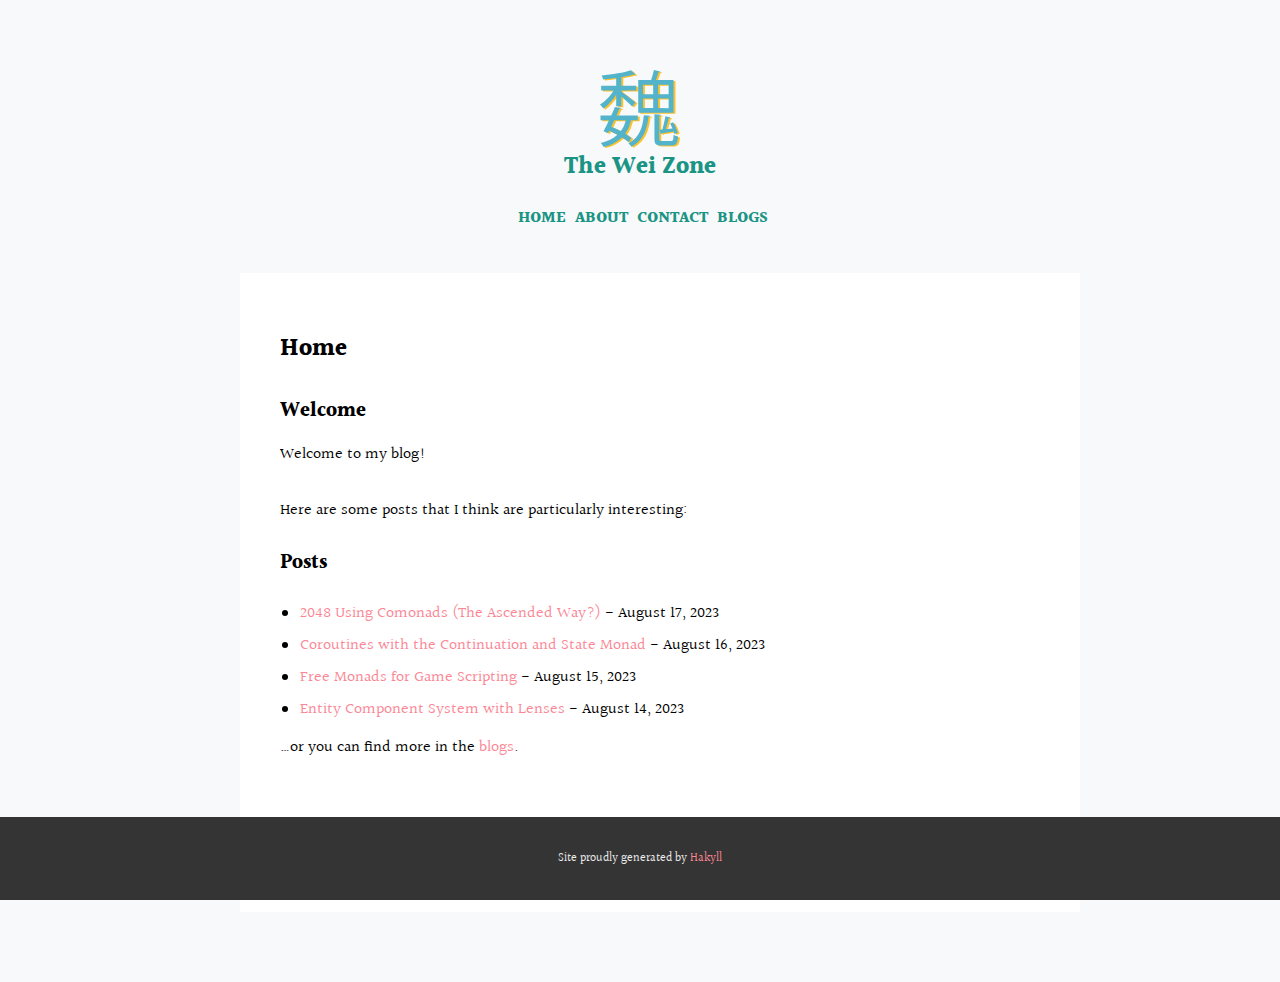
<file: docs/index.html>
<!doctype html>
<html lang="en">
    <head>
        <meta charset="utf-8">
        <meta http-equiv="x-ua-compatible" content="ie=edge">
        <meta name="viewport" content="width=device-width, initial-scale=1">
        <title>The Wei Zone</title>
        <link rel="stylesheet" href="./css/default.css" />
        <link rel="stylesheet" href="./css/syntax.css" />
    </head>
    <body>
        <script src="https://cdn.mathjax.org/mathjax/latest/MathJax.js?config=TeX-AMS-MML_HTMLorMML" type="text/javascript">
        </script>
        <header>
            <div class="logo">
                <img src="./images/wei-logo.svg" style="width:50%; max-width:80px; display: block; margin-left: auto; margin-right: auto;" />
                <a href="./">The Wei Zone</a>
            </div>
            <nav>
                <a href="./">Home</a>
                <a href="./about.html">About</a>
                <a href="./contact.html">Contact</a>
                <a href="./archive.html">Blogs</a>
            </nav>
        </header>

        <main role="main">
            <h1>Home</h1>
            <h2>Welcome</h2>

<p>Welcome to my blog!</p>

<p>Here are some posts that I think are particularly interesting:</p>

<h2>Posts</h2>
<ul>
    
        <li>
            <a href="./posts/2023-08-17-comonadic2048.html">2048 Using Comonads (The Ascended Way?)</a> - August 17, 2023
        </li>
    
        <li>
            <a href="./posts/2023-08-16-coroutineswithcontinuations.html">Coroutines with the Continuation and State Monad</a> - August 16, 2023
        </li>
    
        <li>
            <a href="./posts/2023-08-15-freemonadsforgamescripting.html">Free Monads for Game Scripting</a> - August 15, 2023
        </li>
    
        <li>
            <a href="./posts/2023-08-14-entitycomponentsystemwithlenses.html">Entity Component System with Lenses</a> - August 14, 2023
        </li>
    
</ul>


<p>…or you can find more in the <a href="./archive.html">blogs</a>.</p>

        </main>

        <footer>
            Site proudly generated by
            <a href="http://jaspervdj.be/hakyll">Hakyll</a>
        </footer>
    </body>
</html>
</file>
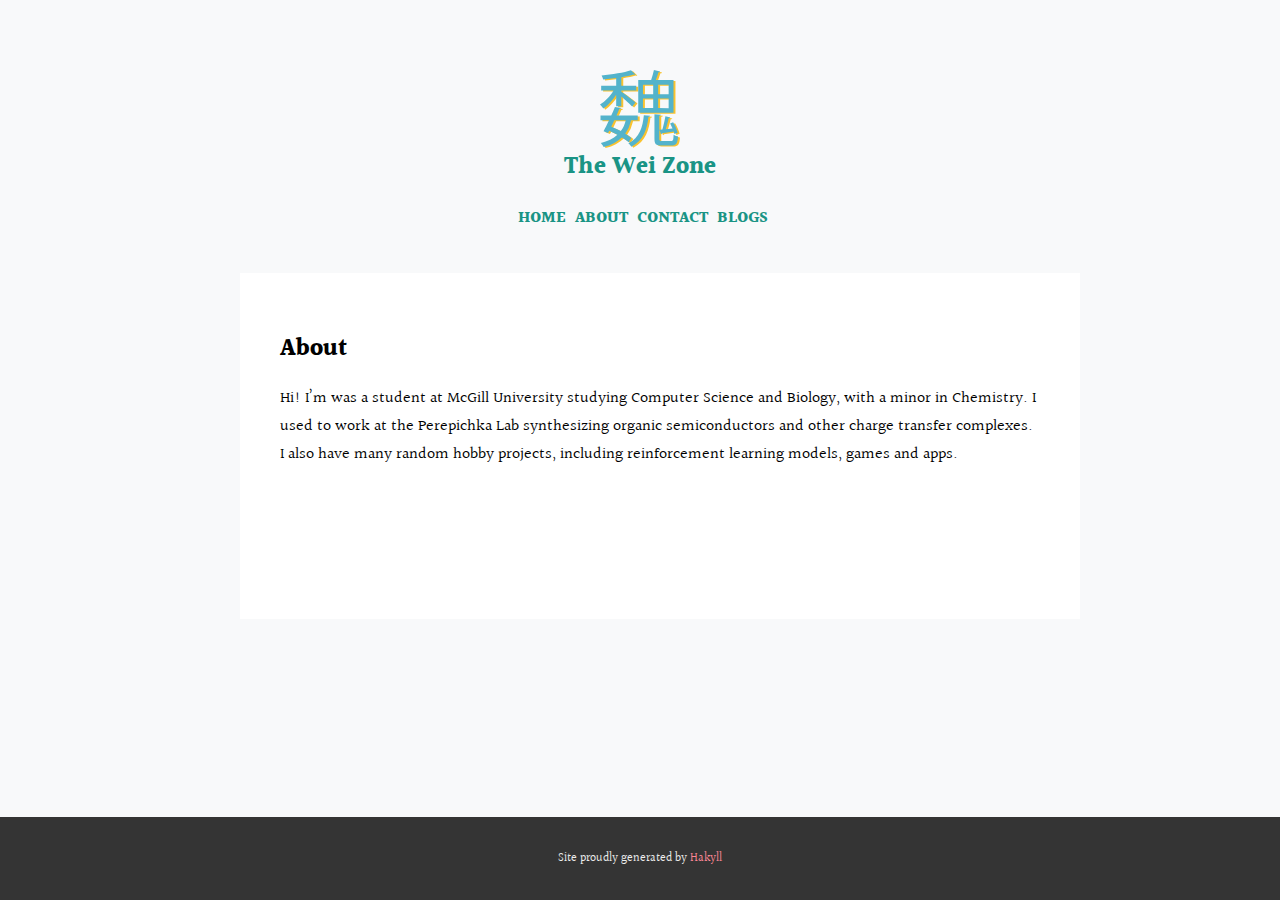
<file: docs/about.html>
<!doctype html>
<html lang="en">
    <head>
        <meta charset="utf-8">
        <meta http-equiv="x-ua-compatible" content="ie=edge">
        <meta name="viewport" content="width=device-width, initial-scale=1">
        <title>The Wei Zone</title>
        <link rel="stylesheet" href="./css/default.css" />
        <link rel="stylesheet" href="./css/syntax.css" />
    </head>
    <body>
        <script src="https://cdn.mathjax.org/mathjax/latest/MathJax.js?config=TeX-AMS-MML_HTMLorMML" type="text/javascript">
        </script>
        <header>
            <div class="logo">
                <img src="./images/wei-logo.svg" style="width:50%; max-width:80px; display: block; margin-left: auto; margin-right: auto;" />
                <a href="./">The Wei Zone</a>
            </div>
            <nav>
                <a href="./">Home</a>
                <a href="./about.html">About</a>
                <a href="./contact.html">Contact</a>
                <a href="./archive.html">Blogs</a>
            </nav>
        </header>

        <main role="main">
            <h1>About</h1>
            <p>Hi! I’m was a student at McGill University studying Computer Science and Biology, with a minor in Chemistry. I used to work at the Perepichka Lab synthesizing organic semiconductors and other charge transfer complexes. I also have many random hobby projects, including reinforcement learning models, games and apps.</p>
        </main>

        <footer>
            Site proudly generated by
            <a href="http://jaspervdj.be/hakyll">Hakyll</a>
        </footer>
    </body>
</html>
</file>
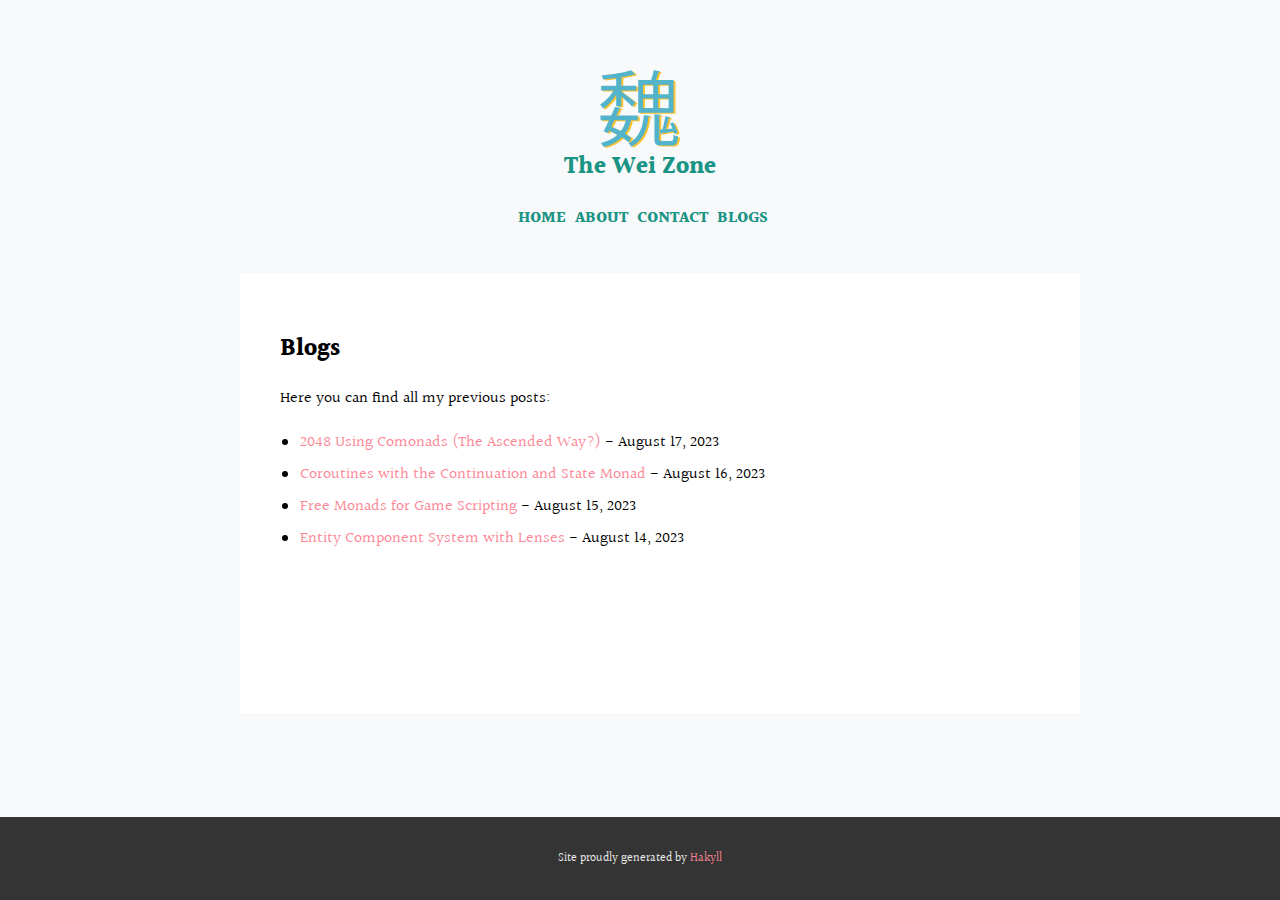
<file: docs/archive.html>
<!doctype html>
<html lang="en">
    <head>
        <meta charset="utf-8">
        <meta http-equiv="x-ua-compatible" content="ie=edge">
        <meta name="viewport" content="width=device-width, initial-scale=1">
        <title>The Wei Zone</title>
        <link rel="stylesheet" href="./css/default.css" />
        <link rel="stylesheet" href="./css/syntax.css" />
    </head>
    <body>
        <script src="https://cdn.mathjax.org/mathjax/latest/MathJax.js?config=TeX-AMS-MML_HTMLorMML" type="text/javascript">
        </script>
        <header>
            <div class="logo">
                <img src="./images/wei-logo.svg" style="width:50%; max-width:80px; display: block; margin-left: auto; margin-right: auto;" />
                <a href="./">The Wei Zone</a>
            </div>
            <nav>
                <a href="./">Home</a>
                <a href="./about.html">About</a>
                <a href="./contact.html">Contact</a>
                <a href="./archive.html">Blogs</a>
            </nav>
        </header>

        <main role="main">
            <h1>Blogs</h1>
            <p>Here you can find all my previous posts:</p>
<ul>
    
        <li>
            <a href="./posts/2023-08-17-comonadic2048.html">2048 Using Comonads (The Ascended Way?)</a> - August 17, 2023
        </li>
    
        <li>
            <a href="./posts/2023-08-16-coroutineswithcontinuations.html">Coroutines with the Continuation and State Monad</a> - August 16, 2023
        </li>
    
        <li>
            <a href="./posts/2023-08-15-freemonadsforgamescripting.html">Free Monads for Game Scripting</a> - August 15, 2023
        </li>
    
        <li>
            <a href="./posts/2023-08-14-entitycomponentsystemwithlenses.html">Entity Component System with Lenses</a> - August 14, 2023
        </li>
    
</ul>


        </main>

        <footer>
            Site proudly generated by
            <a href="http://jaspervdj.be/hakyll">Hakyll</a>
        </footer>
    </body>
</html>
</file>
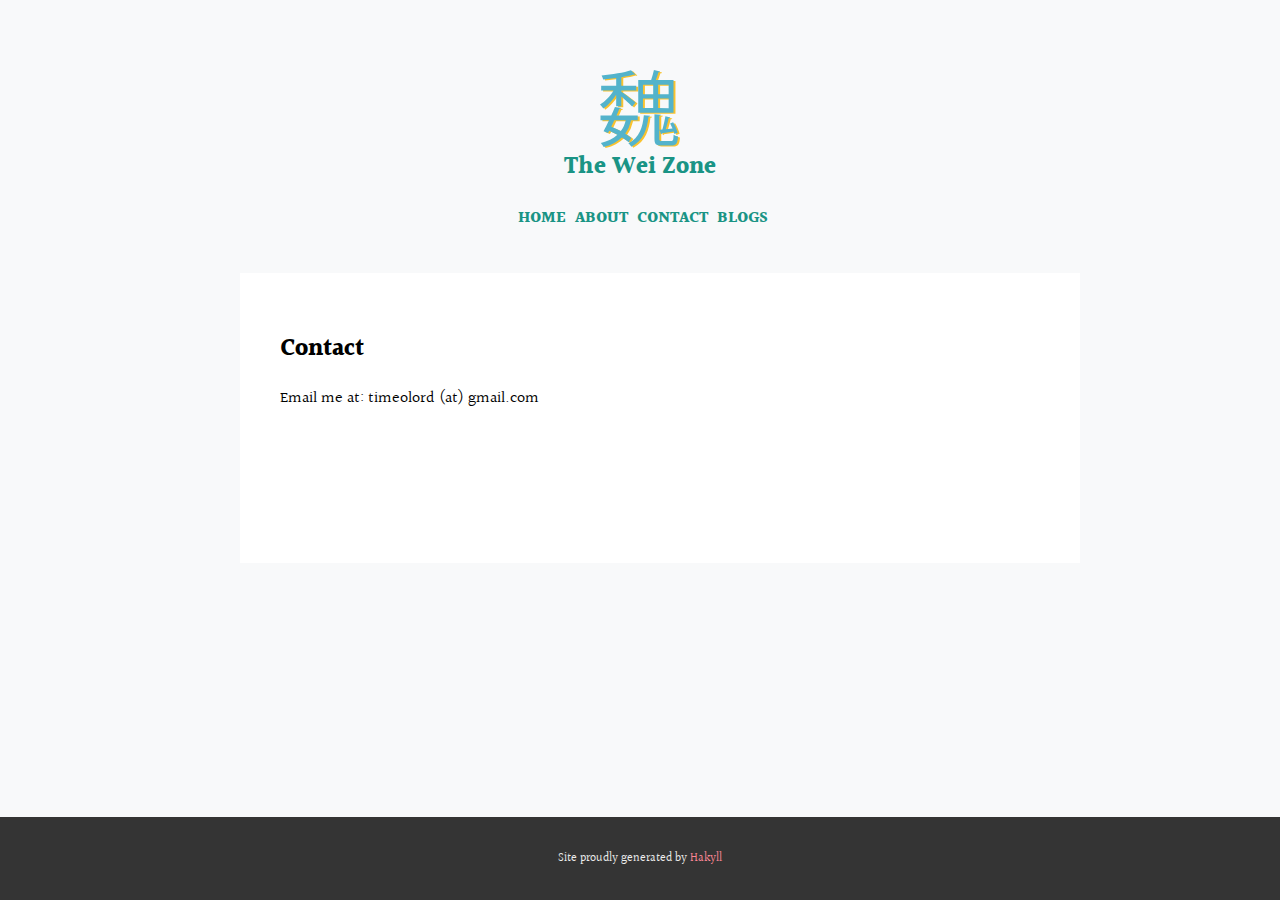
<file: docs/contact.html>
<!doctype html>
<html lang="en">
    <head>
        <meta charset="utf-8">
        <meta http-equiv="x-ua-compatible" content="ie=edge">
        <meta name="viewport" content="width=device-width, initial-scale=1">
        <title>The Wei Zone</title>
        <link rel="stylesheet" href="./css/default.css" />
        <link rel="stylesheet" href="./css/syntax.css" />
    </head>
    <body>
        <script src="https://cdn.mathjax.org/mathjax/latest/MathJax.js?config=TeX-AMS-MML_HTMLorMML" type="text/javascript">
        </script>
        <header>
            <div class="logo">
                <img src="./images/wei-logo.svg" style="width:50%; max-width:80px; display: block; margin-left: auto; margin-right: auto;" />
                <a href="./">The Wei Zone</a>
            </div>
            <nav>
                <a href="./">Home</a>
                <a href="./about.html">About</a>
                <a href="./contact.html">Contact</a>
                <a href="./archive.html">Blogs</a>
            </nav>
        </header>

        <main role="main">
            <h1>Contact</h1>
            <p>Email me at: timeolord (at) gmail.com</p>
        </main>

        <footer>
            Site proudly generated by
            <a href="http://jaspervdj.be/hakyll">Hakyll</a>
        </footer>
    </body>
</html>
</file>
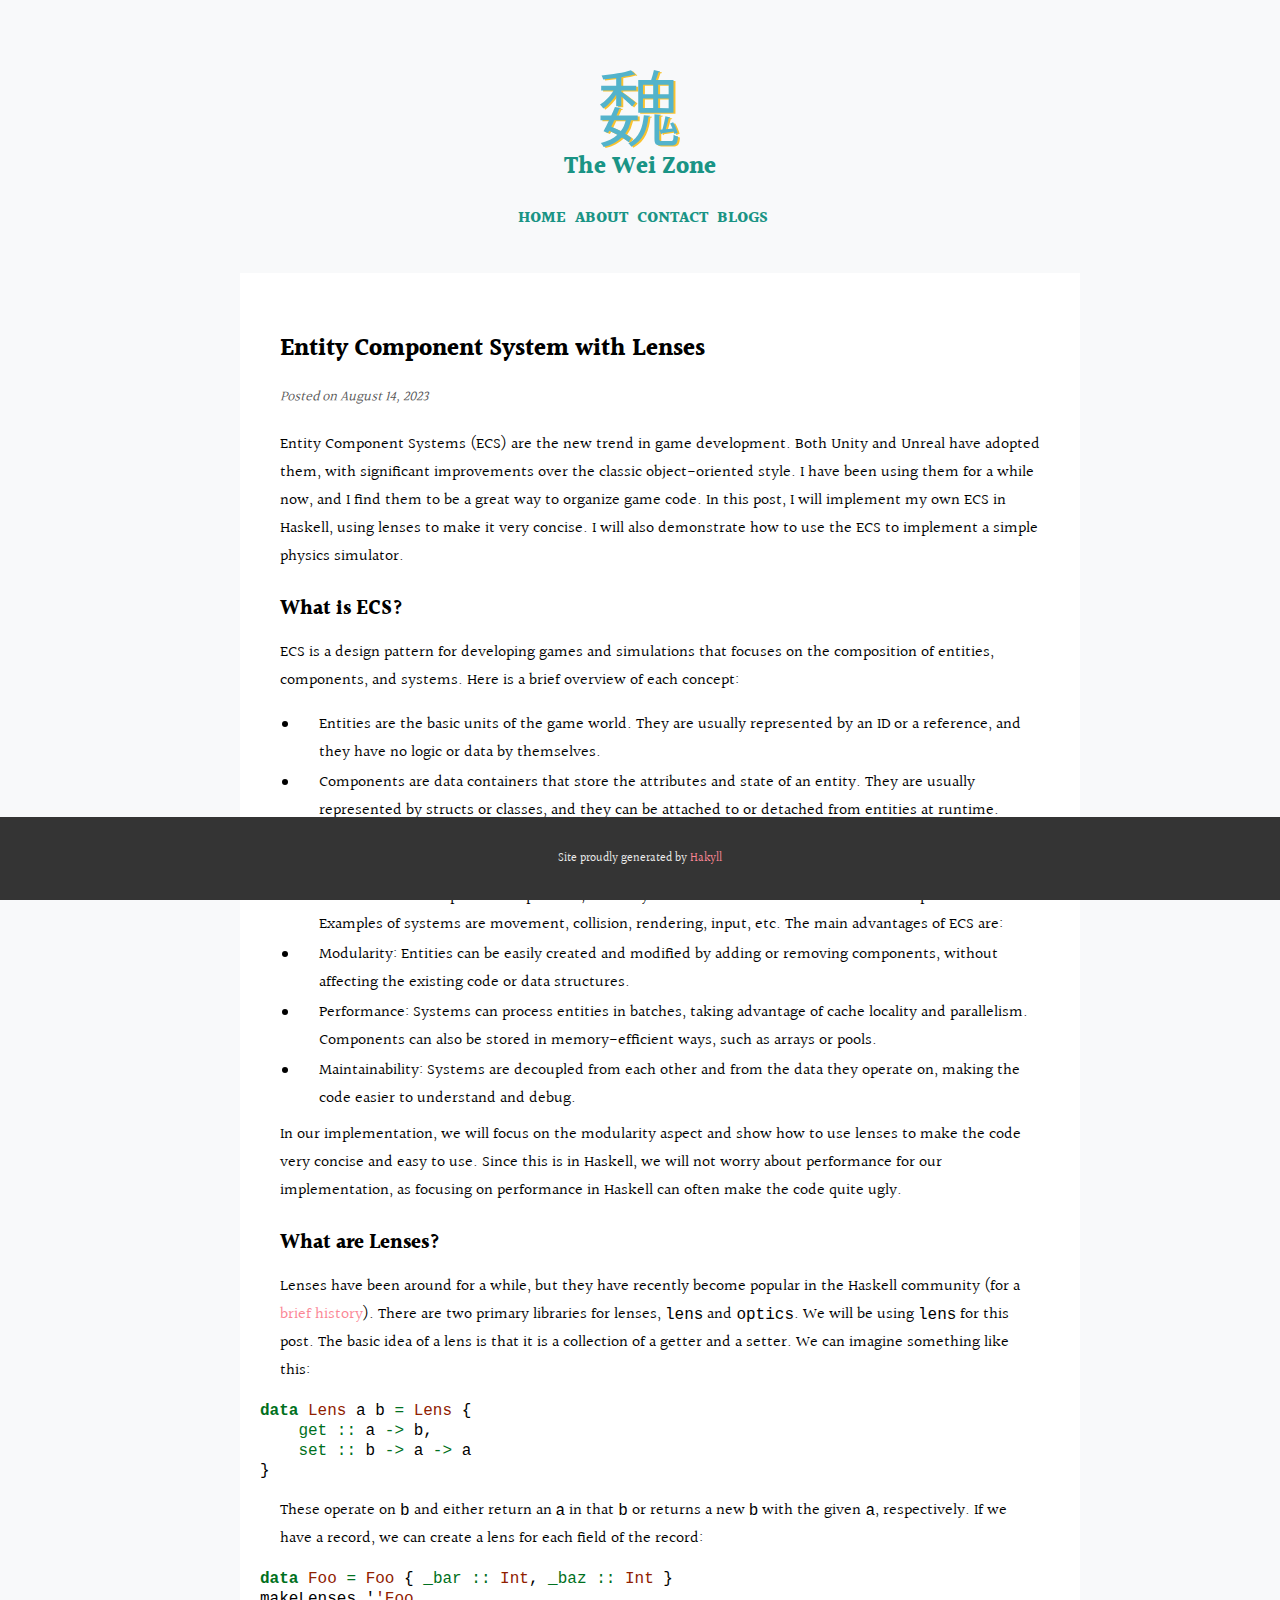
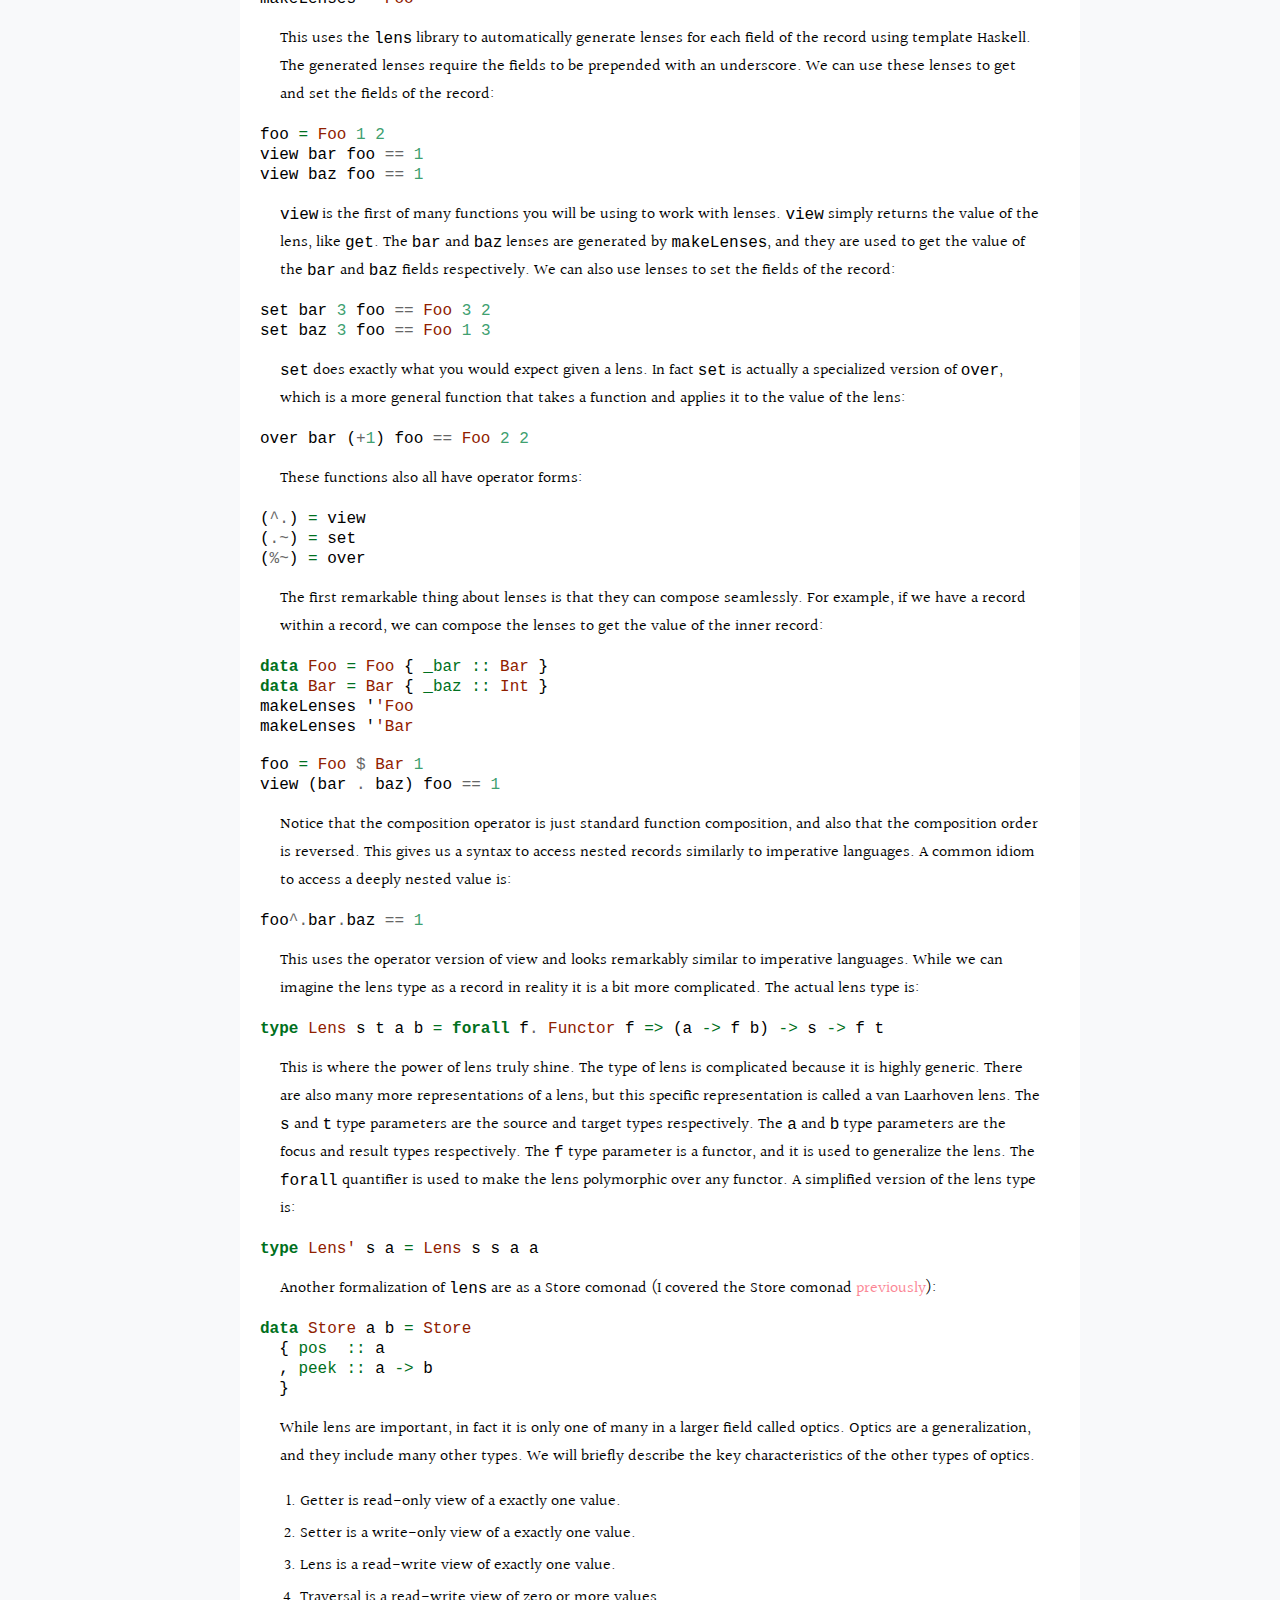
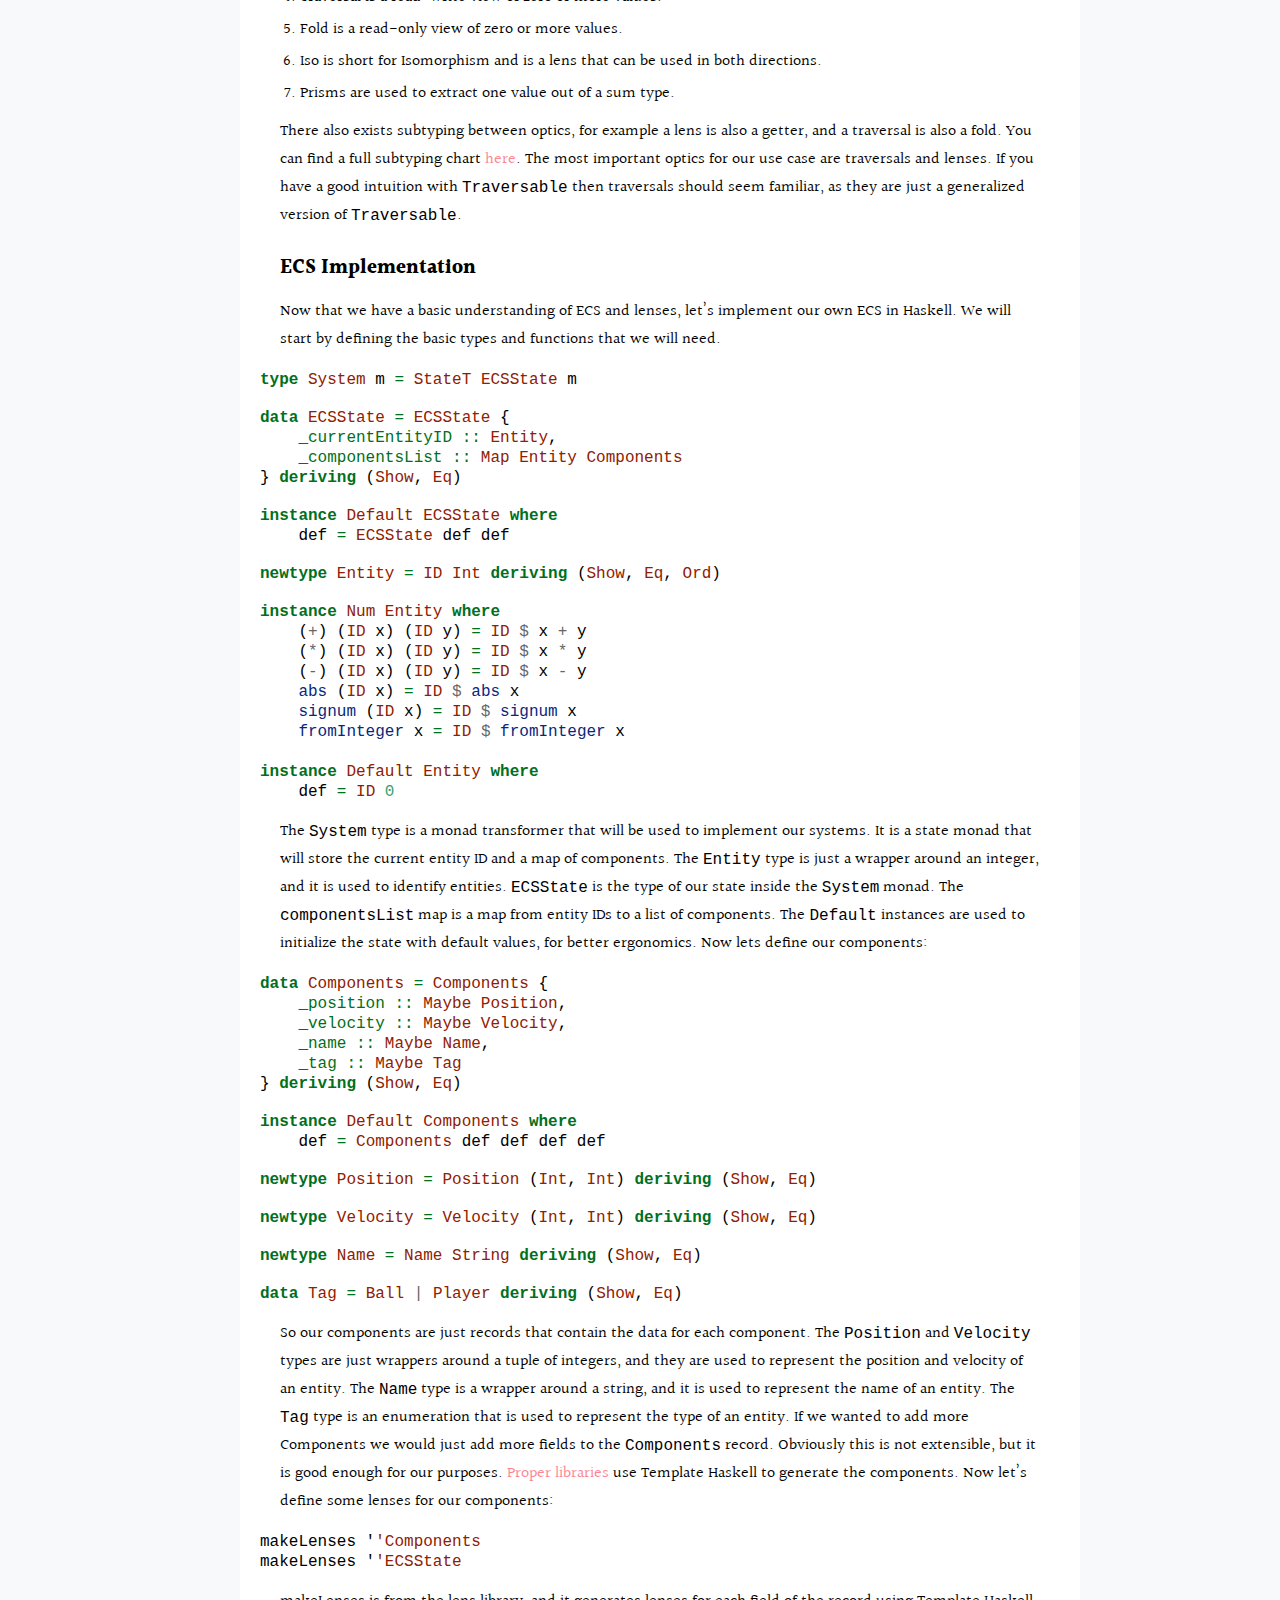
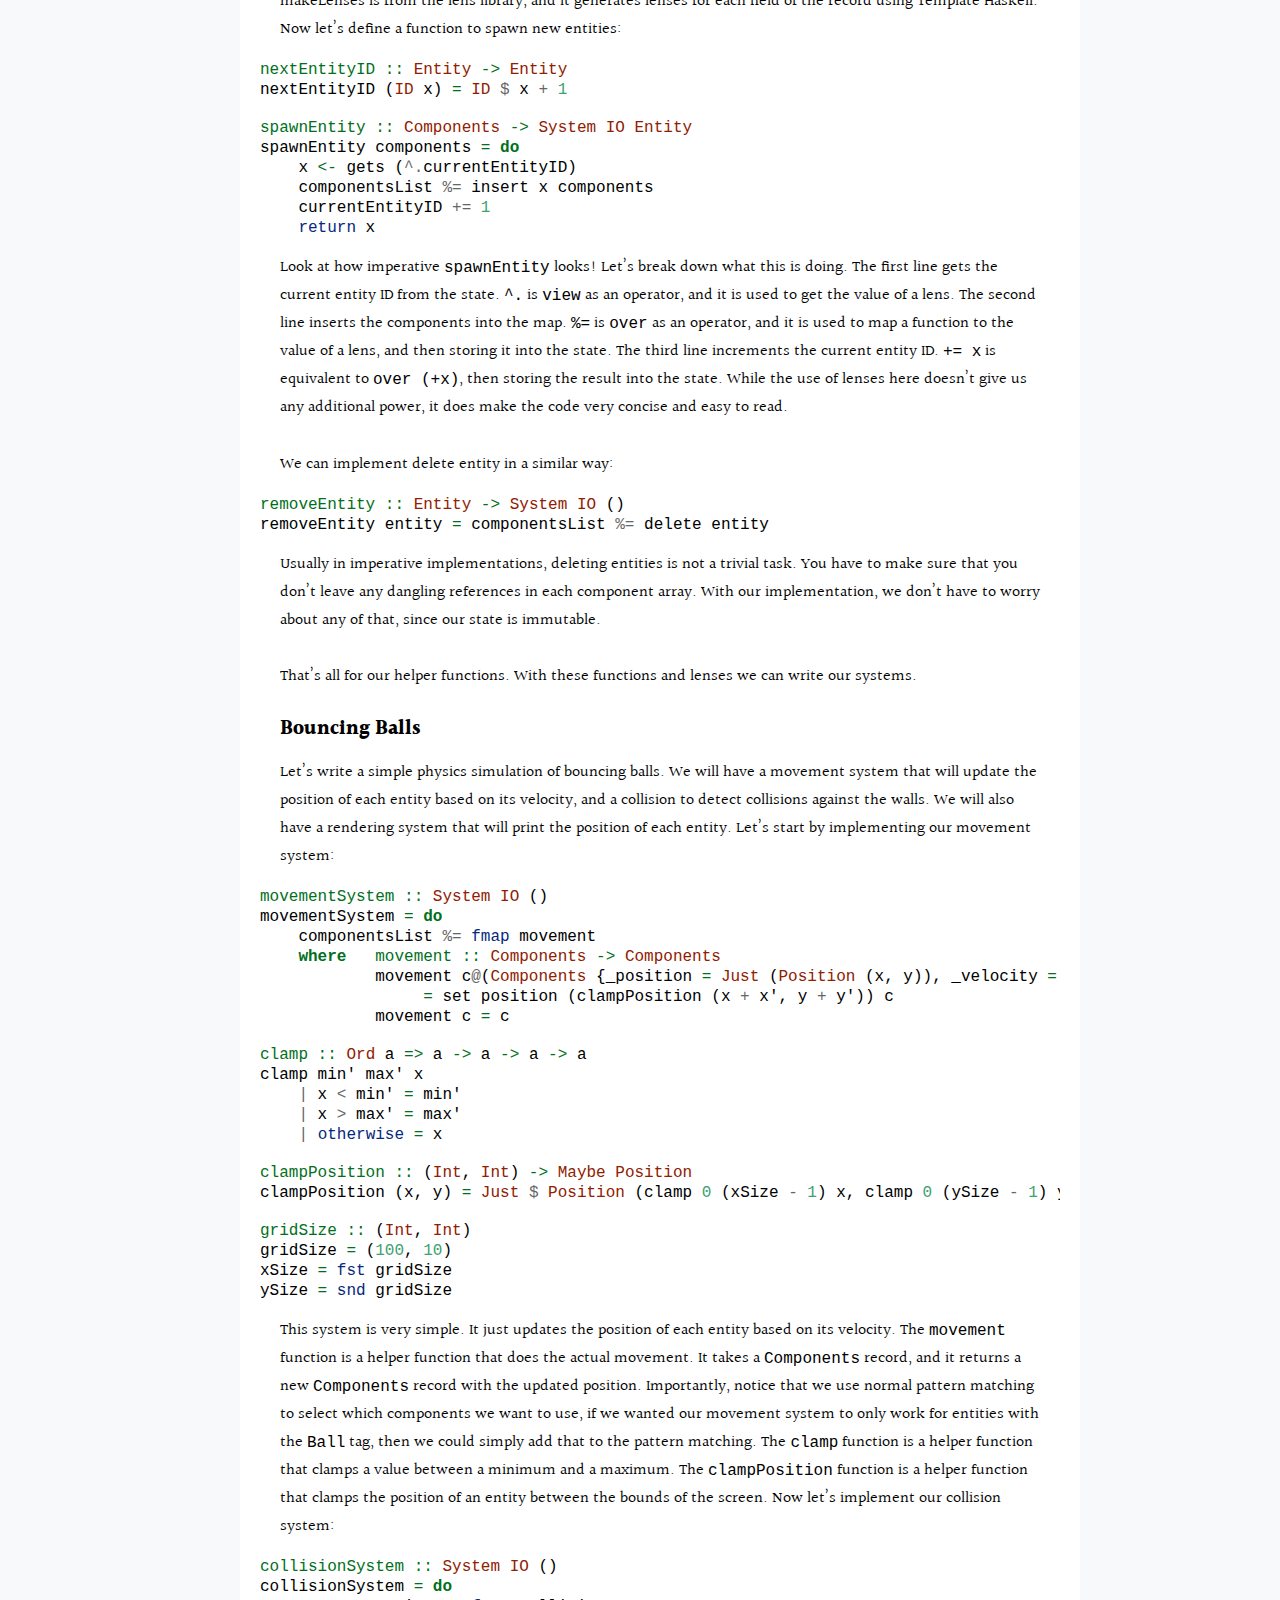
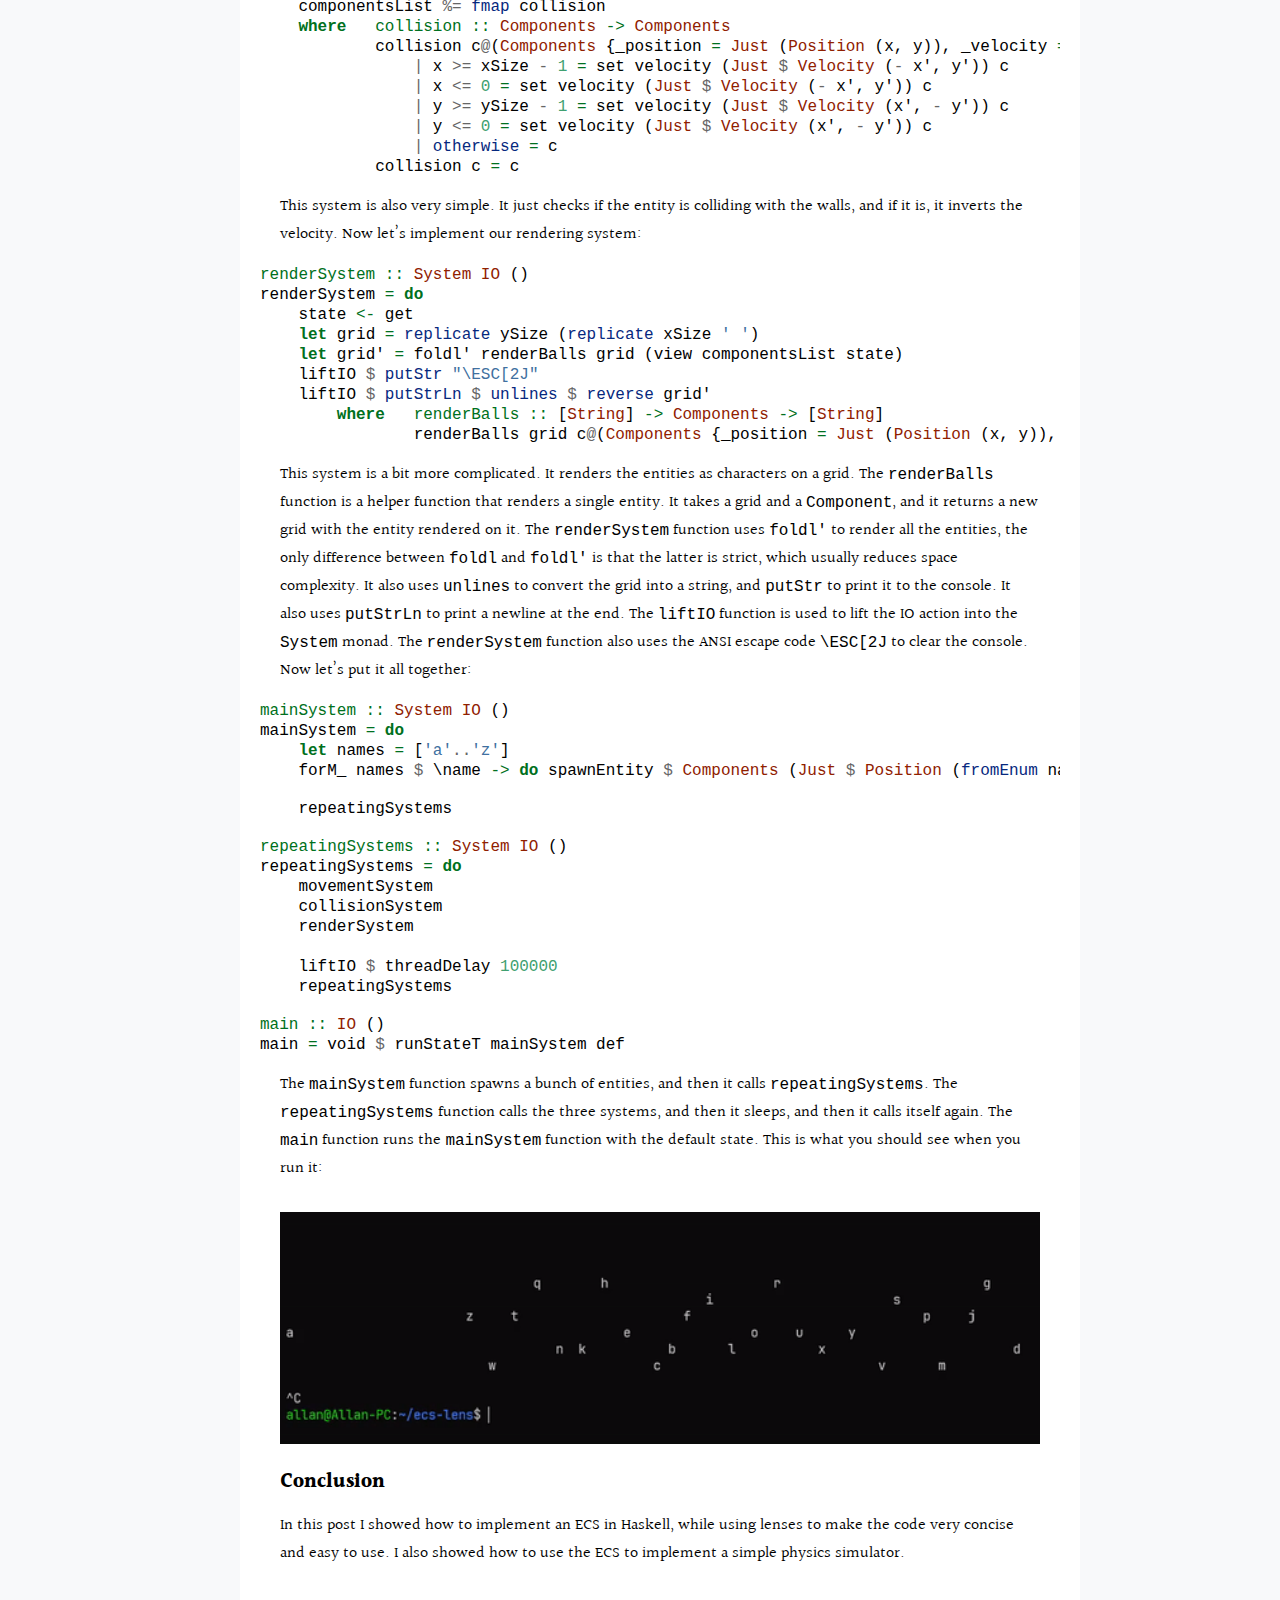
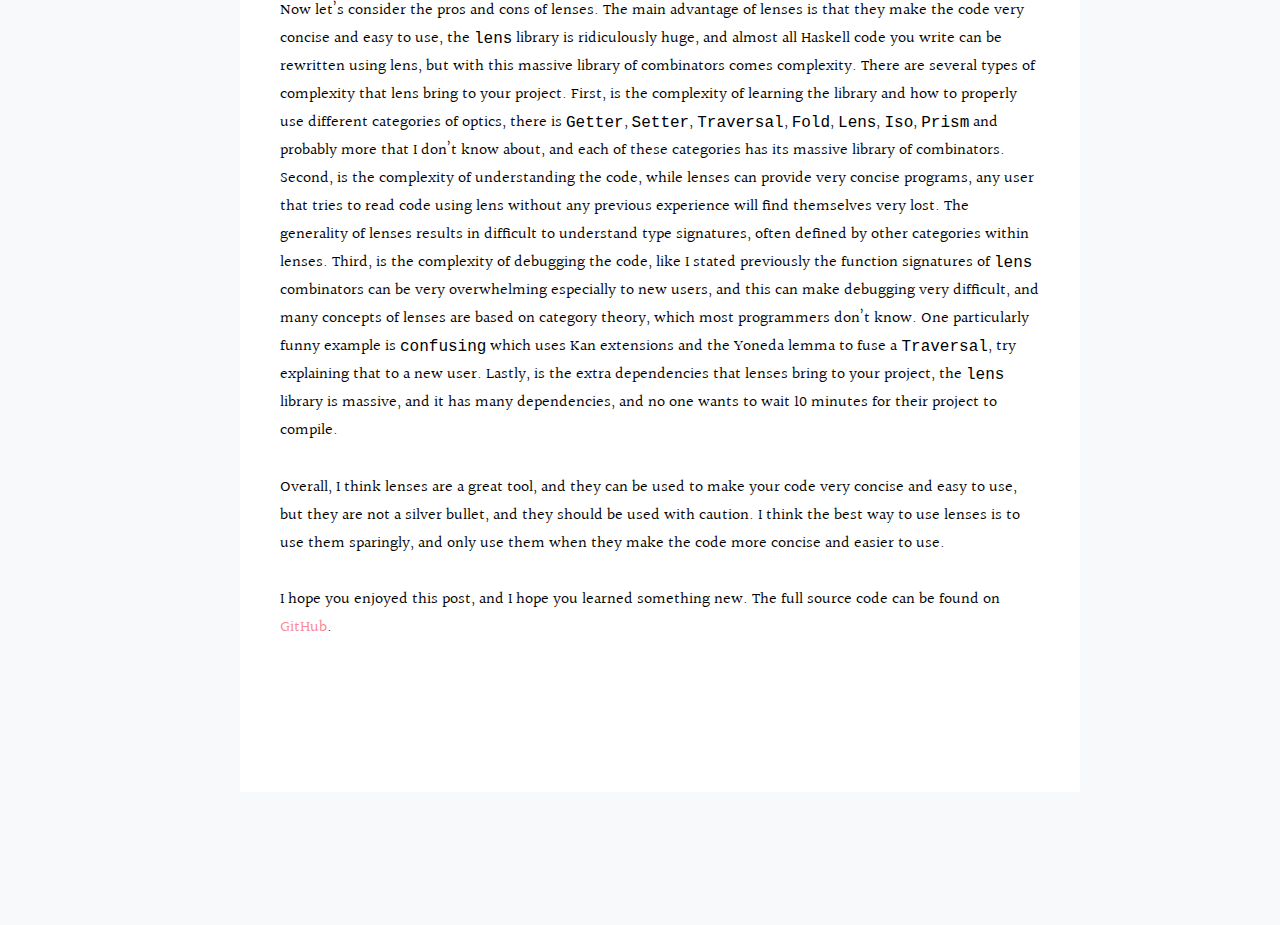
<file: docs/posts/2023-08-14-entitycomponentsystemwithlenses.html>
<!doctype html>
<html lang="en">
    <head>
        <meta charset="utf-8">
        <meta http-equiv="x-ua-compatible" content="ie=edge">
        <meta name="viewport" content="width=device-width, initial-scale=1">
        <title>The Wei Zone</title>
        <link rel="stylesheet" href="../css/default.css" />
        <link rel="stylesheet" href="../css/syntax.css" />
    </head>
    <body>
        <script src="https://cdn.mathjax.org/mathjax/latest/MathJax.js?config=TeX-AMS-MML_HTMLorMML" type="text/javascript">
        </script>
        <header>
            <div class="logo">
                <img src="../images/wei-logo.svg" style="width:50%; max-width:80px; display: block; margin-left: auto; margin-right: auto;" />
                <a href="../">The Wei Zone</a>
            </div>
            <nav>
                <a href="../">Home</a>
                <a href="../about.html">About</a>
                <a href="../contact.html">Contact</a>
                <a href="../archive.html">Blogs</a>
            </nav>
        </header>

        <main role="main">
            <h1>Entity Component System with Lenses</h1>
            
<article>
    <section class="header">
        <p>Posted on August 14, 2023</p><br>
        
    </section>
    <section>
        <p>Entity Component Systems (ECS) are the new trend in game development. Both Unity and Unreal have adopted them, with significant improvements over the classic object-oriented style. I have been using them for a while now, and I find them to be a great way to organize game code. In this post, I will implement my own ECS in Haskell, using lenses to make it very concise. I will also demonstrate how to use the ECS to implement a simple physics simulator.</p>
<h2 id="what-is-ecs">What is ECS?</h2>
<p>ECS is a design pattern for developing games and simulations that focuses on the composition of entities, components, and systems. Here is a brief overview of each concept:</p>
<ul>
<li><p>Entities are the basic units of the game world. They are usually represented by an ID or a reference, and they have no logic or data by themselves.</p></li>
<li><p>Components are data containers that store the attributes and state of an entity. They are usually represented by structs or classes, and they can be attached to or detached from entities at runtime. Examples of components are position, velocity, health, sprite, etc.</p></li>
<li><p>Systems are functions or objects that implement the logic and behavior of the game. They operate on entities that have specific components, and they can read or write the data of those components. Examples of systems are movement, collision, rendering, input, etc.
The main advantages of ECS are:</p></li>
<li><p>Modularity: Entities can be easily created and modified by adding or removing components, without affecting the existing code or data structures.</p></li>
<li><p>Performance: Systems can process entities in batches, taking advantage of cache locality and parallelism. Components can also be stored in memory-efficient ways, such as arrays or pools.</p></li>
<li><p>Maintainability: Systems are decoupled from each other and from the data they operate on, making the code easier to understand and debug.</p></li>
</ul>
<p>In our implementation, we will focus on the modularity aspect and show how to use lenses to make the code very concise and easy to use. Since this is in Haskell, we will not worry about performance for our implementation, as focusing on performance in Haskell can often make the code quite ugly.</p>
<h2 id="what-are-lenses">What are Lenses?</h2>
<p>Lenses have been around for a while, but they have recently become popular in the Haskell community (for a <a href="https://github.com/ekmett/lens/wiki/History-of-Lenses">brief history</a>). There are two primary libraries for lenses, <code>lens</code> and <code>optics</code>. We will be using <code>lens</code> for this post. The basic idea of a lens is that it is a collection of a getter and a setter. We can imagine something like this:</p>
<div class="sourceCode" id="cb1"><pre class="sourceCode haskell"><code class="sourceCode haskell"><span id="cb1-1"><a href="#cb1-1" aria-hidden="true" tabindex="-1"></a><span class="kw">data</span> <span class="dt">Lens</span> a b <span class="ot">=</span> <span class="dt">Lens</span> {</span>
<span id="cb1-2"><a href="#cb1-2" aria-hidden="true" tabindex="-1"></a><span class="ot">    get ::</span> a <span class="ot">-&gt;</span> b,</span>
<span id="cb1-3"><a href="#cb1-3" aria-hidden="true" tabindex="-1"></a><span class="ot">    set ::</span> b <span class="ot">-&gt;</span> a <span class="ot">-&gt;</span> a</span>
<span id="cb1-4"><a href="#cb1-4" aria-hidden="true" tabindex="-1"></a>}</span></code></pre></div>
<p>These operate on <code>b</code> and either return an <code>a</code> in that <code>b</code> or returns a new <code>b</code> with the given <code>a</code>, respectively. If we have a record, we can create a lens for each field of the record:</p>
<div class="sourceCode" id="cb2"><pre class="sourceCode haskell"><code class="sourceCode haskell"><span id="cb2-1"><a href="#cb2-1" aria-hidden="true" tabindex="-1"></a><span class="kw">data</span> <span class="dt">Foo</span> <span class="ot">=</span> <span class="dt">Foo</span> {<span class="ot"> _bar ::</span> <span class="dt">Int</span>,<span class="ot"> _baz ::</span> <span class="dt">Int</span> }</span>
<span id="cb2-2"><a href="#cb2-2" aria-hidden="true" tabindex="-1"></a>makeLenses '<span class="dt">'Foo</span></span></code></pre></div>
<p>This uses the <code>lens</code> library to automatically generate lenses for each field of the record using template Haskell. The generated lenses require the fields to be prepended with an underscore. We can use these lenses to get and set the fields of the record:</p>
<div class="sourceCode" id="cb3"><pre class="sourceCode haskell"><code class="sourceCode haskell"><span id="cb3-1"><a href="#cb3-1" aria-hidden="true" tabindex="-1"></a>foo <span class="ot">=</span> <span class="dt">Foo</span> <span class="dv">1</span> <span class="dv">2</span></span>
<span id="cb3-2"><a href="#cb3-2" aria-hidden="true" tabindex="-1"></a>view bar foo <span class="op">==</span> <span class="dv">1</span></span>
<span id="cb3-3"><a href="#cb3-3" aria-hidden="true" tabindex="-1"></a>view baz foo <span class="op">==</span> <span class="dv">1</span></span></code></pre></div>
<p><code>view</code> is the first of many functions you will be using to work with lenses. <code>view</code> simply returns the value of the lens, like <code>get</code>. The <code>bar</code> and <code>baz</code> lenses are generated by <code>makeLenses</code>, and they are used to get the value of the <code>bar</code> and <code>baz</code> fields respectively. We can also use lenses to set the fields of the record:</p>
<div class="sourceCode" id="cb4"><pre class="sourceCode haskell"><code class="sourceCode haskell"><span id="cb4-1"><a href="#cb4-1" aria-hidden="true" tabindex="-1"></a>set bar <span class="dv">3</span> foo <span class="op">==</span> <span class="dt">Foo</span> <span class="dv">3</span> <span class="dv">2</span></span>
<span id="cb4-2"><a href="#cb4-2" aria-hidden="true" tabindex="-1"></a>set baz <span class="dv">3</span> foo <span class="op">==</span> <span class="dt">Foo</span> <span class="dv">1</span> <span class="dv">3</span></span></code></pre></div>
<p><code>set</code> does exactly what you would expect given a lens. In fact <code>set</code> is actually a specialized version of <code>over</code>, which is a more general function that takes a function and applies it to the value of the lens:</p>
<div class="sourceCode" id="cb5"><pre class="sourceCode haskell"><code class="sourceCode haskell"><span id="cb5-1"><a href="#cb5-1" aria-hidden="true" tabindex="-1"></a>over bar (<span class="op">+</span><span class="dv">1</span>) foo <span class="op">==</span> <span class="dt">Foo</span> <span class="dv">2</span> <span class="dv">2</span></span></code></pre></div>
<p>These functions also all have operator forms:</p>
<div class="sourceCode" id="cb6"><pre class="sourceCode haskell"><code class="sourceCode haskell"><span id="cb6-1"><a href="#cb6-1" aria-hidden="true" tabindex="-1"></a>(<span class="op">^.</span>) <span class="ot">=</span> view</span>
<span id="cb6-2"><a href="#cb6-2" aria-hidden="true" tabindex="-1"></a>(<span class="op">.~</span>) <span class="ot">=</span> set</span>
<span id="cb6-3"><a href="#cb6-3" aria-hidden="true" tabindex="-1"></a>(<span class="op">%~</span>) <span class="ot">=</span> over</span></code></pre></div>
<p>The first remarkable thing about lenses is that they can compose seamlessly. For example, if we have a record within a record, we can compose the lenses to get the value of the inner record:</p>
<div class="sourceCode" id="cb7"><pre class="sourceCode haskell"><code class="sourceCode haskell"><span id="cb7-1"><a href="#cb7-1" aria-hidden="true" tabindex="-1"></a><span class="kw">data</span> <span class="dt">Foo</span> <span class="ot">=</span> <span class="dt">Foo</span> {<span class="ot"> _bar ::</span> <span class="dt">Bar</span> }</span>
<span id="cb7-2"><a href="#cb7-2" aria-hidden="true" tabindex="-1"></a><span class="kw">data</span> <span class="dt">Bar</span> <span class="ot">=</span> <span class="dt">Bar</span> {<span class="ot"> _baz ::</span> <span class="dt">Int</span> }</span>
<span id="cb7-3"><a href="#cb7-3" aria-hidden="true" tabindex="-1"></a>makeLenses '<span class="dt">'Foo</span></span>
<span id="cb7-4"><a href="#cb7-4" aria-hidden="true" tabindex="-1"></a>makeLenses '<span class="dt">'Bar</span></span>
<span id="cb7-5"><a href="#cb7-5" aria-hidden="true" tabindex="-1"></a></span>
<span id="cb7-6"><a href="#cb7-6" aria-hidden="true" tabindex="-1"></a>foo <span class="ot">=</span> <span class="dt">Foo</span> <span class="op">$</span> <span class="dt">Bar</span> <span class="dv">1</span></span>
<span id="cb7-7"><a href="#cb7-7" aria-hidden="true" tabindex="-1"></a>view (bar <span class="op">.</span> baz) foo <span class="op">==</span> <span class="dv">1</span></span></code></pre></div>
<p>Notice that the composition operator is just standard function composition, and also that the composition order is reversed. This gives us a syntax to access nested records similarly to imperative languages. A common idiom to access a deeply nested value is:</p>
<div class="sourceCode" id="cb8"><pre class="sourceCode haskell"><code class="sourceCode haskell"><span id="cb8-1"><a href="#cb8-1" aria-hidden="true" tabindex="-1"></a>foo<span class="op">^.</span>bar<span class="op">.</span>baz <span class="op">==</span> <span class="dv">1</span></span></code></pre></div>
<p>This uses the operator version of view and looks remarkably similar to imperative languages. While we can imagine the lens type as a record in reality it is a bit more complicated. The actual lens type is:</p>
<div class="sourceCode" id="cb9"><pre class="sourceCode haskell"><code class="sourceCode haskell"><span id="cb9-1"><a href="#cb9-1" aria-hidden="true" tabindex="-1"></a><span class="kw">type</span> <span class="dt">Lens</span> s t a b <span class="ot">=</span> <span class="kw">forall</span> f<span class="op">.</span> <span class="dt">Functor</span> f <span class="ot">=&gt;</span> (a <span class="ot">-&gt;</span> f b) <span class="ot">-&gt;</span> s <span class="ot">-&gt;</span> f t</span></code></pre></div>
<p>This is where the power of lens truly shine. The type of lens is complicated because it is highly generic. There are also many more representations of a lens, but this specific representation is called a van Laarhoven lens. The <code>s</code> and <code>t</code> type parameters are the source and target types respectively. The <code>a</code> and <code>b</code> type parameters are the focus and result types respectively. The <code>f</code> type parameter is a functor, and it is used to generalize the lens. The <code>forall</code> quantifier is used to make the lens polymorphic over any functor. A simplified version of the lens type is:</p>
<div class="sourceCode" id="cb10"><pre class="sourceCode haskell"><code class="sourceCode haskell"><span id="cb10-1"><a href="#cb10-1" aria-hidden="true" tabindex="-1"></a><span class="kw">type</span> <span class="dt">Lens'</span> s a <span class="ot">=</span> <span class="dt">Lens</span> s s a a</span></code></pre></div>
<p>Another formalization of <code>lens</code> are as a Store comonad (I covered the Store comonad <a href="https://allanwei.com/posts/2023-08-17-comonadic2048.html">previously</a>):</p>
<div class="sourceCode" id="cb11"><pre class="sourceCode haskell"><code class="sourceCode haskell"><span id="cb11-1"><a href="#cb11-1" aria-hidden="true" tabindex="-1"></a><span class="kw">data</span> <span class="dt">Store</span> a b <span class="ot">=</span> <span class="dt">Store</span></span>
<span id="cb11-2"><a href="#cb11-2" aria-hidden="true" tabindex="-1"></a>  {<span class="ot"> pos  ::</span> a</span>
<span id="cb11-3"><a href="#cb11-3" aria-hidden="true" tabindex="-1"></a>  ,<span class="ot"> peek ::</span> a <span class="ot">-&gt;</span> b</span>
<span id="cb11-4"><a href="#cb11-4" aria-hidden="true" tabindex="-1"></a>  }</span></code></pre></div>
<p>While lens are important, in fact it is only one of many in a larger field called optics. Optics are a generalization, and they include many other types. We will briefly describe the key characteristics of the other types of optics.</p>
<ol type="1">
<li>Getter is read-only view of a exactly one value.</li>
<li>Setter is a write-only view of a exactly one value.</li>
<li>Lens is a read-write view of exactly one value.</li>
<li>Traversal is a read-write view of zero or more values.</li>
<li>Fold is a read-only view of zero or more values.</li>
<li>Iso is short for Isomorphism and is a lens that can be used in both directions.</li>
<li>Prisms are used to extract one value out of a sum type.</li>
</ol>
<p>There also exists subtyping between optics, for example a lens is also a getter, and a traversal is also a fold. You can find a full subtyping chart <a href="https://i.imgur.com/ALlbPRa.png">here</a>. The most important optics for our use case are traversals and lenses. If you have a good intuition with <code>Traversable</code> then traversals should seem familiar, as they are just a generalized version of <code>Traversable</code>.</p>
<h2 id="ecs-implementation">ECS Implementation</h2>
<p>Now that we have a basic understanding of ECS and lenses, let’s implement our own ECS in Haskell. We will start by defining the basic types and functions that we will need.</p>
<div class="sourceCode" id="cb12"><pre class="sourceCode haskell"><code class="sourceCode haskell"><span id="cb12-1"><a href="#cb12-1" aria-hidden="true" tabindex="-1"></a><span class="kw">type</span> <span class="dt">System</span> m <span class="ot">=</span> <span class="dt">StateT</span> <span class="dt">ECSState</span> m</span>
<span id="cb12-2"><a href="#cb12-2" aria-hidden="true" tabindex="-1"></a></span>
<span id="cb12-3"><a href="#cb12-3" aria-hidden="true" tabindex="-1"></a><span class="kw">data</span> <span class="dt">ECSState</span> <span class="ot">=</span> <span class="dt">ECSState</span> {</span>
<span id="cb12-4"><a href="#cb12-4" aria-hidden="true" tabindex="-1"></a><span class="ot">    _currentEntityID ::</span> <span class="dt">Entity</span>,</span>
<span id="cb12-5"><a href="#cb12-5" aria-hidden="true" tabindex="-1"></a><span class="ot">    _componentsList ::</span> <span class="dt">Map</span> <span class="dt">Entity</span> <span class="dt">Components</span></span>
<span id="cb12-6"><a href="#cb12-6" aria-hidden="true" tabindex="-1"></a>} <span class="kw">deriving</span> (<span class="dt">Show</span>, <span class="dt">Eq</span>)</span>
<span id="cb12-7"><a href="#cb12-7" aria-hidden="true" tabindex="-1"></a></span>
<span id="cb12-8"><a href="#cb12-8" aria-hidden="true" tabindex="-1"></a><span class="kw">instance</span> <span class="dt">Default</span> <span class="dt">ECSState</span> <span class="kw">where</span></span>
<span id="cb12-9"><a href="#cb12-9" aria-hidden="true" tabindex="-1"></a>    def <span class="ot">=</span> <span class="dt">ECSState</span> def def</span>
<span id="cb12-10"><a href="#cb12-10" aria-hidden="true" tabindex="-1"></a></span>
<span id="cb12-11"><a href="#cb12-11" aria-hidden="true" tabindex="-1"></a><span class="kw">newtype</span> <span class="dt">Entity</span> <span class="ot">=</span> <span class="dt">ID</span> <span class="dt">Int</span> <span class="kw">deriving</span> (<span class="dt">Show</span>, <span class="dt">Eq</span>, <span class="dt">Ord</span>)</span>
<span id="cb12-12"><a href="#cb12-12" aria-hidden="true" tabindex="-1"></a></span>
<span id="cb12-13"><a href="#cb12-13" aria-hidden="true" tabindex="-1"></a><span class="kw">instance</span> <span class="dt">Num</span> <span class="dt">Entity</span> <span class="kw">where</span></span>
<span id="cb12-14"><a href="#cb12-14" aria-hidden="true" tabindex="-1"></a>    (<span class="op">+</span>) (<span class="dt">ID</span> x) (<span class="dt">ID</span> y) <span class="ot">=</span> <span class="dt">ID</span> <span class="op">$</span> x <span class="op">+</span> y</span>
<span id="cb12-15"><a href="#cb12-15" aria-hidden="true" tabindex="-1"></a>    (<span class="op">*</span>) (<span class="dt">ID</span> x) (<span class="dt">ID</span> y) <span class="ot">=</span> <span class="dt">ID</span> <span class="op">$</span> x <span class="op">*</span> y</span>
<span id="cb12-16"><a href="#cb12-16" aria-hidden="true" tabindex="-1"></a>    (<span class="op">-</span>) (<span class="dt">ID</span> x) (<span class="dt">ID</span> y) <span class="ot">=</span> <span class="dt">ID</span> <span class="op">$</span> x <span class="op">-</span> y</span>
<span id="cb12-17"><a href="#cb12-17" aria-hidden="true" tabindex="-1"></a>    <span class="fu">abs</span> (<span class="dt">ID</span> x) <span class="ot">=</span> <span class="dt">ID</span> <span class="op">$</span> <span class="fu">abs</span> x</span>
<span id="cb12-18"><a href="#cb12-18" aria-hidden="true" tabindex="-1"></a>    <span class="fu">signum</span> (<span class="dt">ID</span> x) <span class="ot">=</span> <span class="dt">ID</span> <span class="op">$</span> <span class="fu">signum</span> x</span>
<span id="cb12-19"><a href="#cb12-19" aria-hidden="true" tabindex="-1"></a>    <span class="fu">fromInteger</span> x <span class="ot">=</span> <span class="dt">ID</span> <span class="op">$</span> <span class="fu">fromInteger</span> x</span>
<span id="cb12-20"><a href="#cb12-20" aria-hidden="true" tabindex="-1"></a>    </span>
<span id="cb12-21"><a href="#cb12-21" aria-hidden="true" tabindex="-1"></a><span class="kw">instance</span> <span class="dt">Default</span> <span class="dt">Entity</span> <span class="kw">where</span></span>
<span id="cb12-22"><a href="#cb12-22" aria-hidden="true" tabindex="-1"></a>    def <span class="ot">=</span> <span class="dt">ID</span> <span class="dv">0</span></span></code></pre></div>
<p>The <code>System</code> type is a monad transformer that will be used to implement our systems. It is a state monad that will store the current entity ID and a map of components. The <code>Entity</code> type is just a wrapper around an integer, and it is used to identify entities. <code>ECSState</code> is the type of our state inside the <code>System</code> monad. The <code>componentsList</code> map is a map from entity IDs to a list of components. The <code>Default</code> instances are used to initialize the state with default values, for better ergonomics. Now lets define our components:</p>
<div class="sourceCode" id="cb13"><pre class="sourceCode haskell"><code class="sourceCode haskell"><span id="cb13-1"><a href="#cb13-1" aria-hidden="true" tabindex="-1"></a><span class="kw">data</span> <span class="dt">Components</span> <span class="ot">=</span> <span class="dt">Components</span> {</span>
<span id="cb13-2"><a href="#cb13-2" aria-hidden="true" tabindex="-1"></a><span class="ot">    _position ::</span> <span class="dt">Maybe</span> <span class="dt">Position</span>,</span>
<span id="cb13-3"><a href="#cb13-3" aria-hidden="true" tabindex="-1"></a><span class="ot">    _velocity ::</span> <span class="dt">Maybe</span> <span class="dt">Velocity</span>,</span>
<span id="cb13-4"><a href="#cb13-4" aria-hidden="true" tabindex="-1"></a><span class="ot">    _name ::</span> <span class="dt">Maybe</span> <span class="dt">Name</span>,</span>
<span id="cb13-5"><a href="#cb13-5" aria-hidden="true" tabindex="-1"></a><span class="ot">    _tag ::</span> <span class="dt">Maybe</span> <span class="dt">Tag</span></span>
<span id="cb13-6"><a href="#cb13-6" aria-hidden="true" tabindex="-1"></a>} <span class="kw">deriving</span> (<span class="dt">Show</span>, <span class="dt">Eq</span>)</span>
<span id="cb13-7"><a href="#cb13-7" aria-hidden="true" tabindex="-1"></a></span>
<span id="cb13-8"><a href="#cb13-8" aria-hidden="true" tabindex="-1"></a><span class="kw">instance</span> <span class="dt">Default</span> <span class="dt">Components</span> <span class="kw">where</span></span>
<span id="cb13-9"><a href="#cb13-9" aria-hidden="true" tabindex="-1"></a>    def <span class="ot">=</span> <span class="dt">Components</span> def def def def</span>
<span id="cb13-10"><a href="#cb13-10" aria-hidden="true" tabindex="-1"></a></span>
<span id="cb13-11"><a href="#cb13-11" aria-hidden="true" tabindex="-1"></a><span class="kw">newtype</span> <span class="dt">Position</span> <span class="ot">=</span> <span class="dt">Position</span> (<span class="dt">Int</span>, <span class="dt">Int</span>) <span class="kw">deriving</span> (<span class="dt">Show</span>, <span class="dt">Eq</span>)</span>
<span id="cb13-12"><a href="#cb13-12" aria-hidden="true" tabindex="-1"></a></span>
<span id="cb13-13"><a href="#cb13-13" aria-hidden="true" tabindex="-1"></a><span class="kw">newtype</span> <span class="dt">Velocity</span> <span class="ot">=</span> <span class="dt">Velocity</span> (<span class="dt">Int</span>, <span class="dt">Int</span>) <span class="kw">deriving</span> (<span class="dt">Show</span>, <span class="dt">Eq</span>)</span>
<span id="cb13-14"><a href="#cb13-14" aria-hidden="true" tabindex="-1"></a></span>
<span id="cb13-15"><a href="#cb13-15" aria-hidden="true" tabindex="-1"></a><span class="kw">newtype</span> <span class="dt">Name</span> <span class="ot">=</span> <span class="dt">Name</span> <span class="dt">String</span> <span class="kw">deriving</span> (<span class="dt">Show</span>, <span class="dt">Eq</span>)</span>
<span id="cb13-16"><a href="#cb13-16" aria-hidden="true" tabindex="-1"></a></span>
<span id="cb13-17"><a href="#cb13-17" aria-hidden="true" tabindex="-1"></a><span class="kw">data</span> <span class="dt">Tag</span> <span class="ot">=</span> <span class="dt">Ball</span> <span class="op">|</span> <span class="dt">Player</span> <span class="kw">deriving</span> (<span class="dt">Show</span>, <span class="dt">Eq</span>)</span></code></pre></div>
<p>So our components are just records that contain the data for each component. The <code>Position</code> and <code>Velocity</code> types are just wrappers around a tuple of integers, and they are used to represent the position and velocity of an entity. The <code>Name</code> type is a wrapper around a string, and it is used to represent the name of an entity. The <code>Tag</code> type is an enumeration that is used to represent the type of an entity. If we wanted to add more Components we would just add more fields to the <code>Components</code> record. Obviously this is not extensible, but it is good enough for our purposes. <a href="https://hackage.haskell.org/package/apecs">Proper libraries</a> use Template Haskell to generate the components. Now let’s define some lenses for our components:</p>
<div class="sourceCode" id="cb14"><pre class="sourceCode haskell"><code class="sourceCode haskell"><span id="cb14-1"><a href="#cb14-1" aria-hidden="true" tabindex="-1"></a>makeLenses '<span class="dt">'Components</span></span>
<span id="cb14-2"><a href="#cb14-2" aria-hidden="true" tabindex="-1"></a>makeLenses '<span class="dt">'ECSState</span></span></code></pre></div>
<p>makeLenses is from the lens library, and it generates lenses for each field of the record using Template Haskell. Now let’s define a function to spawn new entities:</p>
<div class="sourceCode" id="cb15"><pre class="sourceCode haskell"><code class="sourceCode haskell"><span id="cb15-1"><a href="#cb15-1" aria-hidden="true" tabindex="-1"></a><span class="ot">nextEntityID ::</span> <span class="dt">Entity</span> <span class="ot">-&gt;</span> <span class="dt">Entity</span></span>
<span id="cb15-2"><a href="#cb15-2" aria-hidden="true" tabindex="-1"></a>nextEntityID (<span class="dt">ID</span> x) <span class="ot">=</span> <span class="dt">ID</span> <span class="op">$</span> x <span class="op">+</span> <span class="dv">1</span></span>
<span id="cb15-3"><a href="#cb15-3" aria-hidden="true" tabindex="-1"></a></span>
<span id="cb15-4"><a href="#cb15-4" aria-hidden="true" tabindex="-1"></a><span class="ot">spawnEntity ::</span> <span class="dt">Components</span> <span class="ot">-&gt;</span> <span class="dt">System</span> <span class="dt">IO</span> <span class="dt">Entity</span></span>
<span id="cb15-5"><a href="#cb15-5" aria-hidden="true" tabindex="-1"></a>spawnEntity components <span class="ot">=</span> <span class="kw">do</span></span>
<span id="cb15-6"><a href="#cb15-6" aria-hidden="true" tabindex="-1"></a>    x <span class="ot">&lt;-</span> gets (<span class="op">^.</span>currentEntityID)</span>
<span id="cb15-7"><a href="#cb15-7" aria-hidden="true" tabindex="-1"></a>    componentsList <span class="op">%=</span> insert x components</span>
<span id="cb15-8"><a href="#cb15-8" aria-hidden="true" tabindex="-1"></a>    currentEntityID <span class="op">+=</span> <span class="dv">1</span></span>
<span id="cb15-9"><a href="#cb15-9" aria-hidden="true" tabindex="-1"></a>    <span class="fu">return</span> x</span></code></pre></div>
<p>Look at how imperative <code>spawnEntity</code> looks! Let’s break down what this is doing. The first line gets the current entity ID from the state. <code>^.</code> is <code>view</code> as an operator, and it is used to get the value of a lens. The second line inserts the components into the map. <code>%=</code> is <code>over</code> as an operator, and it is used to map a function to the value of a lens, and then storing it into the state. The third line increments the current entity ID. <code>+= x</code> is equivalent to <code>over (+x)</code>, then storing the result into the state. While the use of lenses here doesn’t give us any additional power, it does make the code very concise and easy to read.</p>
<p>We can implement delete entity in a similar way:</p>
<div class="sourceCode" id="cb16"><pre class="sourceCode haskell"><code class="sourceCode haskell"><span id="cb16-1"><a href="#cb16-1" aria-hidden="true" tabindex="-1"></a><span class="ot">removeEntity ::</span> <span class="dt">Entity</span> <span class="ot">-&gt;</span> <span class="dt">System</span> <span class="dt">IO</span> ()</span>
<span id="cb16-2"><a href="#cb16-2" aria-hidden="true" tabindex="-1"></a>removeEntity entity <span class="ot">=</span> componentsList <span class="op">%=</span> delete entity</span></code></pre></div>
<p>Usually in imperative implementations, deleting entities is not a trivial task. You have to make sure that you don’t leave any dangling references in each component array. With our implementation, we don’t have to worry about any of that, since our state is immutable.</p>
<p>That’s all for our helper functions. With these functions and lenses we can write our systems.</p>
<h2 id="bouncing-balls">Bouncing Balls</h2>
<p>Let’s write a simple physics simulation of bouncing balls. We will have a movement system that will update the position of each entity based on its velocity, and a collision to detect collisions against the walls. We will also have a rendering system that will print the position of each entity. Let’s start by implementing our movement system:</p>
<div class="sourceCode" id="cb17"><pre class="sourceCode haskell"><code class="sourceCode haskell"><span id="cb17-1"><a href="#cb17-1" aria-hidden="true" tabindex="-1"></a><span class="ot">movementSystem ::</span> <span class="dt">System</span> <span class="dt">IO</span> ()</span>
<span id="cb17-2"><a href="#cb17-2" aria-hidden="true" tabindex="-1"></a>movementSystem <span class="ot">=</span> <span class="kw">do</span></span>
<span id="cb17-3"><a href="#cb17-3" aria-hidden="true" tabindex="-1"></a>    componentsList <span class="op">%=</span> <span class="fu">fmap</span> movement</span>
<span id="cb17-4"><a href="#cb17-4" aria-hidden="true" tabindex="-1"></a>    <span class="kw">where</span><span class="ot">   movement ::</span> <span class="dt">Components</span> <span class="ot">-&gt;</span> <span class="dt">Components</span></span>
<span id="cb17-5"><a href="#cb17-5" aria-hidden="true" tabindex="-1"></a>            movement c<span class="op">@</span>(<span class="dt">Components</span> {_position <span class="ot">=</span> <span class="dt">Just</span> (<span class="dt">Position</span> (x, y)), _velocity <span class="ot">=</span> <span class="dt">Just</span> (<span class="dt">Velocity</span> (x', y'))})</span>
<span id="cb17-6"><a href="#cb17-6" aria-hidden="true" tabindex="-1"></a>                 <span class="ot">=</span> set position (clampPosition (x <span class="op">+</span> x', y <span class="op">+</span> y')) c</span>
<span id="cb17-7"><a href="#cb17-7" aria-hidden="true" tabindex="-1"></a>            movement c <span class="ot">=</span> c</span>
<span id="cb17-8"><a href="#cb17-8" aria-hidden="true" tabindex="-1"></a></span>
<span id="cb17-9"><a href="#cb17-9" aria-hidden="true" tabindex="-1"></a><span class="ot">clamp ::</span> <span class="dt">Ord</span> a <span class="ot">=&gt;</span> a <span class="ot">-&gt;</span> a <span class="ot">-&gt;</span> a <span class="ot">-&gt;</span> a</span>
<span id="cb17-10"><a href="#cb17-10" aria-hidden="true" tabindex="-1"></a>clamp min' max' x</span>
<span id="cb17-11"><a href="#cb17-11" aria-hidden="true" tabindex="-1"></a>    <span class="op">|</span> x <span class="op">&lt;</span> min' <span class="ot">=</span> min'</span>
<span id="cb17-12"><a href="#cb17-12" aria-hidden="true" tabindex="-1"></a>    <span class="op">|</span> x <span class="op">&gt;</span> max' <span class="ot">=</span> max'</span>
<span id="cb17-13"><a href="#cb17-13" aria-hidden="true" tabindex="-1"></a>    <span class="op">|</span> <span class="fu">otherwise</span> <span class="ot">=</span> x</span>
<span id="cb17-14"><a href="#cb17-14" aria-hidden="true" tabindex="-1"></a></span>
<span id="cb17-15"><a href="#cb17-15" aria-hidden="true" tabindex="-1"></a><span class="ot">clampPosition ::</span> (<span class="dt">Int</span>, <span class="dt">Int</span>) <span class="ot">-&gt;</span> <span class="dt">Maybe</span> <span class="dt">Position</span></span>
<span id="cb17-16"><a href="#cb17-16" aria-hidden="true" tabindex="-1"></a>clampPosition (x, y) <span class="ot">=</span> <span class="dt">Just</span> <span class="op">$</span> <span class="dt">Position</span> (clamp <span class="dv">0</span> (xSize <span class="op">-</span> <span class="dv">1</span>) x, clamp <span class="dv">0</span> (ySize <span class="op">-</span> <span class="dv">1</span>) y)</span>
<span id="cb17-17"><a href="#cb17-17" aria-hidden="true" tabindex="-1"></a></span>
<span id="cb17-18"><a href="#cb17-18" aria-hidden="true" tabindex="-1"></a><span class="ot">gridSize ::</span> (<span class="dt">Int</span>, <span class="dt">Int</span>)</span>
<span id="cb17-19"><a href="#cb17-19" aria-hidden="true" tabindex="-1"></a>gridSize <span class="ot">=</span> (<span class="dv">100</span>, <span class="dv">10</span>)</span>
<span id="cb17-20"><a href="#cb17-20" aria-hidden="true" tabindex="-1"></a>xSize <span class="ot">=</span> <span class="fu">fst</span> gridSize</span>
<span id="cb17-21"><a href="#cb17-21" aria-hidden="true" tabindex="-1"></a>ySize <span class="ot">=</span> <span class="fu">snd</span> gridSize</span></code></pre></div>
<p>This system is very simple. It just updates the position of each entity based on its velocity. The <code>movement</code> function is a helper function that does the actual movement. It takes a <code>Components</code> record, and it returns a new <code>Components</code> record with the updated position. Importantly, notice that we use normal pattern matching to select which components we want to use, if we wanted our movement system to only work for entities with the <code>Ball</code> tag, then we could simply add that to the pattern matching. The <code>clamp</code> function is a helper function that clamps a value between a minimum and a maximum. The <code>clampPosition</code> function is a helper function that clamps the position of an entity between the bounds of the screen. Now let’s implement our collision system:</p>
<div class="sourceCode" id="cb18"><pre class="sourceCode haskell"><code class="sourceCode haskell"><span id="cb18-1"><a href="#cb18-1" aria-hidden="true" tabindex="-1"></a><span class="ot">collisionSystem ::</span> <span class="dt">System</span> <span class="dt">IO</span> ()</span>
<span id="cb18-2"><a href="#cb18-2" aria-hidden="true" tabindex="-1"></a>collisionSystem <span class="ot">=</span> <span class="kw">do</span></span>
<span id="cb18-3"><a href="#cb18-3" aria-hidden="true" tabindex="-1"></a>    componentsList <span class="op">%=</span> <span class="fu">fmap</span> collision</span>
<span id="cb18-4"><a href="#cb18-4" aria-hidden="true" tabindex="-1"></a>    <span class="kw">where</span><span class="ot">   collision ::</span> <span class="dt">Components</span> <span class="ot">-&gt;</span> <span class="dt">Components</span></span>
<span id="cb18-5"><a href="#cb18-5" aria-hidden="true" tabindex="-1"></a>            collision c<span class="op">@</span>(<span class="dt">Components</span> {_position <span class="ot">=</span> <span class="dt">Just</span> (<span class="dt">Position</span> (x, y)), _velocity <span class="ot">=</span> <span class="dt">Just</span> (<span class="dt">Velocity</span> (x', y'))})</span>
<span id="cb18-6"><a href="#cb18-6" aria-hidden="true" tabindex="-1"></a>                <span class="op">|</span> x <span class="op">&gt;=</span> xSize <span class="op">-</span> <span class="dv">1</span> <span class="ot">=</span> set velocity (<span class="dt">Just</span> <span class="op">$</span> <span class="dt">Velocity</span> (<span class="op">-</span> x', y')) c</span>
<span id="cb18-7"><a href="#cb18-7" aria-hidden="true" tabindex="-1"></a>                <span class="op">|</span> x <span class="op">&lt;=</span> <span class="dv">0</span> <span class="ot">=</span> set velocity (<span class="dt">Just</span> <span class="op">$</span> <span class="dt">Velocity</span> (<span class="op">-</span> x', y')) c</span>
<span id="cb18-8"><a href="#cb18-8" aria-hidden="true" tabindex="-1"></a>                <span class="op">|</span> y <span class="op">&gt;=</span> ySize <span class="op">-</span> <span class="dv">1</span> <span class="ot">=</span> set velocity (<span class="dt">Just</span> <span class="op">$</span> <span class="dt">Velocity</span> (x', <span class="op">-</span> y')) c</span>
<span id="cb18-9"><a href="#cb18-9" aria-hidden="true" tabindex="-1"></a>                <span class="op">|</span> y <span class="op">&lt;=</span> <span class="dv">0</span> <span class="ot">=</span> set velocity (<span class="dt">Just</span> <span class="op">$</span> <span class="dt">Velocity</span> (x', <span class="op">-</span> y')) c</span>
<span id="cb18-10"><a href="#cb18-10" aria-hidden="true" tabindex="-1"></a>                <span class="op">|</span> <span class="fu">otherwise</span> <span class="ot">=</span> c</span>
<span id="cb18-11"><a href="#cb18-11" aria-hidden="true" tabindex="-1"></a>            collision c <span class="ot">=</span> c</span></code></pre></div>
<p>This system is also very simple. It just checks if the entity is colliding with the walls, and if it is, it inverts the velocity. Now let’s implement our rendering system:</p>
<div class="sourceCode" id="cb19"><pre class="sourceCode haskell"><code class="sourceCode haskell"><span id="cb19-1"><a href="#cb19-1" aria-hidden="true" tabindex="-1"></a><span class="ot">renderSystem ::</span> <span class="dt">System</span> <span class="dt">IO</span> ()</span>
<span id="cb19-2"><a href="#cb19-2" aria-hidden="true" tabindex="-1"></a>renderSystem <span class="ot">=</span> <span class="kw">do</span></span>
<span id="cb19-3"><a href="#cb19-3" aria-hidden="true" tabindex="-1"></a>    state <span class="ot">&lt;-</span> get</span>
<span id="cb19-4"><a href="#cb19-4" aria-hidden="true" tabindex="-1"></a>    <span class="kw">let</span> grid <span class="ot">=</span> <span class="fu">replicate</span> ySize (<span class="fu">replicate</span> xSize <span class="ch">' '</span>)</span>
<span id="cb19-5"><a href="#cb19-5" aria-hidden="true" tabindex="-1"></a>    <span class="kw">let</span> grid' <span class="ot">=</span> foldl' renderBalls grid (view componentsList state)</span>
<span id="cb19-6"><a href="#cb19-6" aria-hidden="true" tabindex="-1"></a>    liftIO <span class="op">$</span> <span class="fu">putStr</span> <span class="st">&quot;\ESC[2J&quot;</span></span>
<span id="cb19-7"><a href="#cb19-7" aria-hidden="true" tabindex="-1"></a>    liftIO <span class="op">$</span> <span class="fu">putStrLn</span> <span class="op">$</span> <span class="fu">unlines</span> <span class="op">$</span> <span class="fu">reverse</span> grid'</span>
<span id="cb19-8"><a href="#cb19-8" aria-hidden="true" tabindex="-1"></a>        <span class="kw">where</span><span class="ot">   renderBalls ::</span> [<span class="dt">String</span>] <span class="ot">-&gt;</span> <span class="dt">Components</span> <span class="ot">-&gt;</span> [<span class="dt">String</span>]</span>
<span id="cb19-9"><a href="#cb19-9" aria-hidden="true" tabindex="-1"></a>                renderBalls grid c<span class="op">@</span>(<span class="dt">Components</span> {_position <span class="ot">=</span> <span class="dt">Just</span> (<span class="dt">Position</span> (x, y)), _velocity <span class="ot">=</span> <span class="dt">Just</span> (<span class="dt">Velocity</span> (x', y')), _tag <span class="ot">=</span> <span class="dt">Just</span> <span class="dt">Ball</span>, _name <span class="ot">=</span> <span class="dt">Just</span> (<span class="dt">Name</span> name)}) <span class="ot">=</span> set (element y <span class="op">.</span> element x) (<span class="fu">head</span> name) grid</span></code></pre></div>
<p>This system is a bit more complicated. It renders the entities as characters on a grid. The <code>renderBalls</code> function is a helper function that renders a single entity. It takes a grid and a <code>Component</code>, and it returns a new grid with the entity rendered on it. The <code>renderSystem</code> function uses <code>foldl'</code> to render all the entities, the only difference between <code>foldl</code> and <code>foldl'</code> is that the latter is strict, which usually reduces space complexity. It also uses <code>unlines</code> to convert the grid into a string, and <code>putStr</code> to print it to the console. It also uses <code>putStrLn</code> to print a newline at the end. The <code>liftIO</code> function is used to lift the IO action into the <code>System</code> monad. The <code>renderSystem</code> function also uses the ANSI escape code <code>\ESC[2J</code> to clear the console. Now let’s put it all together:</p>
<div class="sourceCode" id="cb20"><pre class="sourceCode haskell"><code class="sourceCode haskell"><span id="cb20-1"><a href="#cb20-1" aria-hidden="true" tabindex="-1"></a><span class="ot">mainSystem ::</span> <span class="dt">System</span> <span class="dt">IO</span> ()</span>
<span id="cb20-2"><a href="#cb20-2" aria-hidden="true" tabindex="-1"></a>mainSystem <span class="ot">=</span> <span class="kw">do</span></span>
<span id="cb20-3"><a href="#cb20-3" aria-hidden="true" tabindex="-1"></a>    <span class="kw">let</span> names <span class="ot">=</span> [<span class="ch">'a'</span><span class="op">..</span><span class="ch">'z'</span>]</span>
<span id="cb20-4"><a href="#cb20-4" aria-hidden="true" tabindex="-1"></a>    forM_ names <span class="op">$</span> \name <span class="ot">-&gt;</span> <span class="kw">do</span> spawnEntity <span class="op">$</span> <span class="dt">Components</span> (<span class="dt">Just</span> <span class="op">$</span> <span class="dt">Position</span> (<span class="fu">fromEnum</span> name <span class="ot">`mod`</span> xSize, (<span class="fu">fromEnum</span> <span class="ch">'z'</span> <span class="op">-</span> <span class="fu">fromEnum</span> name) <span class="ot">`mod`</span> ySize)) (<span class="dt">Just</span> <span class="op">$</span> <span class="dt">Velocity</span> ((<span class="fu">fromEnum</span> name <span class="ot">`mod`</span> <span class="dv">3</span>) <span class="op">+</span> <span class="dv">1</span>, (<span class="fu">fromEnum</span> name <span class="ot">`mod`</span> <span class="dv">1</span>) <span class="op">+</span> <span class="dv">1</span>)) (<span class="dt">Just</span> <span class="op">$</span> <span class="dt">Name</span> [name]) (<span class="dt">Just</span> <span class="dt">Ball</span>)</span>
<span id="cb20-5"><a href="#cb20-5" aria-hidden="true" tabindex="-1"></a></span>
<span id="cb20-6"><a href="#cb20-6" aria-hidden="true" tabindex="-1"></a>    repeatingSystems</span>
<span id="cb20-7"><a href="#cb20-7" aria-hidden="true" tabindex="-1"></a></span>
<span id="cb20-8"><a href="#cb20-8" aria-hidden="true" tabindex="-1"></a><span class="ot">repeatingSystems ::</span> <span class="dt">System</span> <span class="dt">IO</span> ()</span>
<span id="cb20-9"><a href="#cb20-9" aria-hidden="true" tabindex="-1"></a>repeatingSystems <span class="ot">=</span> <span class="kw">do</span></span>
<span id="cb20-10"><a href="#cb20-10" aria-hidden="true" tabindex="-1"></a>    movementSystem</span>
<span id="cb20-11"><a href="#cb20-11" aria-hidden="true" tabindex="-1"></a>    collisionSystem</span>
<span id="cb20-12"><a href="#cb20-12" aria-hidden="true" tabindex="-1"></a>    renderSystem</span>
<span id="cb20-13"><a href="#cb20-13" aria-hidden="true" tabindex="-1"></a>    </span>
<span id="cb20-14"><a href="#cb20-14" aria-hidden="true" tabindex="-1"></a>    liftIO <span class="op">$</span> threadDelay <span class="dv">100000</span></span>
<span id="cb20-15"><a href="#cb20-15" aria-hidden="true" tabindex="-1"></a>    repeatingSystems</span>
<span id="cb20-16"><a href="#cb20-16" aria-hidden="true" tabindex="-1"></a></span>
<span id="cb20-17"><a href="#cb20-17" aria-hidden="true" tabindex="-1"></a><span class="ot">main ::</span> <span class="dt">IO</span> ()</span>
<span id="cb20-18"><a href="#cb20-18" aria-hidden="true" tabindex="-1"></a>main <span class="ot">=</span> void <span class="op">$</span> runStateT mainSystem def</span></code></pre></div>
<p>The <code>mainSystem</code> function spawns a bunch of entities, and then it calls <code>repeatingSystems</code>. The <code>repeatingSystems</code> function calls the three systems, and then it sleeps, and then it calls itself again. The <code>main</code> function runs the <code>mainSystem</code> function with the default state. This is what you should see when you run it:</p>
<p><img src="../images/bouncingballs.gif" /></p>
<h2 id="conclusion">Conclusion</h2>
<p>In this post I showed how to implement an ECS in Haskell, while using lenses to make the code very concise and easy to use. I also showed how to use the ECS to implement a simple physics simulator.</p>
<p>Now let’s consider the pros and cons of lenses. The main advantage of lenses is that they make the code very concise and easy to use, the <code>lens</code> library is ridiculously huge, and almost all Haskell code you write can be rewritten using lens, but with this massive library of combinators comes complexity. There are several types of complexity that lens bring to your project. First, is the complexity of learning the library and how to properly use different categories of optics, there is <code>Getter</code>, <code>Setter</code>, <code>Traversal</code>, <code>Fold</code>, <code>Lens</code>, <code>Iso</code>, <code>Prism</code> and probably more that I don’t know about, and each of these categories has its massive library of combinators. Second, is the complexity of understanding the code, while lenses can provide very concise programs, any user that tries to read code using lens without any previous experience will find themselves very lost. The generality of lenses results in difficult to understand type signatures, often defined by other categories within lenses. Third, is the complexity of debugging the code, like I stated previously the function signatures of <code>lens</code> combinators can be very overwhelming especially to new users, and this can make debugging very difficult, and many concepts of lenses are based on category theory, which most programmers don’t know. One particularly funny example is <code>confusing</code> which uses Kan extensions and the Yoneda lemma to fuse a <code>Traversal</code>, try explaining that to a new user. Lastly, is the extra dependencies that lenses bring to your project, the <code>lens</code> library is massive, and it has many dependencies, and no one wants to wait 10 minutes for their project to compile.</p>
<p>Overall, I think lenses are a great tool, and they can be used to make your code very concise and easy to use, but they are not a silver bullet, and they should be used with caution. I think the best way to use lenses is to use them sparingly, and only use them when they make the code more concise and easier to use.</p>
<p>I hope you enjoyed this post, and I hope you learned something new. The full source code can be found on <a href="https://github.com/timeolord/ecs-lens">GitHub</a>.</p>
    </section>
</article>
        </main>

        <footer>
            Site proudly generated by
            <a href="http://jaspervdj.be/hakyll">Hakyll</a>
        </footer>
    </body>
</html>
</file>
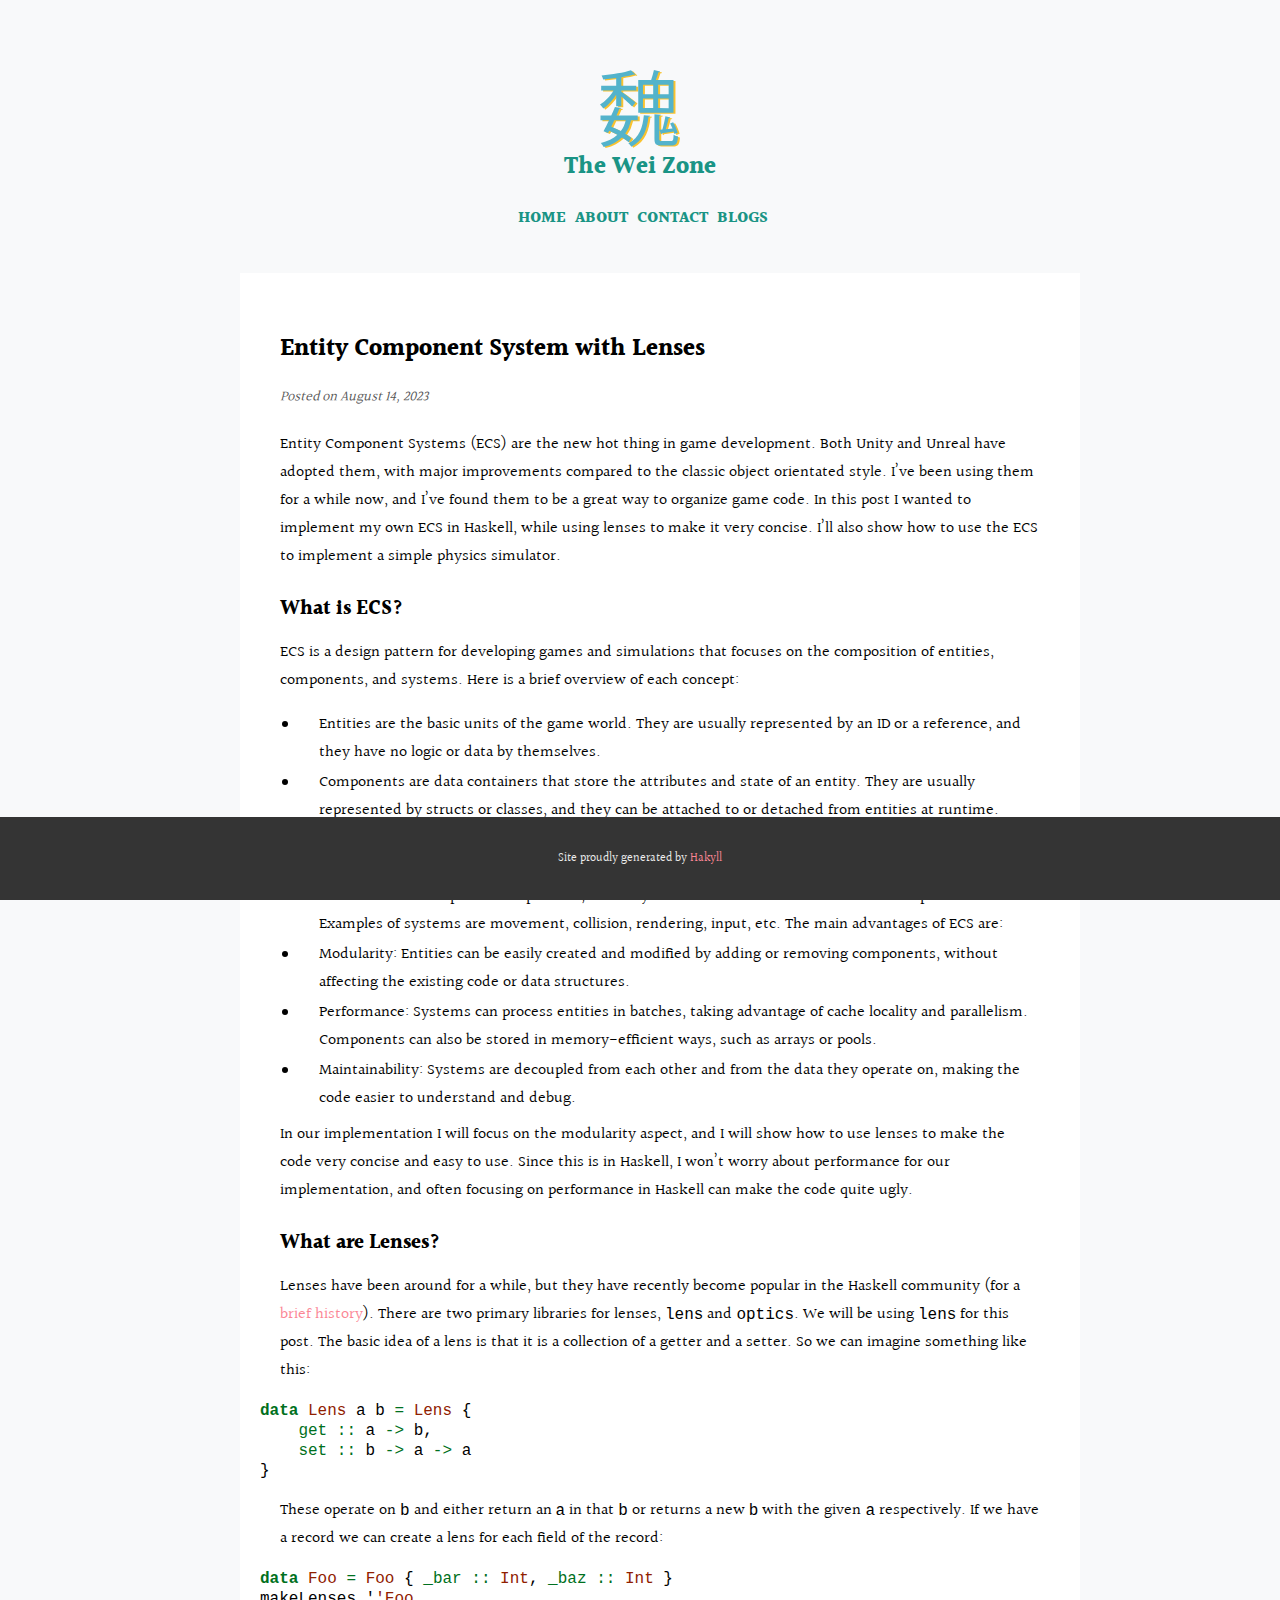
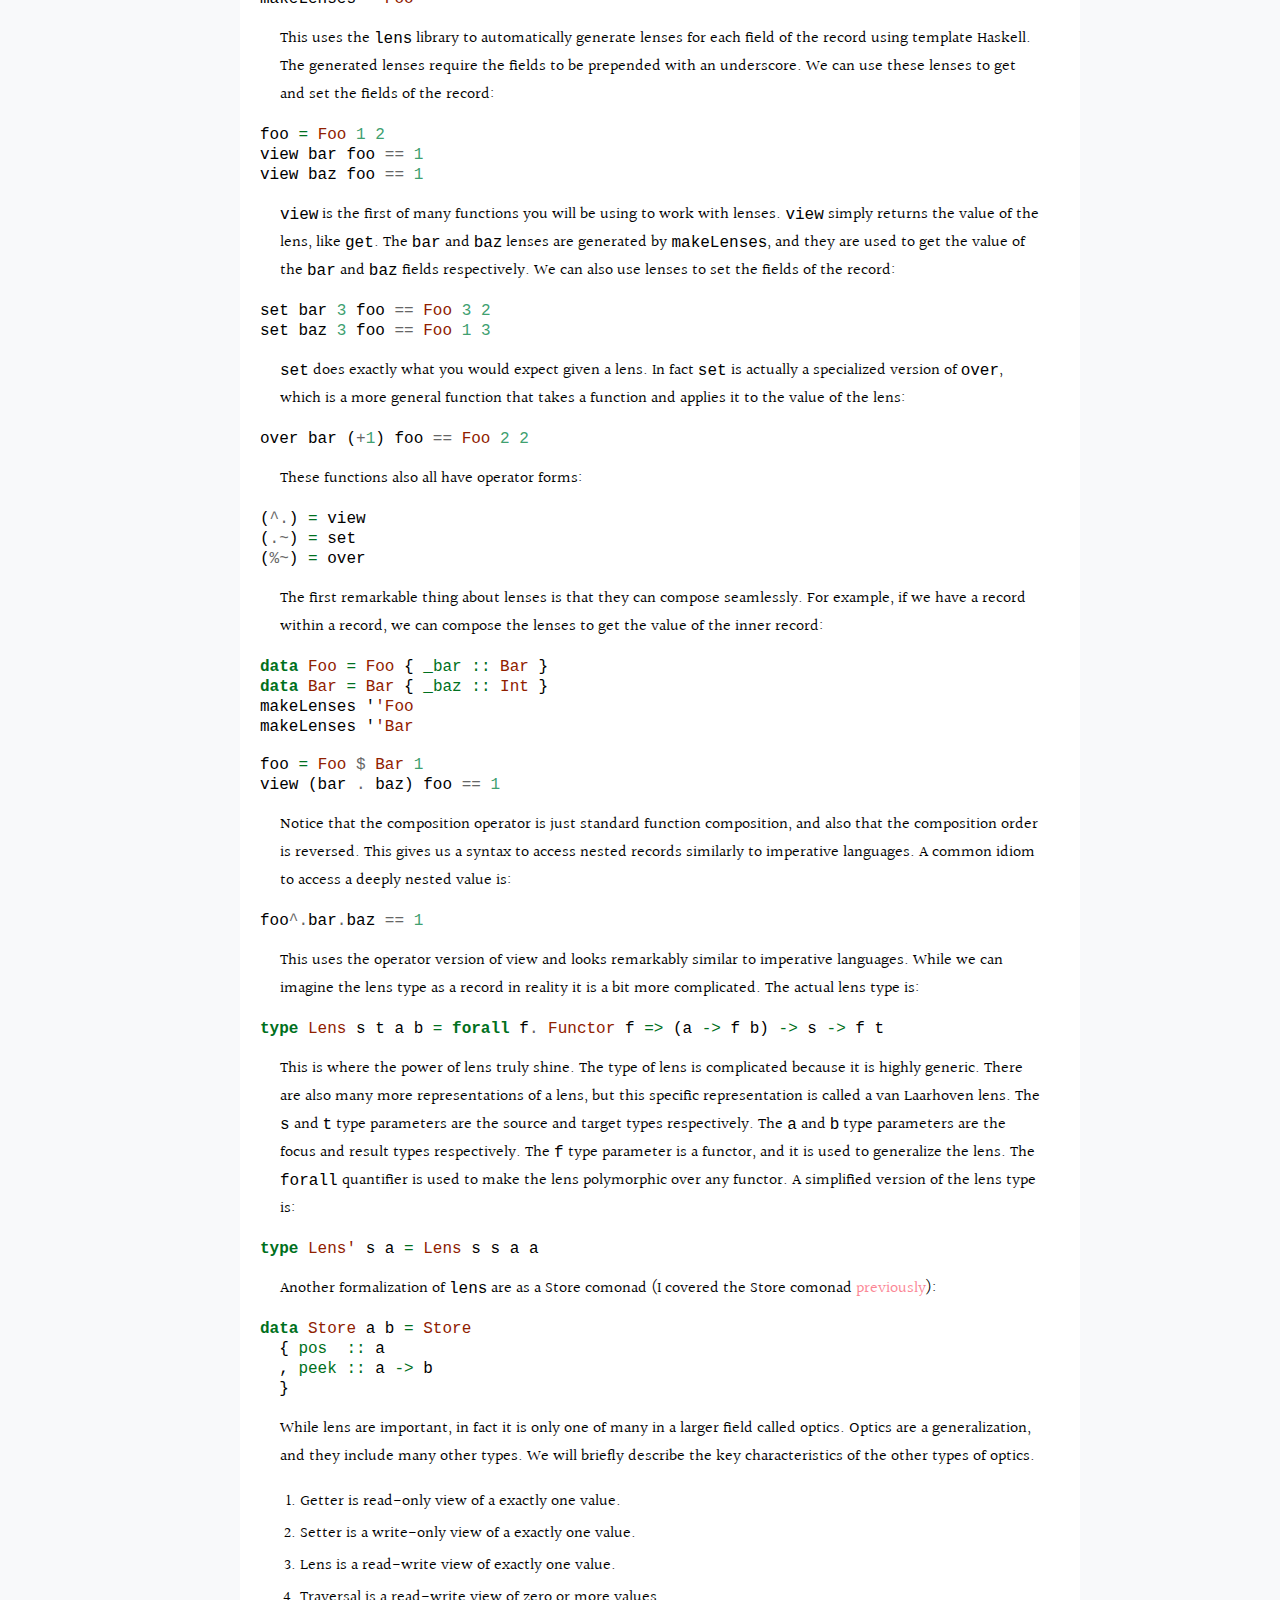
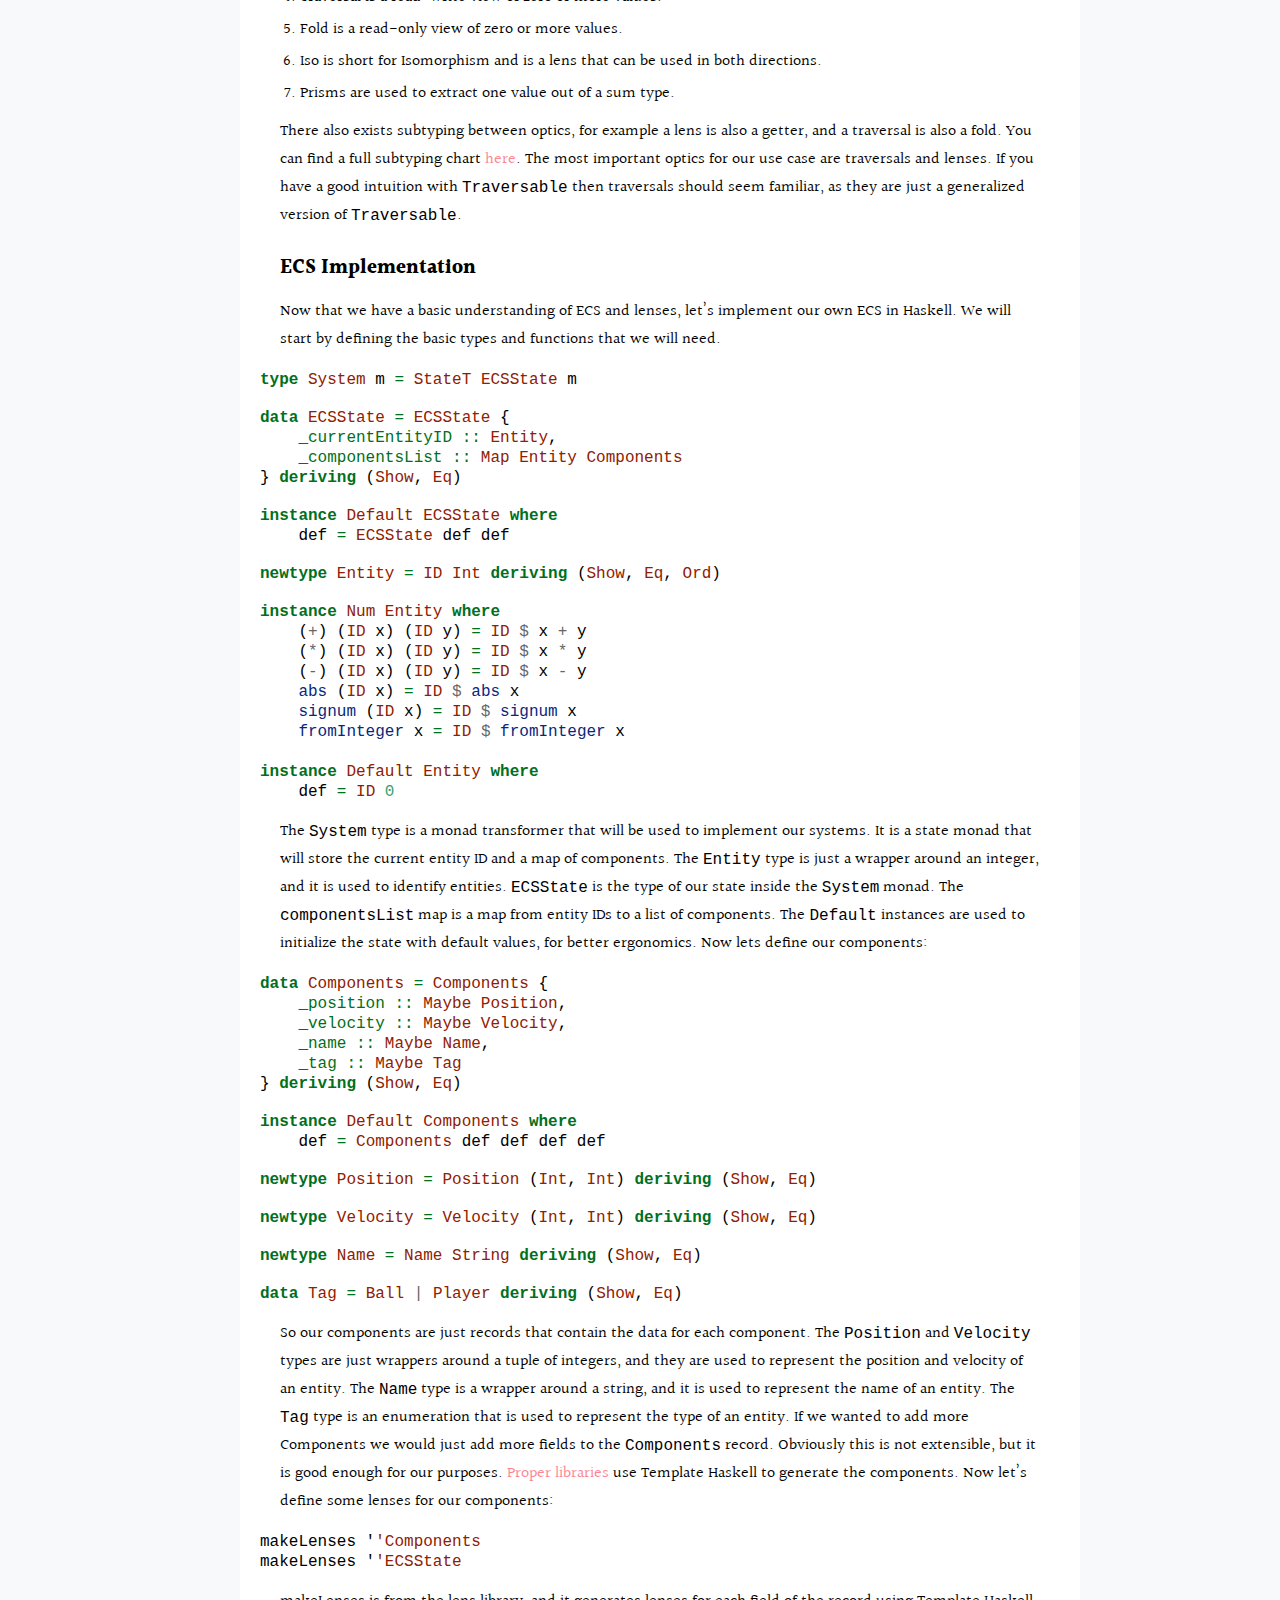
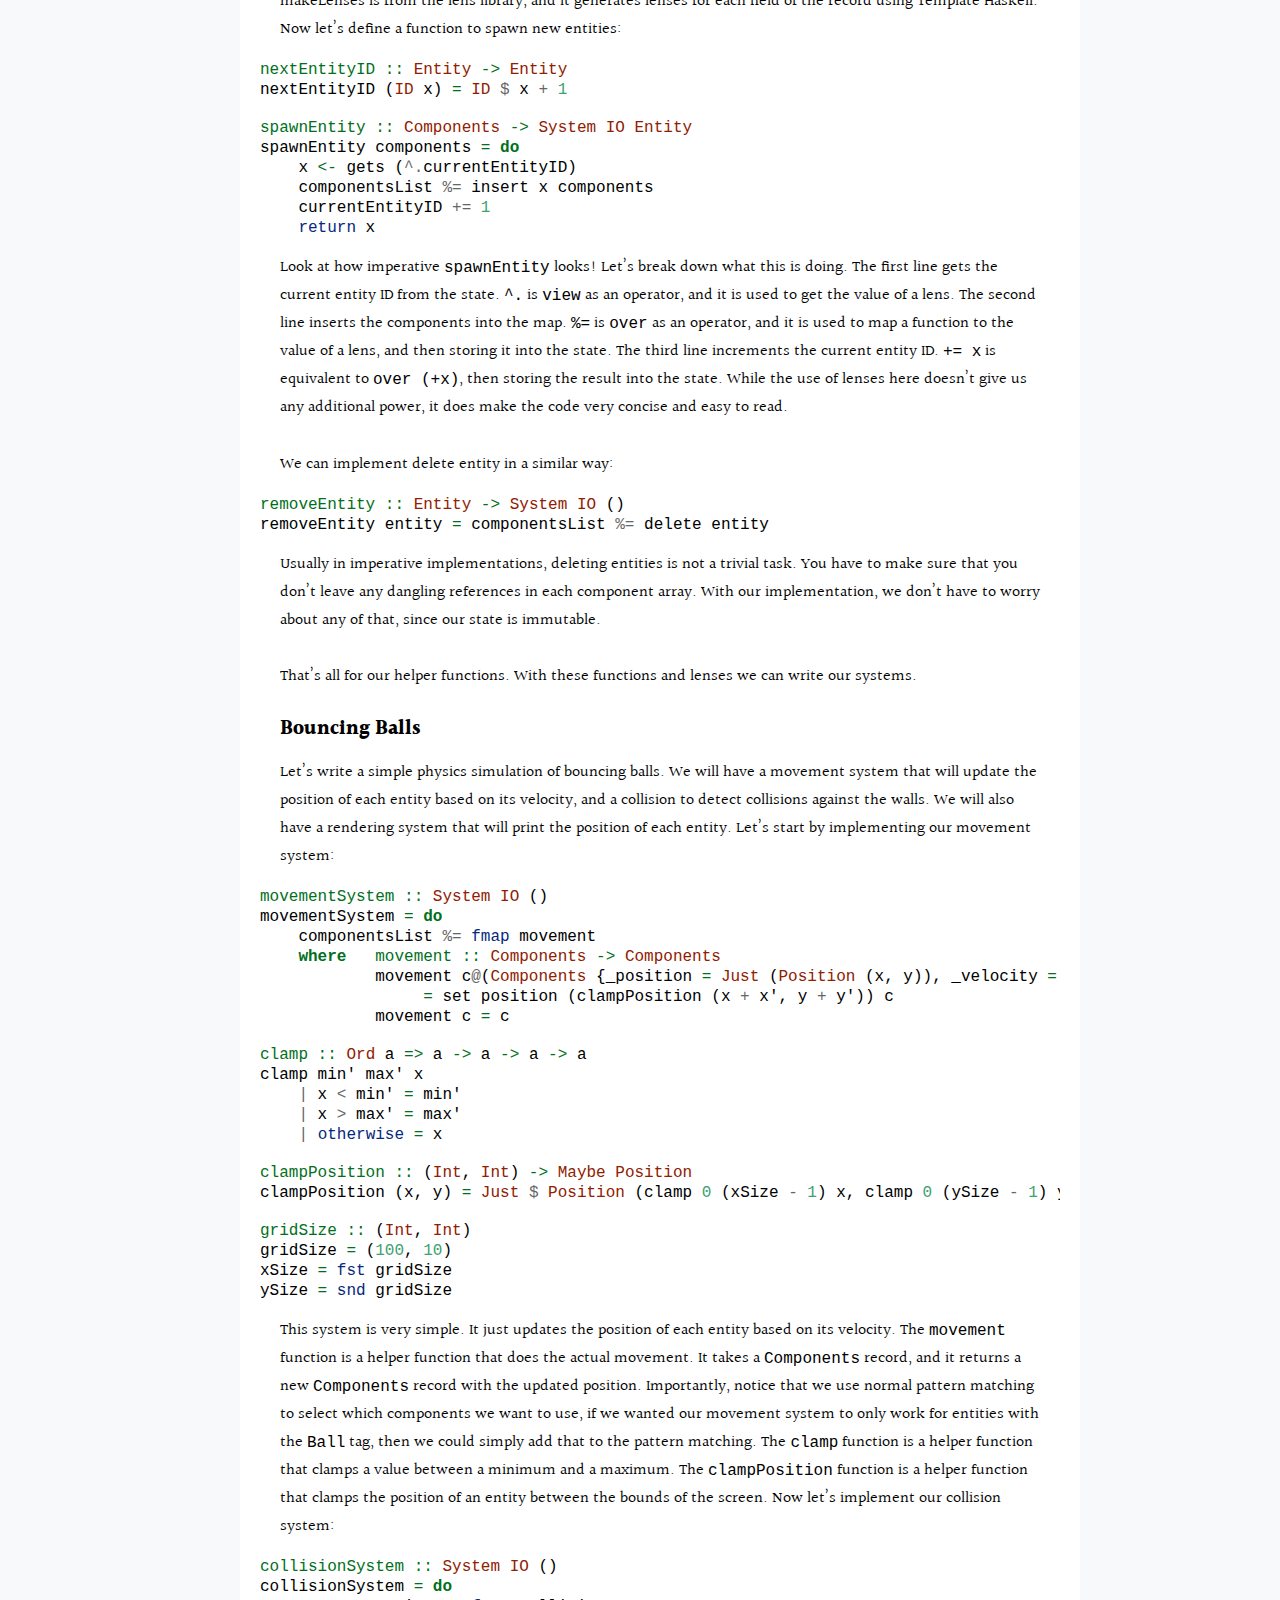
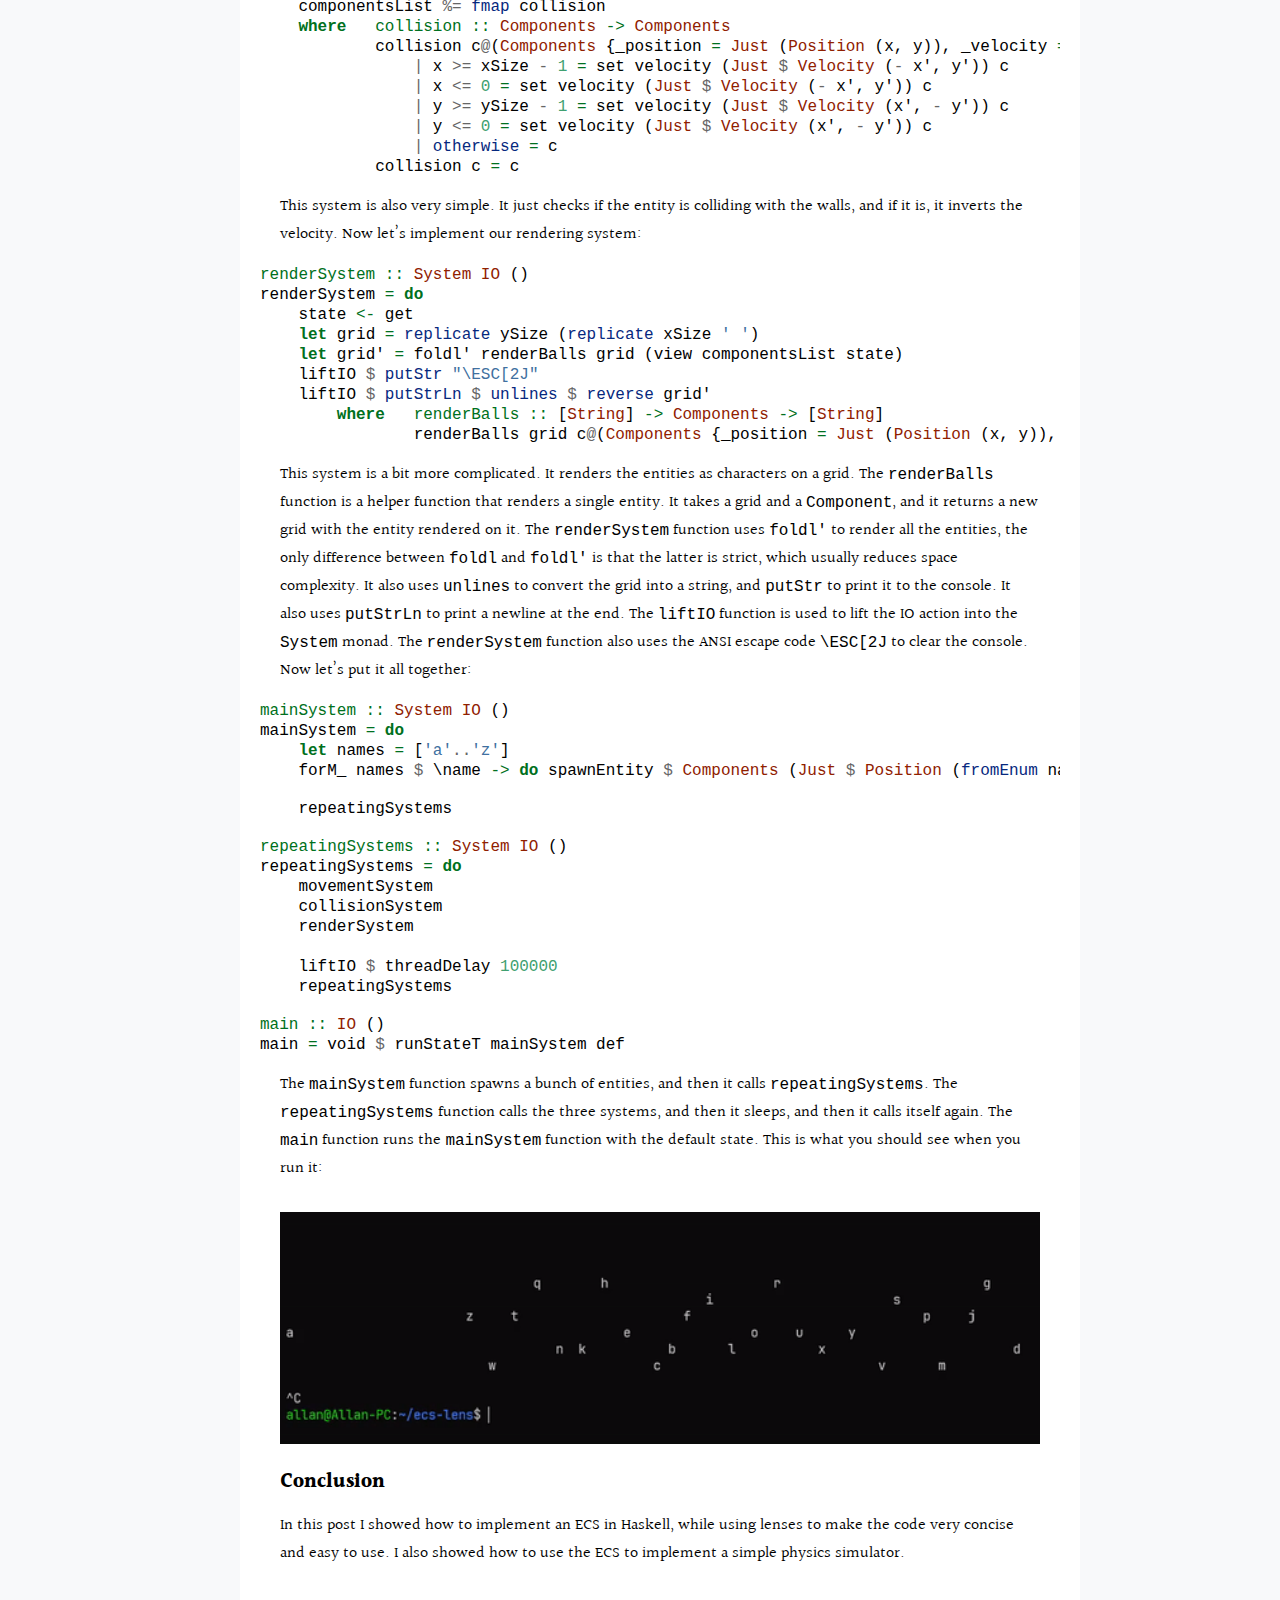
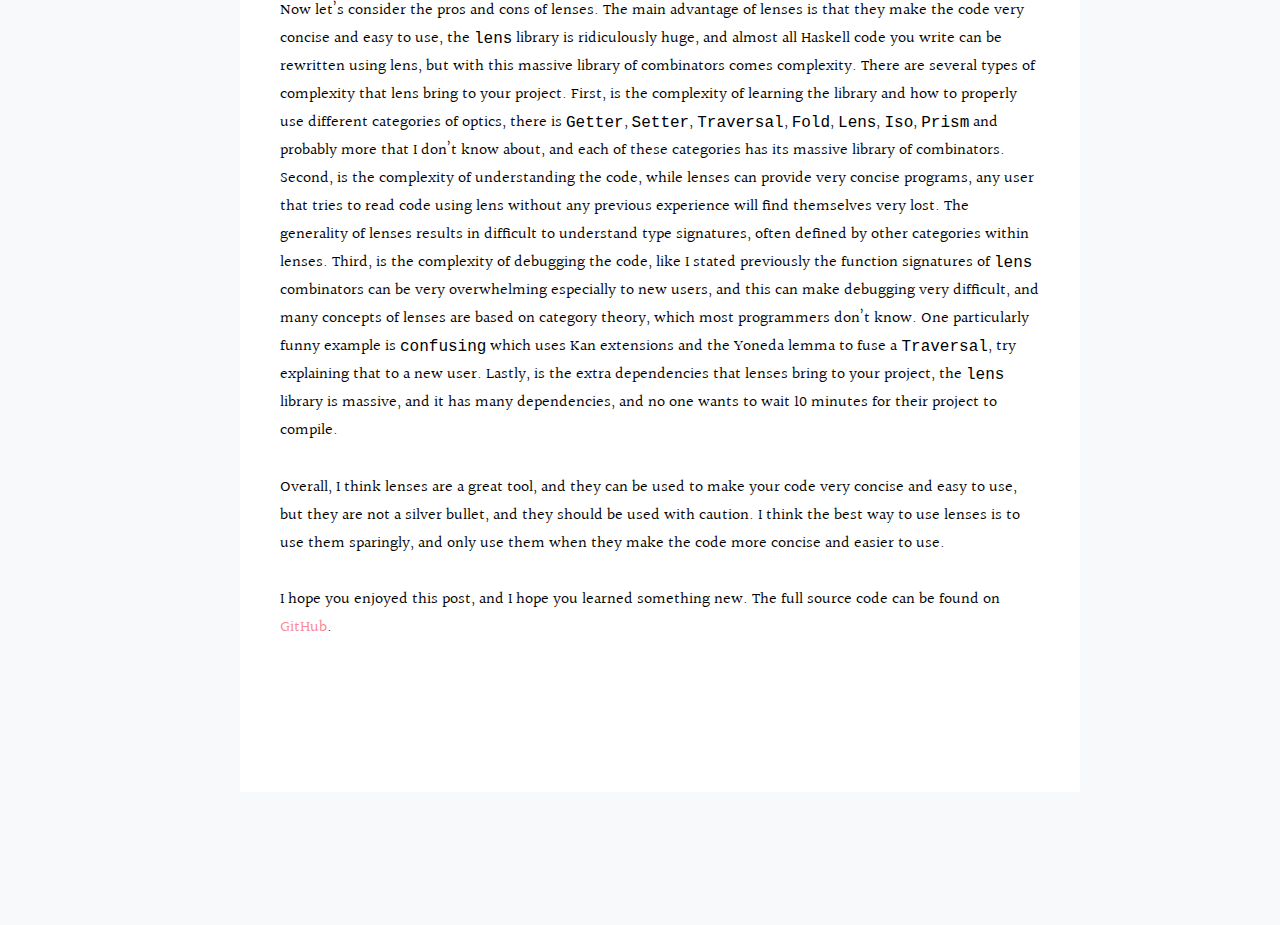
<file: docs/posts/2023-08-14-functionalcompositionalUI.html>
<!doctype html>
<html lang="en">
    <head>
        <meta charset="utf-8">
        <meta http-equiv="x-ua-compatible" content="ie=edge">
        <meta name="viewport" content="width=device-width, initial-scale=1">
        <title>Allan Wei's Blog</title>
        <link rel="stylesheet" href="../css/default.css" />
        <link rel="stylesheet" href="../css/syntax.css" />
    </head>
    <body>
        <script src="https://cdn.mathjax.org/mathjax/latest/MathJax.js?config=TeX-AMS-MML_HTMLorMML" type="text/javascript">
        </script>
        <header>
            <div class="logo">
                <img src="../images/wei-logo.svg" style="width:50%; max-width:80px; display: block; margin-left: auto; margin-right: auto;" />
                <a href="../">The Wei Zone</a>
            </div>
            <nav>
                <a href="../">Home</a>
                <a href="../about.html">About</a>
                <a href="../contact.html">Contact</a>
                <a href="../archive.html">Blogs</a>
            </nav>
        </header>

        <main role="main">
            <h1>Entity Component System with Lenses</h1>
            
<article>
    <section class="header">
        <p>Posted on August 14, 2023</p><br>
        
    </section>
    <section>
        <p>Entity Component Systems (ECS) are the new hot thing in game development. Both Unity and Unreal have adopted them, with major improvements compared to the classic object orientated style. I’ve been using them for a while now, and I’ve found them to be a great way to organize game code. In this post I wanted to implement my own ECS in Haskell, while using lenses to make it very concise. I’ll also show how to use the ECS to implement a simple physics simulator.</p>
<h2 id="what-is-ecs">What is ECS?</h2>
<p>ECS is a design pattern for developing games and simulations that focuses on the composition of entities, components, and systems. Here is a brief overview of each concept:</p>
<ul>
<li><p>Entities are the basic units of the game world. They are usually represented by an ID or a reference, and they have no logic or data by themselves.</p></li>
<li><p>Components are data containers that store the attributes and state of an entity. They are usually represented by structs or classes, and they can be attached to or detached from entities at runtime. Examples of components are position, velocity, health, sprite, etc.</p></li>
<li><p>Systems are functions or objects that implement the logic and behavior of the game. They operate on entities that have specific components, and they can read or write the data of those components. Examples of systems are movement, collision, rendering, input, etc.
The main advantages of ECS are:</p></li>
<li><p>Modularity: Entities can be easily created and modified by adding or removing components, without affecting the existing code or data structures.</p></li>
<li><p>Performance: Systems can process entities in batches, taking advantage of cache locality and parallelism. Components can also be stored in memory-efficient ways, such as arrays or pools.</p></li>
<li><p>Maintainability: Systems are decoupled from each other and from the data they operate on, making the code easier to understand and debug.</p></li>
</ul>
<p>In our implementation I will focus on the modularity aspect, and I will show how to use lenses to make the code very concise and easy to use. Since this is in Haskell, I won’t worry about performance for our implementation, and often focusing on performance in Haskell can make the code quite ugly.</p>
<h2 id="what-are-lenses">What are Lenses?</h2>
<p>Lenses have been around for a while, but they have recently become popular in the Haskell community (for a <a href="https://github.com/ekmett/lens/wiki/History-of-Lenses">brief history</a>). There are two primary libraries for lenses, <code>lens</code> and <code>optics</code>. We will be using <code>lens</code> for this post. The basic idea of a lens is that it is a collection of a getter and a setter. So we can imagine something like this:</p>
<div class="sourceCode" id="cb1"><pre class="sourceCode haskell"><code class="sourceCode haskell"><span id="cb1-1"><a href="#cb1-1" aria-hidden="true" tabindex="-1"></a><span class="kw">data</span> <span class="dt">Lens</span> a b <span class="ot">=</span> <span class="dt">Lens</span> {</span>
<span id="cb1-2"><a href="#cb1-2" aria-hidden="true" tabindex="-1"></a><span class="ot">    get ::</span> a <span class="ot">-&gt;</span> b,</span>
<span id="cb1-3"><a href="#cb1-3" aria-hidden="true" tabindex="-1"></a><span class="ot">    set ::</span> b <span class="ot">-&gt;</span> a <span class="ot">-&gt;</span> a</span>
<span id="cb1-4"><a href="#cb1-4" aria-hidden="true" tabindex="-1"></a>}</span></code></pre></div>
<p>These operate on <code>b</code> and either return an <code>a</code> in that <code>b</code> or returns a new <code>b</code> with the given <code>a</code> respectively. If we have a record we can create a lens for each field of the record:</p>
<div class="sourceCode" id="cb2"><pre class="sourceCode haskell"><code class="sourceCode haskell"><span id="cb2-1"><a href="#cb2-1" aria-hidden="true" tabindex="-1"></a><span class="kw">data</span> <span class="dt">Foo</span> <span class="ot">=</span> <span class="dt">Foo</span> {<span class="ot"> _bar ::</span> <span class="dt">Int</span>,<span class="ot"> _baz ::</span> <span class="dt">Int</span> }</span>
<span id="cb2-2"><a href="#cb2-2" aria-hidden="true" tabindex="-1"></a>makeLenses '<span class="dt">'Foo</span></span></code></pre></div>
<p>This uses the <code>lens</code> library to automatically generate lenses for each field of the record using template Haskell. The generated lenses require the fields to be prepended with an underscore. We can use these lenses to get and set the fields of the record:</p>
<div class="sourceCode" id="cb3"><pre class="sourceCode haskell"><code class="sourceCode haskell"><span id="cb3-1"><a href="#cb3-1" aria-hidden="true" tabindex="-1"></a>foo <span class="ot">=</span> <span class="dt">Foo</span> <span class="dv">1</span> <span class="dv">2</span></span>
<span id="cb3-2"><a href="#cb3-2" aria-hidden="true" tabindex="-1"></a>view bar foo <span class="op">==</span> <span class="dv">1</span></span>
<span id="cb3-3"><a href="#cb3-3" aria-hidden="true" tabindex="-1"></a>view baz foo <span class="op">==</span> <span class="dv">1</span></span></code></pre></div>
<p><code>view</code> is the first of many functions you will be using to work with lenses. <code>view</code> simply returns the value of the lens, like <code>get</code>. The <code>bar</code> and <code>baz</code> lenses are generated by <code>makeLenses</code>, and they are used to get the value of the <code>bar</code> and <code>baz</code> fields respectively. We can also use lenses to set the fields of the record:</p>
<div class="sourceCode" id="cb4"><pre class="sourceCode haskell"><code class="sourceCode haskell"><span id="cb4-1"><a href="#cb4-1" aria-hidden="true" tabindex="-1"></a>set bar <span class="dv">3</span> foo <span class="op">==</span> <span class="dt">Foo</span> <span class="dv">3</span> <span class="dv">2</span></span>
<span id="cb4-2"><a href="#cb4-2" aria-hidden="true" tabindex="-1"></a>set baz <span class="dv">3</span> foo <span class="op">==</span> <span class="dt">Foo</span> <span class="dv">1</span> <span class="dv">3</span></span></code></pre></div>
<p><code>set</code> does exactly what you would expect given a lens. In fact <code>set</code> is actually a specialized version of <code>over</code>, which is a more general function that takes a function and applies it to the value of the lens:</p>
<div class="sourceCode" id="cb5"><pre class="sourceCode haskell"><code class="sourceCode haskell"><span id="cb5-1"><a href="#cb5-1" aria-hidden="true" tabindex="-1"></a>over bar (<span class="op">+</span><span class="dv">1</span>) foo <span class="op">==</span> <span class="dt">Foo</span> <span class="dv">2</span> <span class="dv">2</span></span></code></pre></div>
<p>These functions also all have operator forms:</p>
<div class="sourceCode" id="cb6"><pre class="sourceCode haskell"><code class="sourceCode haskell"><span id="cb6-1"><a href="#cb6-1" aria-hidden="true" tabindex="-1"></a>(<span class="op">^.</span>) <span class="ot">=</span> view</span>
<span id="cb6-2"><a href="#cb6-2" aria-hidden="true" tabindex="-1"></a>(<span class="op">.~</span>) <span class="ot">=</span> set</span>
<span id="cb6-3"><a href="#cb6-3" aria-hidden="true" tabindex="-1"></a>(<span class="op">%~</span>) <span class="ot">=</span> over</span></code></pre></div>
<p>The first remarkable thing about lenses is that they can compose seamlessly. For example, if we have a record within a record, we can compose the lenses to get the value of the inner record:</p>
<div class="sourceCode" id="cb7"><pre class="sourceCode haskell"><code class="sourceCode haskell"><span id="cb7-1"><a href="#cb7-1" aria-hidden="true" tabindex="-1"></a><span class="kw">data</span> <span class="dt">Foo</span> <span class="ot">=</span> <span class="dt">Foo</span> {<span class="ot"> _bar ::</span> <span class="dt">Bar</span> }</span>
<span id="cb7-2"><a href="#cb7-2" aria-hidden="true" tabindex="-1"></a><span class="kw">data</span> <span class="dt">Bar</span> <span class="ot">=</span> <span class="dt">Bar</span> {<span class="ot"> _baz ::</span> <span class="dt">Int</span> }</span>
<span id="cb7-3"><a href="#cb7-3" aria-hidden="true" tabindex="-1"></a>makeLenses '<span class="dt">'Foo</span></span>
<span id="cb7-4"><a href="#cb7-4" aria-hidden="true" tabindex="-1"></a>makeLenses '<span class="dt">'Bar</span></span>
<span id="cb7-5"><a href="#cb7-5" aria-hidden="true" tabindex="-1"></a></span>
<span id="cb7-6"><a href="#cb7-6" aria-hidden="true" tabindex="-1"></a>foo <span class="ot">=</span> <span class="dt">Foo</span> <span class="op">$</span> <span class="dt">Bar</span> <span class="dv">1</span></span>
<span id="cb7-7"><a href="#cb7-7" aria-hidden="true" tabindex="-1"></a>view (bar <span class="op">.</span> baz) foo <span class="op">==</span> <span class="dv">1</span></span></code></pre></div>
<p>Notice that the composition operator is just standard function composition, and also that the composition order is reversed. This gives us a syntax to access nested records similarly to imperative languages. A common idiom to access a deeply nested value is:</p>
<div class="sourceCode" id="cb8"><pre class="sourceCode haskell"><code class="sourceCode haskell"><span id="cb8-1"><a href="#cb8-1" aria-hidden="true" tabindex="-1"></a>foo<span class="op">^.</span>bar<span class="op">.</span>baz <span class="op">==</span> <span class="dv">1</span></span></code></pre></div>
<p>This uses the operator version of view and looks remarkably similar to imperative languages. While we can imagine the lens type as a record in reality it is a bit more complicated. The actual lens type is:</p>
<div class="sourceCode" id="cb9"><pre class="sourceCode haskell"><code class="sourceCode haskell"><span id="cb9-1"><a href="#cb9-1" aria-hidden="true" tabindex="-1"></a><span class="kw">type</span> <span class="dt">Lens</span> s t a b <span class="ot">=</span> <span class="kw">forall</span> f<span class="op">.</span> <span class="dt">Functor</span> f <span class="ot">=&gt;</span> (a <span class="ot">-&gt;</span> f b) <span class="ot">-&gt;</span> s <span class="ot">-&gt;</span> f t</span></code></pre></div>
<p>This is where the power of lens truly shine. The type of lens is complicated because it is highly generic. There are also many more representations of a lens, but this specific representation is called a van Laarhoven lens. The <code>s</code> and <code>t</code> type parameters are the source and target types respectively. The <code>a</code> and <code>b</code> type parameters are the focus and result types respectively. The <code>f</code> type parameter is a functor, and it is used to generalize the lens. The <code>forall</code> quantifier is used to make the lens polymorphic over any functor. A simplified version of the lens type is:</p>
<div class="sourceCode" id="cb10"><pre class="sourceCode haskell"><code class="sourceCode haskell"><span id="cb10-1"><a href="#cb10-1" aria-hidden="true" tabindex="-1"></a><span class="kw">type</span> <span class="dt">Lens'</span> s a <span class="ot">=</span> <span class="dt">Lens</span> s s a a</span></code></pre></div>
<p>Another formalization of <code>lens</code> are as a Store comonad (I covered the Store comonad <a href="https://allanwei.com/posts/2023-08-17-comonadic2048.html">previously</a>):</p>
<div class="sourceCode" id="cb11"><pre class="sourceCode haskell"><code class="sourceCode haskell"><span id="cb11-1"><a href="#cb11-1" aria-hidden="true" tabindex="-1"></a><span class="kw">data</span> <span class="dt">Store</span> a b <span class="ot">=</span> <span class="dt">Store</span></span>
<span id="cb11-2"><a href="#cb11-2" aria-hidden="true" tabindex="-1"></a>  {<span class="ot"> pos  ::</span> a</span>
<span id="cb11-3"><a href="#cb11-3" aria-hidden="true" tabindex="-1"></a>  ,<span class="ot"> peek ::</span> a <span class="ot">-&gt;</span> b</span>
<span id="cb11-4"><a href="#cb11-4" aria-hidden="true" tabindex="-1"></a>  }</span></code></pre></div>
<p>While lens are important, in fact it is only one of many in a larger field called optics. Optics are a generalization, and they include many other types. We will briefly describe the key characteristics of the other types of optics.</p>
<ol type="1">
<li>Getter is read-only view of a exactly one value.</li>
<li>Setter is a write-only view of a exactly one value.</li>
<li>Lens is a read-write view of exactly one value.</li>
<li>Traversal is a read-write view of zero or more values.</li>
<li>Fold is a read-only view of zero or more values.</li>
<li>Iso is short for Isomorphism and is a lens that can be used in both directions.</li>
<li>Prisms are used to extract one value out of a sum type.</li>
</ol>
<p>There also exists subtyping between optics, for example a lens is also a getter, and a traversal is also a fold. You can find a full subtyping chart <a href="https://i.imgur.com/ALlbPRa.png">here</a>. The most important optics for our use case are traversals and lenses. If you have a good intuition with <code>Traversable</code> then traversals should seem familiar, as they are just a generalized version of <code>Traversable</code>.</p>
<h2 id="ecs-implementation">ECS Implementation</h2>
<p>Now that we have a basic understanding of ECS and lenses, let’s implement our own ECS in Haskell. We will start by defining the basic types and functions that we will need.</p>
<div class="sourceCode" id="cb12"><pre class="sourceCode haskell"><code class="sourceCode haskell"><span id="cb12-1"><a href="#cb12-1" aria-hidden="true" tabindex="-1"></a><span class="kw">type</span> <span class="dt">System</span> m <span class="ot">=</span> <span class="dt">StateT</span> <span class="dt">ECSState</span> m</span>
<span id="cb12-2"><a href="#cb12-2" aria-hidden="true" tabindex="-1"></a></span>
<span id="cb12-3"><a href="#cb12-3" aria-hidden="true" tabindex="-1"></a><span class="kw">data</span> <span class="dt">ECSState</span> <span class="ot">=</span> <span class="dt">ECSState</span> {</span>
<span id="cb12-4"><a href="#cb12-4" aria-hidden="true" tabindex="-1"></a><span class="ot">    _currentEntityID ::</span> <span class="dt">Entity</span>,</span>
<span id="cb12-5"><a href="#cb12-5" aria-hidden="true" tabindex="-1"></a><span class="ot">    _componentsList ::</span> <span class="dt">Map</span> <span class="dt">Entity</span> <span class="dt">Components</span></span>
<span id="cb12-6"><a href="#cb12-6" aria-hidden="true" tabindex="-1"></a>} <span class="kw">deriving</span> (<span class="dt">Show</span>, <span class="dt">Eq</span>)</span>
<span id="cb12-7"><a href="#cb12-7" aria-hidden="true" tabindex="-1"></a></span>
<span id="cb12-8"><a href="#cb12-8" aria-hidden="true" tabindex="-1"></a><span class="kw">instance</span> <span class="dt">Default</span> <span class="dt">ECSState</span> <span class="kw">where</span></span>
<span id="cb12-9"><a href="#cb12-9" aria-hidden="true" tabindex="-1"></a>    def <span class="ot">=</span> <span class="dt">ECSState</span> def def</span>
<span id="cb12-10"><a href="#cb12-10" aria-hidden="true" tabindex="-1"></a></span>
<span id="cb12-11"><a href="#cb12-11" aria-hidden="true" tabindex="-1"></a><span class="kw">newtype</span> <span class="dt">Entity</span> <span class="ot">=</span> <span class="dt">ID</span> <span class="dt">Int</span> <span class="kw">deriving</span> (<span class="dt">Show</span>, <span class="dt">Eq</span>, <span class="dt">Ord</span>)</span>
<span id="cb12-12"><a href="#cb12-12" aria-hidden="true" tabindex="-1"></a></span>
<span id="cb12-13"><a href="#cb12-13" aria-hidden="true" tabindex="-1"></a><span class="kw">instance</span> <span class="dt">Num</span> <span class="dt">Entity</span> <span class="kw">where</span></span>
<span id="cb12-14"><a href="#cb12-14" aria-hidden="true" tabindex="-1"></a>    (<span class="op">+</span>) (<span class="dt">ID</span> x) (<span class="dt">ID</span> y) <span class="ot">=</span> <span class="dt">ID</span> <span class="op">$</span> x <span class="op">+</span> y</span>
<span id="cb12-15"><a href="#cb12-15" aria-hidden="true" tabindex="-1"></a>    (<span class="op">*</span>) (<span class="dt">ID</span> x) (<span class="dt">ID</span> y) <span class="ot">=</span> <span class="dt">ID</span> <span class="op">$</span> x <span class="op">*</span> y</span>
<span id="cb12-16"><a href="#cb12-16" aria-hidden="true" tabindex="-1"></a>    (<span class="op">-</span>) (<span class="dt">ID</span> x) (<span class="dt">ID</span> y) <span class="ot">=</span> <span class="dt">ID</span> <span class="op">$</span> x <span class="op">-</span> y</span>
<span id="cb12-17"><a href="#cb12-17" aria-hidden="true" tabindex="-1"></a>    <span class="fu">abs</span> (<span class="dt">ID</span> x) <span class="ot">=</span> <span class="dt">ID</span> <span class="op">$</span> <span class="fu">abs</span> x</span>
<span id="cb12-18"><a href="#cb12-18" aria-hidden="true" tabindex="-1"></a>    <span class="fu">signum</span> (<span class="dt">ID</span> x) <span class="ot">=</span> <span class="dt">ID</span> <span class="op">$</span> <span class="fu">signum</span> x</span>
<span id="cb12-19"><a href="#cb12-19" aria-hidden="true" tabindex="-1"></a>    <span class="fu">fromInteger</span> x <span class="ot">=</span> <span class="dt">ID</span> <span class="op">$</span> <span class="fu">fromInteger</span> x</span>
<span id="cb12-20"><a href="#cb12-20" aria-hidden="true" tabindex="-1"></a>    </span>
<span id="cb12-21"><a href="#cb12-21" aria-hidden="true" tabindex="-1"></a><span class="kw">instance</span> <span class="dt">Default</span> <span class="dt">Entity</span> <span class="kw">where</span></span>
<span id="cb12-22"><a href="#cb12-22" aria-hidden="true" tabindex="-1"></a>    def <span class="ot">=</span> <span class="dt">ID</span> <span class="dv">0</span></span></code></pre></div>
<p>The <code>System</code> type is a monad transformer that will be used to implement our systems. It is a state monad that will store the current entity ID and a map of components. The <code>Entity</code> type is just a wrapper around an integer, and it is used to identify entities. <code>ECSState</code> is the type of our state inside the <code>System</code> monad. The <code>componentsList</code> map is a map from entity IDs to a list of components. The <code>Default</code> instances are used to initialize the state with default values, for better ergonomics. Now lets define our components:</p>
<div class="sourceCode" id="cb13"><pre class="sourceCode haskell"><code class="sourceCode haskell"><span id="cb13-1"><a href="#cb13-1" aria-hidden="true" tabindex="-1"></a><span class="kw">data</span> <span class="dt">Components</span> <span class="ot">=</span> <span class="dt">Components</span> {</span>
<span id="cb13-2"><a href="#cb13-2" aria-hidden="true" tabindex="-1"></a><span class="ot">    _position ::</span> <span class="dt">Maybe</span> <span class="dt">Position</span>,</span>
<span id="cb13-3"><a href="#cb13-3" aria-hidden="true" tabindex="-1"></a><span class="ot">    _velocity ::</span> <span class="dt">Maybe</span> <span class="dt">Velocity</span>,</span>
<span id="cb13-4"><a href="#cb13-4" aria-hidden="true" tabindex="-1"></a><span class="ot">    _name ::</span> <span class="dt">Maybe</span> <span class="dt">Name</span>,</span>
<span id="cb13-5"><a href="#cb13-5" aria-hidden="true" tabindex="-1"></a><span class="ot">    _tag ::</span> <span class="dt">Maybe</span> <span class="dt">Tag</span></span>
<span id="cb13-6"><a href="#cb13-6" aria-hidden="true" tabindex="-1"></a>} <span class="kw">deriving</span> (<span class="dt">Show</span>, <span class="dt">Eq</span>)</span>
<span id="cb13-7"><a href="#cb13-7" aria-hidden="true" tabindex="-1"></a></span>
<span id="cb13-8"><a href="#cb13-8" aria-hidden="true" tabindex="-1"></a><span class="kw">instance</span> <span class="dt">Default</span> <span class="dt">Components</span> <span class="kw">where</span></span>
<span id="cb13-9"><a href="#cb13-9" aria-hidden="true" tabindex="-1"></a>    def <span class="ot">=</span> <span class="dt">Components</span> def def def def</span>
<span id="cb13-10"><a href="#cb13-10" aria-hidden="true" tabindex="-1"></a></span>
<span id="cb13-11"><a href="#cb13-11" aria-hidden="true" tabindex="-1"></a><span class="kw">newtype</span> <span class="dt">Position</span> <span class="ot">=</span> <span class="dt">Position</span> (<span class="dt">Int</span>, <span class="dt">Int</span>) <span class="kw">deriving</span> (<span class="dt">Show</span>, <span class="dt">Eq</span>)</span>
<span id="cb13-12"><a href="#cb13-12" aria-hidden="true" tabindex="-1"></a></span>
<span id="cb13-13"><a href="#cb13-13" aria-hidden="true" tabindex="-1"></a><span class="kw">newtype</span> <span class="dt">Velocity</span> <span class="ot">=</span> <span class="dt">Velocity</span> (<span class="dt">Int</span>, <span class="dt">Int</span>) <span class="kw">deriving</span> (<span class="dt">Show</span>, <span class="dt">Eq</span>)</span>
<span id="cb13-14"><a href="#cb13-14" aria-hidden="true" tabindex="-1"></a></span>
<span id="cb13-15"><a href="#cb13-15" aria-hidden="true" tabindex="-1"></a><span class="kw">newtype</span> <span class="dt">Name</span> <span class="ot">=</span> <span class="dt">Name</span> <span class="dt">String</span> <span class="kw">deriving</span> (<span class="dt">Show</span>, <span class="dt">Eq</span>)</span>
<span id="cb13-16"><a href="#cb13-16" aria-hidden="true" tabindex="-1"></a></span>
<span id="cb13-17"><a href="#cb13-17" aria-hidden="true" tabindex="-1"></a><span class="kw">data</span> <span class="dt">Tag</span> <span class="ot">=</span> <span class="dt">Ball</span> <span class="op">|</span> <span class="dt">Player</span> <span class="kw">deriving</span> (<span class="dt">Show</span>, <span class="dt">Eq</span>)</span></code></pre></div>
<p>So our components are just records that contain the data for each component. The <code>Position</code> and <code>Velocity</code> types are just wrappers around a tuple of integers, and they are used to represent the position and velocity of an entity. The <code>Name</code> type is a wrapper around a string, and it is used to represent the name of an entity. The <code>Tag</code> type is an enumeration that is used to represent the type of an entity. If we wanted to add more Components we would just add more fields to the <code>Components</code> record. Obviously this is not extensible, but it is good enough for our purposes. <a href="https://hackage.haskell.org/package/apecs">Proper libraries</a> use Template Haskell to generate the components. Now let’s define some lenses for our components:</p>
<div class="sourceCode" id="cb14"><pre class="sourceCode haskell"><code class="sourceCode haskell"><span id="cb14-1"><a href="#cb14-1" aria-hidden="true" tabindex="-1"></a>makeLenses '<span class="dt">'Components</span></span>
<span id="cb14-2"><a href="#cb14-2" aria-hidden="true" tabindex="-1"></a>makeLenses '<span class="dt">'ECSState</span></span></code></pre></div>
<p>makeLenses is from the lens library, and it generates lenses for each field of the record using Template Haskell. Now let’s define a function to spawn new entities:</p>
<div class="sourceCode" id="cb15"><pre class="sourceCode haskell"><code class="sourceCode haskell"><span id="cb15-1"><a href="#cb15-1" aria-hidden="true" tabindex="-1"></a><span class="ot">nextEntityID ::</span> <span class="dt">Entity</span> <span class="ot">-&gt;</span> <span class="dt">Entity</span></span>
<span id="cb15-2"><a href="#cb15-2" aria-hidden="true" tabindex="-1"></a>nextEntityID (<span class="dt">ID</span> x) <span class="ot">=</span> <span class="dt">ID</span> <span class="op">$</span> x <span class="op">+</span> <span class="dv">1</span></span>
<span id="cb15-3"><a href="#cb15-3" aria-hidden="true" tabindex="-1"></a></span>
<span id="cb15-4"><a href="#cb15-4" aria-hidden="true" tabindex="-1"></a><span class="ot">spawnEntity ::</span> <span class="dt">Components</span> <span class="ot">-&gt;</span> <span class="dt">System</span> <span class="dt">IO</span> <span class="dt">Entity</span></span>
<span id="cb15-5"><a href="#cb15-5" aria-hidden="true" tabindex="-1"></a>spawnEntity components <span class="ot">=</span> <span class="kw">do</span></span>
<span id="cb15-6"><a href="#cb15-6" aria-hidden="true" tabindex="-1"></a>    x <span class="ot">&lt;-</span> gets (<span class="op">^.</span>currentEntityID)</span>
<span id="cb15-7"><a href="#cb15-7" aria-hidden="true" tabindex="-1"></a>    componentsList <span class="op">%=</span> insert x components</span>
<span id="cb15-8"><a href="#cb15-8" aria-hidden="true" tabindex="-1"></a>    currentEntityID <span class="op">+=</span> <span class="dv">1</span></span>
<span id="cb15-9"><a href="#cb15-9" aria-hidden="true" tabindex="-1"></a>    <span class="fu">return</span> x</span></code></pre></div>
<p>Look at how imperative <code>spawnEntity</code> looks! Let’s break down what this is doing. The first line gets the current entity ID from the state. <code>^.</code> is <code>view</code> as an operator, and it is used to get the value of a lens. The second line inserts the components into the map. <code>%=</code> is <code>over</code> as an operator, and it is used to map a function to the value of a lens, and then storing it into the state. The third line increments the current entity ID. <code>+= x</code> is equivalent to <code>over (+x)</code>, then storing the result into the state. While the use of lenses here doesn’t give us any additional power, it does make the code very concise and easy to read.</p>
<p>We can implement delete entity in a similar way:</p>
<div class="sourceCode" id="cb16"><pre class="sourceCode haskell"><code class="sourceCode haskell"><span id="cb16-1"><a href="#cb16-1" aria-hidden="true" tabindex="-1"></a><span class="ot">removeEntity ::</span> <span class="dt">Entity</span> <span class="ot">-&gt;</span> <span class="dt">System</span> <span class="dt">IO</span> ()</span>
<span id="cb16-2"><a href="#cb16-2" aria-hidden="true" tabindex="-1"></a>removeEntity entity <span class="ot">=</span> componentsList <span class="op">%=</span> delete entity</span></code></pre></div>
<p>Usually in imperative implementations, deleting entities is not a trivial task. You have to make sure that you don’t leave any dangling references in each component array. With our implementation, we don’t have to worry about any of that, since our state is immutable.</p>
<p>That’s all for our helper functions. With these functions and lenses we can write our systems.</p>
<h2 id="bouncing-balls">Bouncing Balls</h2>
<p>Let’s write a simple physics simulation of bouncing balls. We will have a movement system that will update the position of each entity based on its velocity, and a collision to detect collisions against the walls. We will also have a rendering system that will print the position of each entity. Let’s start by implementing our movement system:</p>
<div class="sourceCode" id="cb17"><pre class="sourceCode haskell"><code class="sourceCode haskell"><span id="cb17-1"><a href="#cb17-1" aria-hidden="true" tabindex="-1"></a><span class="ot">movementSystem ::</span> <span class="dt">System</span> <span class="dt">IO</span> ()</span>
<span id="cb17-2"><a href="#cb17-2" aria-hidden="true" tabindex="-1"></a>movementSystem <span class="ot">=</span> <span class="kw">do</span></span>
<span id="cb17-3"><a href="#cb17-3" aria-hidden="true" tabindex="-1"></a>    componentsList <span class="op">%=</span> <span class="fu">fmap</span> movement</span>
<span id="cb17-4"><a href="#cb17-4" aria-hidden="true" tabindex="-1"></a>    <span class="kw">where</span><span class="ot">   movement ::</span> <span class="dt">Components</span> <span class="ot">-&gt;</span> <span class="dt">Components</span></span>
<span id="cb17-5"><a href="#cb17-5" aria-hidden="true" tabindex="-1"></a>            movement c<span class="op">@</span>(<span class="dt">Components</span> {_position <span class="ot">=</span> <span class="dt">Just</span> (<span class="dt">Position</span> (x, y)), _velocity <span class="ot">=</span> <span class="dt">Just</span> (<span class="dt">Velocity</span> (x', y'))})</span>
<span id="cb17-6"><a href="#cb17-6" aria-hidden="true" tabindex="-1"></a>                 <span class="ot">=</span> set position (clampPosition (x <span class="op">+</span> x', y <span class="op">+</span> y')) c</span>
<span id="cb17-7"><a href="#cb17-7" aria-hidden="true" tabindex="-1"></a>            movement c <span class="ot">=</span> c</span>
<span id="cb17-8"><a href="#cb17-8" aria-hidden="true" tabindex="-1"></a></span>
<span id="cb17-9"><a href="#cb17-9" aria-hidden="true" tabindex="-1"></a><span class="ot">clamp ::</span> <span class="dt">Ord</span> a <span class="ot">=&gt;</span> a <span class="ot">-&gt;</span> a <span class="ot">-&gt;</span> a <span class="ot">-&gt;</span> a</span>
<span id="cb17-10"><a href="#cb17-10" aria-hidden="true" tabindex="-1"></a>clamp min' max' x</span>
<span id="cb17-11"><a href="#cb17-11" aria-hidden="true" tabindex="-1"></a>    <span class="op">|</span> x <span class="op">&lt;</span> min' <span class="ot">=</span> min'</span>
<span id="cb17-12"><a href="#cb17-12" aria-hidden="true" tabindex="-1"></a>    <span class="op">|</span> x <span class="op">&gt;</span> max' <span class="ot">=</span> max'</span>
<span id="cb17-13"><a href="#cb17-13" aria-hidden="true" tabindex="-1"></a>    <span class="op">|</span> <span class="fu">otherwise</span> <span class="ot">=</span> x</span>
<span id="cb17-14"><a href="#cb17-14" aria-hidden="true" tabindex="-1"></a></span>
<span id="cb17-15"><a href="#cb17-15" aria-hidden="true" tabindex="-1"></a><span class="ot">clampPosition ::</span> (<span class="dt">Int</span>, <span class="dt">Int</span>) <span class="ot">-&gt;</span> <span class="dt">Maybe</span> <span class="dt">Position</span></span>
<span id="cb17-16"><a href="#cb17-16" aria-hidden="true" tabindex="-1"></a>clampPosition (x, y) <span class="ot">=</span> <span class="dt">Just</span> <span class="op">$</span> <span class="dt">Position</span> (clamp <span class="dv">0</span> (xSize <span class="op">-</span> <span class="dv">1</span>) x, clamp <span class="dv">0</span> (ySize <span class="op">-</span> <span class="dv">1</span>) y)</span>
<span id="cb17-17"><a href="#cb17-17" aria-hidden="true" tabindex="-1"></a></span>
<span id="cb17-18"><a href="#cb17-18" aria-hidden="true" tabindex="-1"></a><span class="ot">gridSize ::</span> (<span class="dt">Int</span>, <span class="dt">Int</span>)</span>
<span id="cb17-19"><a href="#cb17-19" aria-hidden="true" tabindex="-1"></a>gridSize <span class="ot">=</span> (<span class="dv">100</span>, <span class="dv">10</span>)</span>
<span id="cb17-20"><a href="#cb17-20" aria-hidden="true" tabindex="-1"></a>xSize <span class="ot">=</span> <span class="fu">fst</span> gridSize</span>
<span id="cb17-21"><a href="#cb17-21" aria-hidden="true" tabindex="-1"></a>ySize <span class="ot">=</span> <span class="fu">snd</span> gridSize</span></code></pre></div>
<p>This system is very simple. It just updates the position of each entity based on its velocity. The <code>movement</code> function is a helper function that does the actual movement. It takes a <code>Components</code> record, and it returns a new <code>Components</code> record with the updated position. Importantly, notice that we use normal pattern matching to select which components we want to use, if we wanted our movement system to only work for entities with the <code>Ball</code> tag, then we could simply add that to the pattern matching. The <code>clamp</code> function is a helper function that clamps a value between a minimum and a maximum. The <code>clampPosition</code> function is a helper function that clamps the position of an entity between the bounds of the screen. Now let’s implement our collision system:</p>
<div class="sourceCode" id="cb18"><pre class="sourceCode haskell"><code class="sourceCode haskell"><span id="cb18-1"><a href="#cb18-1" aria-hidden="true" tabindex="-1"></a><span class="ot">collisionSystem ::</span> <span class="dt">System</span> <span class="dt">IO</span> ()</span>
<span id="cb18-2"><a href="#cb18-2" aria-hidden="true" tabindex="-1"></a>collisionSystem <span class="ot">=</span> <span class="kw">do</span></span>
<span id="cb18-3"><a href="#cb18-3" aria-hidden="true" tabindex="-1"></a>    componentsList <span class="op">%=</span> <span class="fu">fmap</span> collision</span>
<span id="cb18-4"><a href="#cb18-4" aria-hidden="true" tabindex="-1"></a>    <span class="kw">where</span><span class="ot">   collision ::</span> <span class="dt">Components</span> <span class="ot">-&gt;</span> <span class="dt">Components</span></span>
<span id="cb18-5"><a href="#cb18-5" aria-hidden="true" tabindex="-1"></a>            collision c<span class="op">@</span>(<span class="dt">Components</span> {_position <span class="ot">=</span> <span class="dt">Just</span> (<span class="dt">Position</span> (x, y)), _velocity <span class="ot">=</span> <span class="dt">Just</span> (<span class="dt">Velocity</span> (x', y'))})</span>
<span id="cb18-6"><a href="#cb18-6" aria-hidden="true" tabindex="-1"></a>                <span class="op">|</span> x <span class="op">&gt;=</span> xSize <span class="op">-</span> <span class="dv">1</span> <span class="ot">=</span> set velocity (<span class="dt">Just</span> <span class="op">$</span> <span class="dt">Velocity</span> (<span class="op">-</span> x', y')) c</span>
<span id="cb18-7"><a href="#cb18-7" aria-hidden="true" tabindex="-1"></a>                <span class="op">|</span> x <span class="op">&lt;=</span> <span class="dv">0</span> <span class="ot">=</span> set velocity (<span class="dt">Just</span> <span class="op">$</span> <span class="dt">Velocity</span> (<span class="op">-</span> x', y')) c</span>
<span id="cb18-8"><a href="#cb18-8" aria-hidden="true" tabindex="-1"></a>                <span class="op">|</span> y <span class="op">&gt;=</span> ySize <span class="op">-</span> <span class="dv">1</span> <span class="ot">=</span> set velocity (<span class="dt">Just</span> <span class="op">$</span> <span class="dt">Velocity</span> (x', <span class="op">-</span> y')) c</span>
<span id="cb18-9"><a href="#cb18-9" aria-hidden="true" tabindex="-1"></a>                <span class="op">|</span> y <span class="op">&lt;=</span> <span class="dv">0</span> <span class="ot">=</span> set velocity (<span class="dt">Just</span> <span class="op">$</span> <span class="dt">Velocity</span> (x', <span class="op">-</span> y')) c</span>
<span id="cb18-10"><a href="#cb18-10" aria-hidden="true" tabindex="-1"></a>                <span class="op">|</span> <span class="fu">otherwise</span> <span class="ot">=</span> c</span>
<span id="cb18-11"><a href="#cb18-11" aria-hidden="true" tabindex="-1"></a>            collision c <span class="ot">=</span> c</span></code></pre></div>
<p>This system is also very simple. It just checks if the entity is colliding with the walls, and if it is, it inverts the velocity. Now let’s implement our rendering system:</p>
<div class="sourceCode" id="cb19"><pre class="sourceCode haskell"><code class="sourceCode haskell"><span id="cb19-1"><a href="#cb19-1" aria-hidden="true" tabindex="-1"></a><span class="ot">renderSystem ::</span> <span class="dt">System</span> <span class="dt">IO</span> ()</span>
<span id="cb19-2"><a href="#cb19-2" aria-hidden="true" tabindex="-1"></a>renderSystem <span class="ot">=</span> <span class="kw">do</span></span>
<span id="cb19-3"><a href="#cb19-3" aria-hidden="true" tabindex="-1"></a>    state <span class="ot">&lt;-</span> get</span>
<span id="cb19-4"><a href="#cb19-4" aria-hidden="true" tabindex="-1"></a>    <span class="kw">let</span> grid <span class="ot">=</span> <span class="fu">replicate</span> ySize (<span class="fu">replicate</span> xSize <span class="ch">' '</span>)</span>
<span id="cb19-5"><a href="#cb19-5" aria-hidden="true" tabindex="-1"></a>    <span class="kw">let</span> grid' <span class="ot">=</span> foldl' renderBalls grid (view componentsList state)</span>
<span id="cb19-6"><a href="#cb19-6" aria-hidden="true" tabindex="-1"></a>    liftIO <span class="op">$</span> <span class="fu">putStr</span> <span class="st">&quot;\ESC[2J&quot;</span></span>
<span id="cb19-7"><a href="#cb19-7" aria-hidden="true" tabindex="-1"></a>    liftIO <span class="op">$</span> <span class="fu">putStrLn</span> <span class="op">$</span> <span class="fu">unlines</span> <span class="op">$</span> <span class="fu">reverse</span> grid'</span>
<span id="cb19-8"><a href="#cb19-8" aria-hidden="true" tabindex="-1"></a>        <span class="kw">where</span><span class="ot">   renderBalls ::</span> [<span class="dt">String</span>] <span class="ot">-&gt;</span> <span class="dt">Components</span> <span class="ot">-&gt;</span> [<span class="dt">String</span>]</span>
<span id="cb19-9"><a href="#cb19-9" aria-hidden="true" tabindex="-1"></a>                renderBalls grid c<span class="op">@</span>(<span class="dt">Components</span> {_position <span class="ot">=</span> <span class="dt">Just</span> (<span class="dt">Position</span> (x, y)), _velocity <span class="ot">=</span> <span class="dt">Just</span> (<span class="dt">Velocity</span> (x', y')), _tag <span class="ot">=</span> <span class="dt">Just</span> <span class="dt">Ball</span>, _name <span class="ot">=</span> <span class="dt">Just</span> (<span class="dt">Name</span> name)}) <span class="ot">=</span> set (element y <span class="op">.</span> element x) (<span class="fu">head</span> name) grid</span></code></pre></div>
<p>This system is a bit more complicated. It renders the entities as characters on a grid. The <code>renderBalls</code> function is a helper function that renders a single entity. It takes a grid and a <code>Component</code>, and it returns a new grid with the entity rendered on it. The <code>renderSystem</code> function uses <code>foldl'</code> to render all the entities, the only difference between <code>foldl</code> and <code>foldl'</code> is that the latter is strict, which usually reduces space complexity. It also uses <code>unlines</code> to convert the grid into a string, and <code>putStr</code> to print it to the console. It also uses <code>putStrLn</code> to print a newline at the end. The <code>liftIO</code> function is used to lift the IO action into the <code>System</code> monad. The <code>renderSystem</code> function also uses the ANSI escape code <code>\ESC[2J</code> to clear the console. Now let’s put it all together:</p>
<div class="sourceCode" id="cb20"><pre class="sourceCode haskell"><code class="sourceCode haskell"><span id="cb20-1"><a href="#cb20-1" aria-hidden="true" tabindex="-1"></a><span class="ot">mainSystem ::</span> <span class="dt">System</span> <span class="dt">IO</span> ()</span>
<span id="cb20-2"><a href="#cb20-2" aria-hidden="true" tabindex="-1"></a>mainSystem <span class="ot">=</span> <span class="kw">do</span></span>
<span id="cb20-3"><a href="#cb20-3" aria-hidden="true" tabindex="-1"></a>    <span class="kw">let</span> names <span class="ot">=</span> [<span class="ch">'a'</span><span class="op">..</span><span class="ch">'z'</span>]</span>
<span id="cb20-4"><a href="#cb20-4" aria-hidden="true" tabindex="-1"></a>    forM_ names <span class="op">$</span> \name <span class="ot">-&gt;</span> <span class="kw">do</span> spawnEntity <span class="op">$</span> <span class="dt">Components</span> (<span class="dt">Just</span> <span class="op">$</span> <span class="dt">Position</span> (<span class="fu">fromEnum</span> name <span class="ot">`mod`</span> xSize, (<span class="fu">fromEnum</span> <span class="ch">'z'</span> <span class="op">-</span> <span class="fu">fromEnum</span> name) <span class="ot">`mod`</span> ySize)) (<span class="dt">Just</span> <span class="op">$</span> <span class="dt">Velocity</span> ((<span class="fu">fromEnum</span> name <span class="ot">`mod`</span> <span class="dv">3</span>) <span class="op">+</span> <span class="dv">1</span>, (<span class="fu">fromEnum</span> name <span class="ot">`mod`</span> <span class="dv">1</span>) <span class="op">+</span> <span class="dv">1</span>)) (<span class="dt">Just</span> <span class="op">$</span> <span class="dt">Name</span> [name]) (<span class="dt">Just</span> <span class="dt">Ball</span>)</span>
<span id="cb20-5"><a href="#cb20-5" aria-hidden="true" tabindex="-1"></a></span>
<span id="cb20-6"><a href="#cb20-6" aria-hidden="true" tabindex="-1"></a>    repeatingSystems</span>
<span id="cb20-7"><a href="#cb20-7" aria-hidden="true" tabindex="-1"></a></span>
<span id="cb20-8"><a href="#cb20-8" aria-hidden="true" tabindex="-1"></a><span class="ot">repeatingSystems ::</span> <span class="dt">System</span> <span class="dt">IO</span> ()</span>
<span id="cb20-9"><a href="#cb20-9" aria-hidden="true" tabindex="-1"></a>repeatingSystems <span class="ot">=</span> <span class="kw">do</span></span>
<span id="cb20-10"><a href="#cb20-10" aria-hidden="true" tabindex="-1"></a>    movementSystem</span>
<span id="cb20-11"><a href="#cb20-11" aria-hidden="true" tabindex="-1"></a>    collisionSystem</span>
<span id="cb20-12"><a href="#cb20-12" aria-hidden="true" tabindex="-1"></a>    renderSystem</span>
<span id="cb20-13"><a href="#cb20-13" aria-hidden="true" tabindex="-1"></a>    </span>
<span id="cb20-14"><a href="#cb20-14" aria-hidden="true" tabindex="-1"></a>    liftIO <span class="op">$</span> threadDelay <span class="dv">100000</span></span>
<span id="cb20-15"><a href="#cb20-15" aria-hidden="true" tabindex="-1"></a>    repeatingSystems</span>
<span id="cb20-16"><a href="#cb20-16" aria-hidden="true" tabindex="-1"></a></span>
<span id="cb20-17"><a href="#cb20-17" aria-hidden="true" tabindex="-1"></a><span class="ot">main ::</span> <span class="dt">IO</span> ()</span>
<span id="cb20-18"><a href="#cb20-18" aria-hidden="true" tabindex="-1"></a>main <span class="ot">=</span> void <span class="op">$</span> runStateT mainSystem def</span></code></pre></div>
<p>The <code>mainSystem</code> function spawns a bunch of entities, and then it calls <code>repeatingSystems</code>. The <code>repeatingSystems</code> function calls the three systems, and then it sleeps, and then it calls itself again. The <code>main</code> function runs the <code>mainSystem</code> function with the default state. This is what you should see when you run it:</p>
<p><img src="../images/bouncingballs.gif" /></p>
<h2 id="conclusion">Conclusion</h2>
<p>In this post I showed how to implement an ECS in Haskell, while using lenses to make the code very concise and easy to use. I also showed how to use the ECS to implement a simple physics simulator.</p>
<p>Now let’s consider the pros and cons of lenses. The main advantage of lenses is that they make the code very concise and easy to use, the <code>lens</code> library is ridiculously huge, and almost all Haskell code you write can be rewritten using lens, but with this massive library of combinators comes complexity. There are several types of complexity that lens bring to your project. First, is the complexity of learning the library and how to properly use different categories of optics, there is <code>Getter</code>, <code>Setter</code>, <code>Traversal</code>, <code>Fold</code>, <code>Lens</code>, <code>Iso</code>, <code>Prism</code> and probably more that I don’t know about, and each of these categories has its massive library of combinators. Second, is the complexity of understanding the code, while lenses can provide very concise programs, any user that tries to read code using lens without any previous experience will find themselves very lost. The generality of lenses results in difficult to understand type signatures, often defined by other categories within lenses. Third, is the complexity of debugging the code, like I stated previously the function signatures of <code>lens</code> combinators can be very overwhelming especially to new users, and this can make debugging very difficult, and many concepts of lenses are based on category theory, which most programmers don’t know. One particularly funny example is <code>confusing</code> which uses Kan extensions and the Yoneda lemma to fuse a <code>Traversal</code>, try explaining that to a new user. Lastly, is the extra dependencies that lenses bring to your project, the <code>lens</code> library is massive, and it has many dependencies, and no one wants to wait 10 minutes for their project to compile.</p>
<p>Overall, I think lenses are a great tool, and they can be used to make your code very concise and easy to use, but they are not a silver bullet, and they should be used with caution. I think the best way to use lenses is to use them sparingly, and only use them when they make the code more concise and easier to use.</p>
<p>I hope you enjoyed this post, and I hope you learned something new. The full source code can be found on <a href="https://github.com/timeolord/ecs-lens">GitHub</a>.</p>
    </section>
</article>
        </main>

        <footer>
            Site proudly generated by
            <a href="http://jaspervdj.be/hakyll">Hakyll</a>
        </footer>
    </body>
</html>
</file>
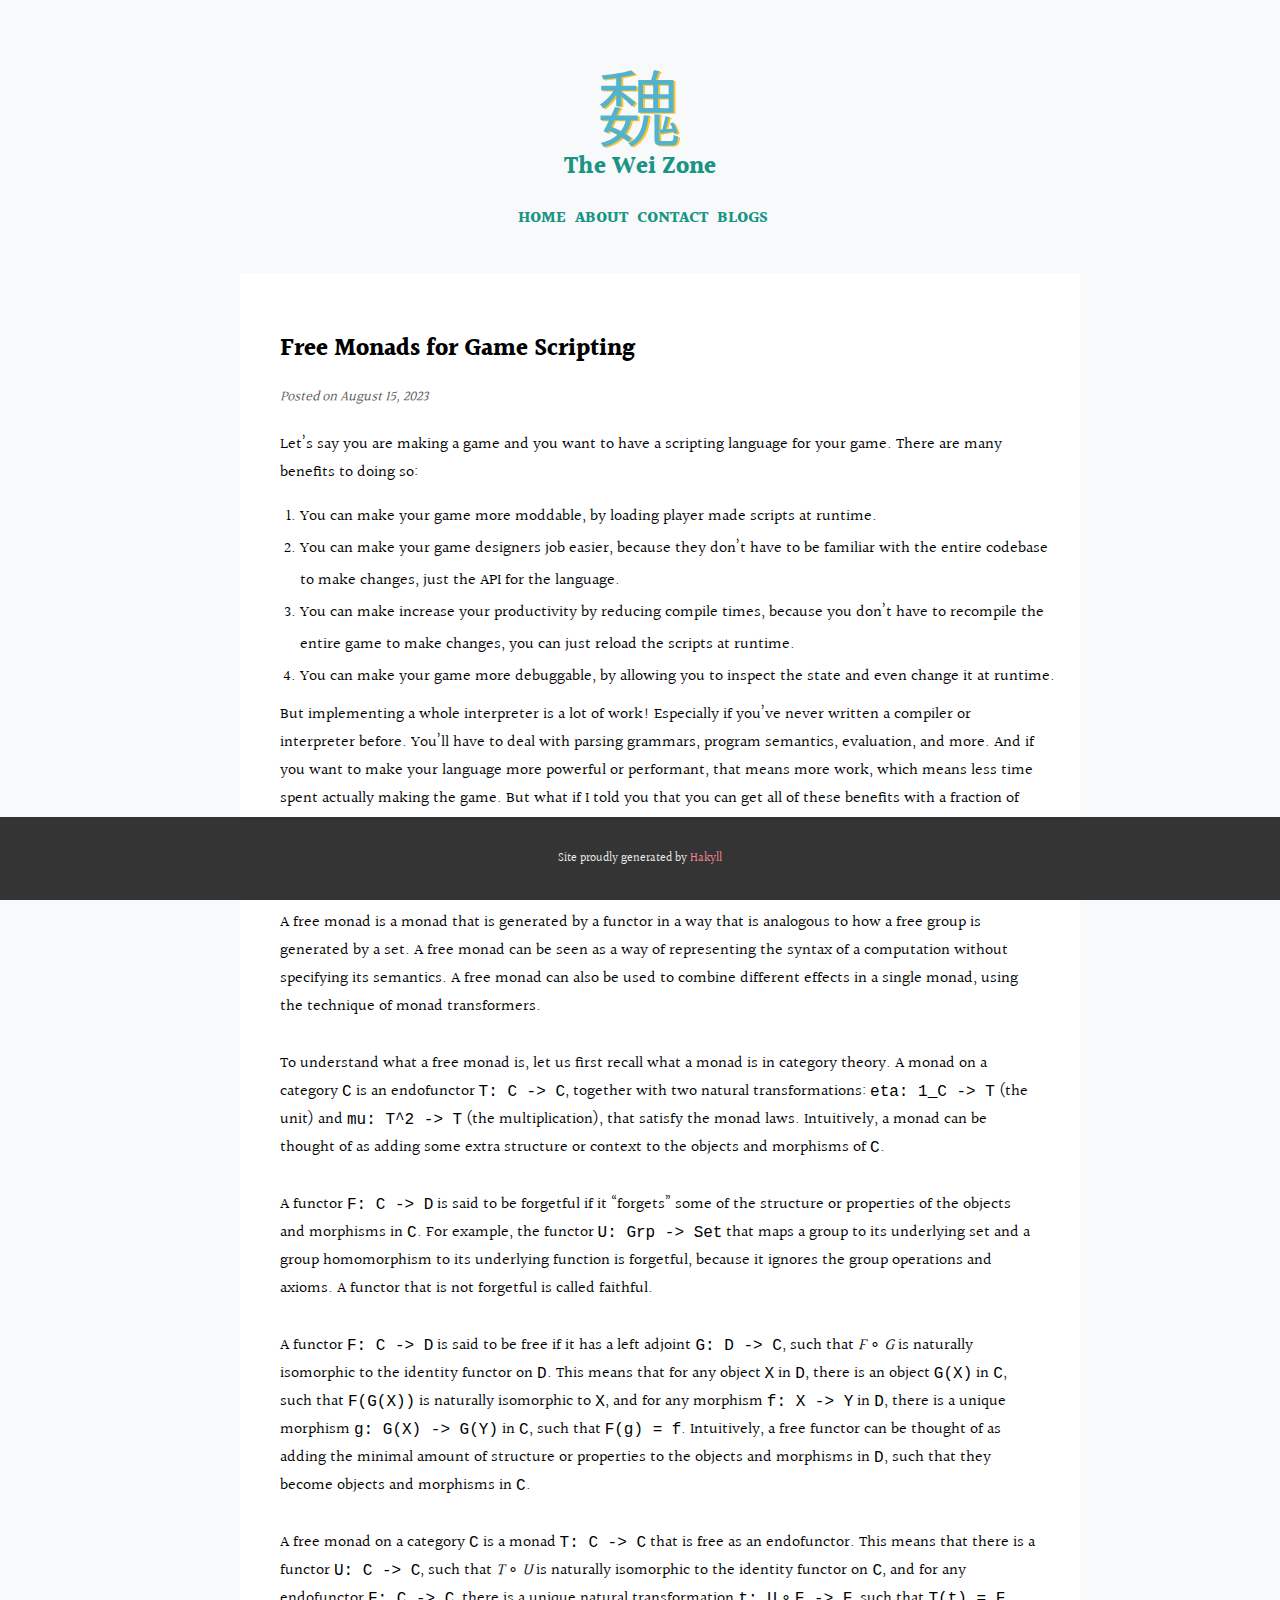
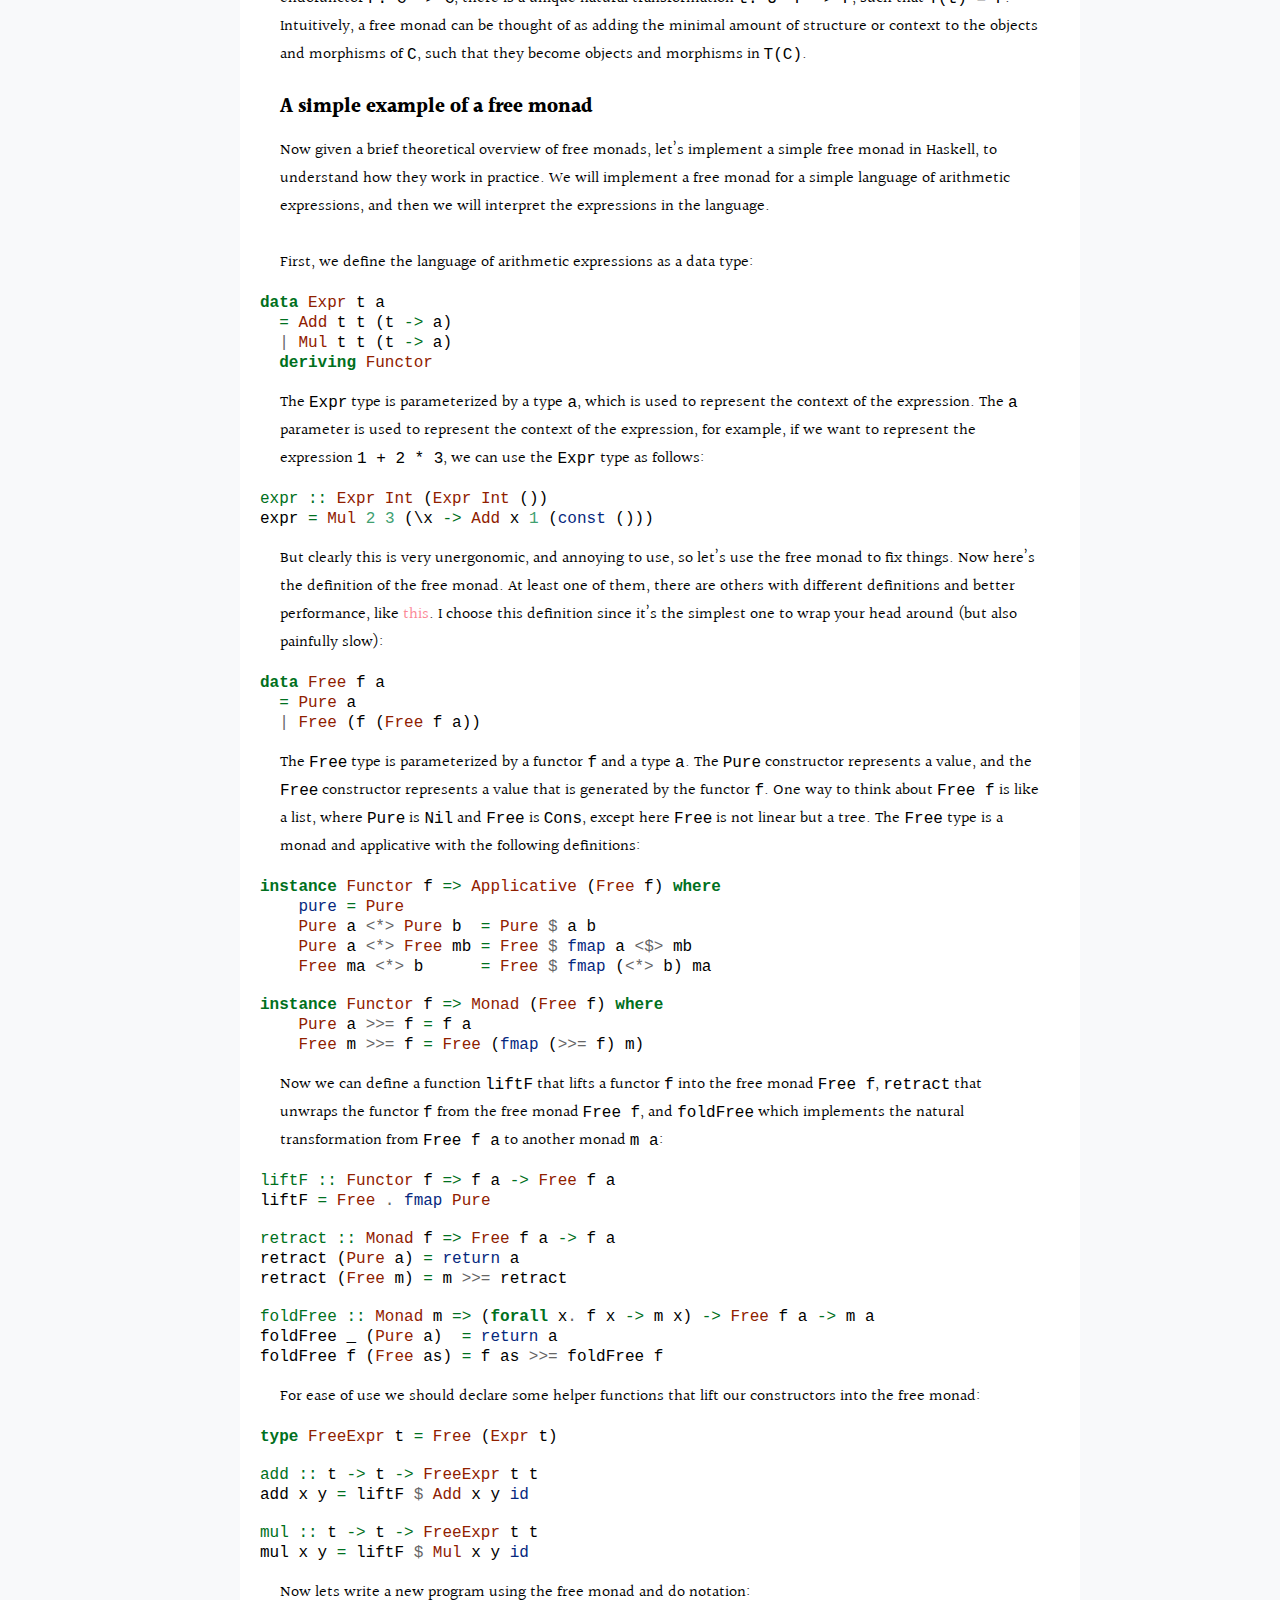
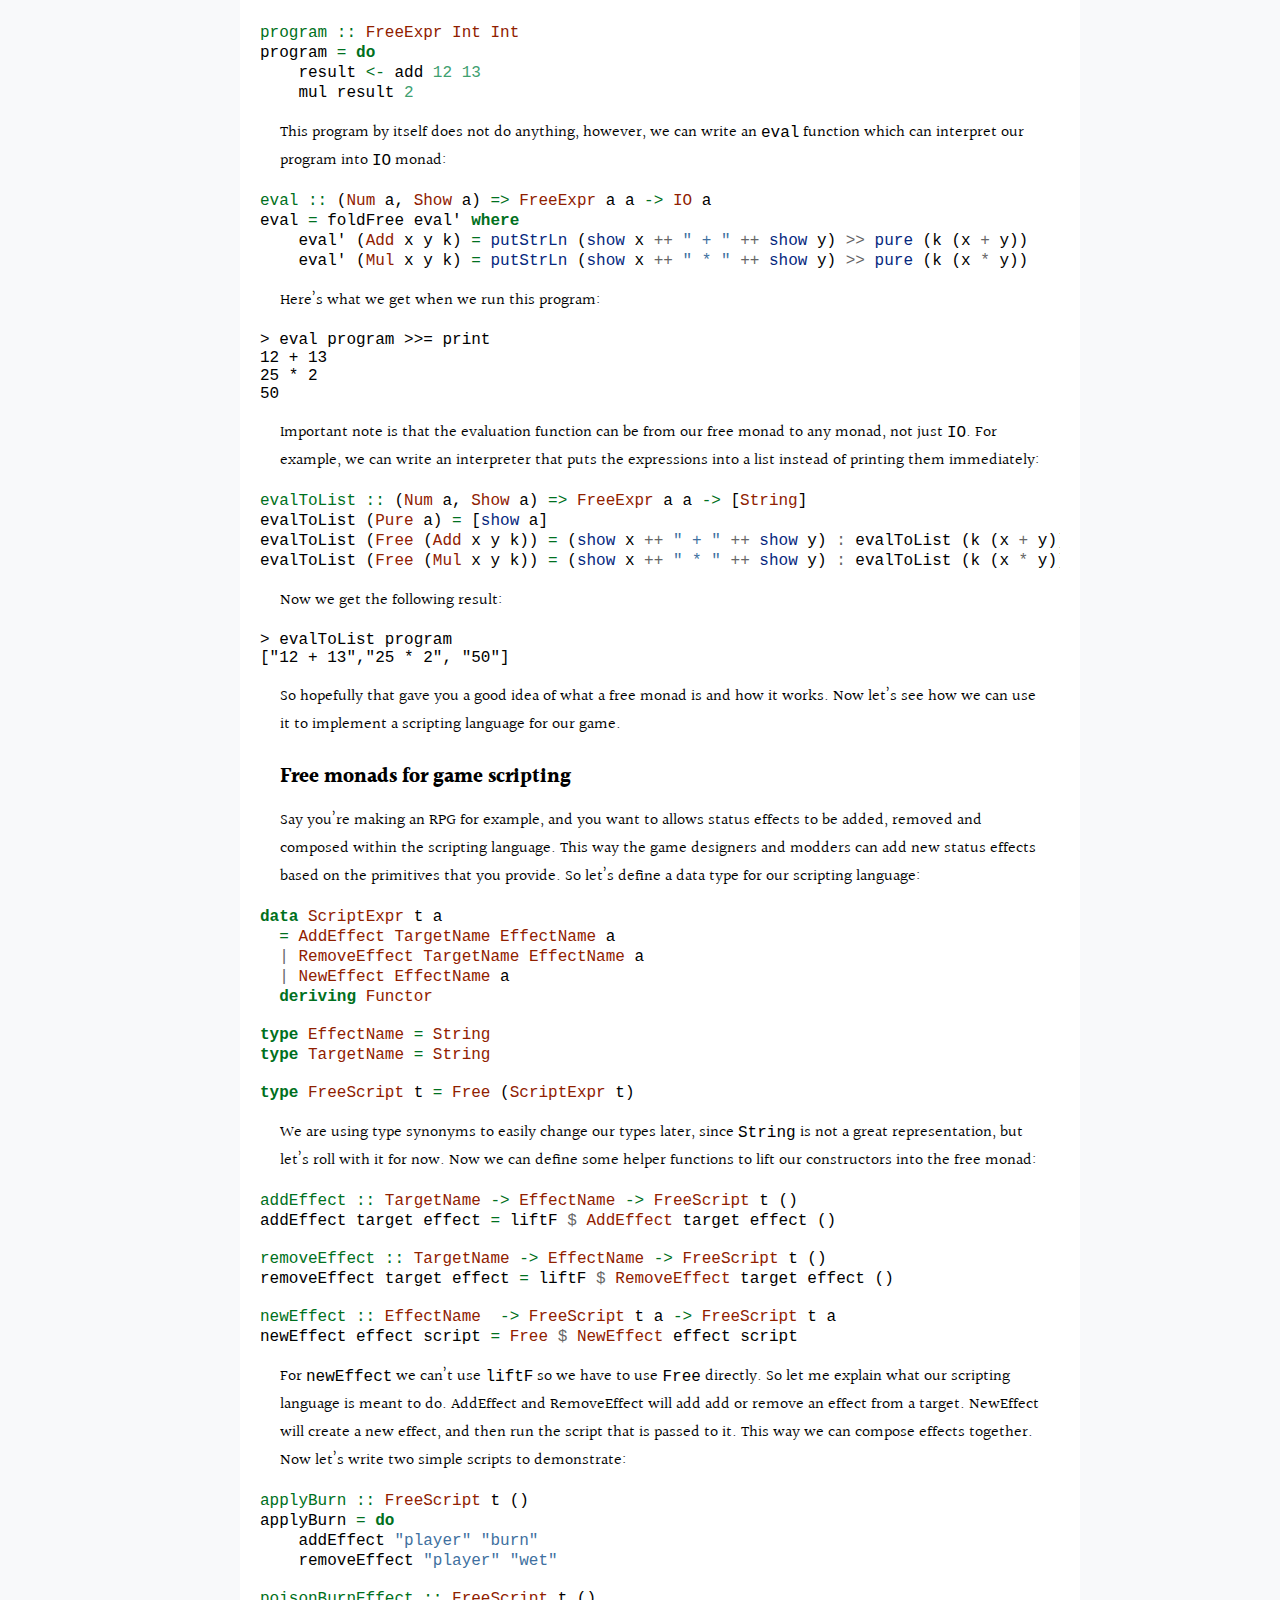
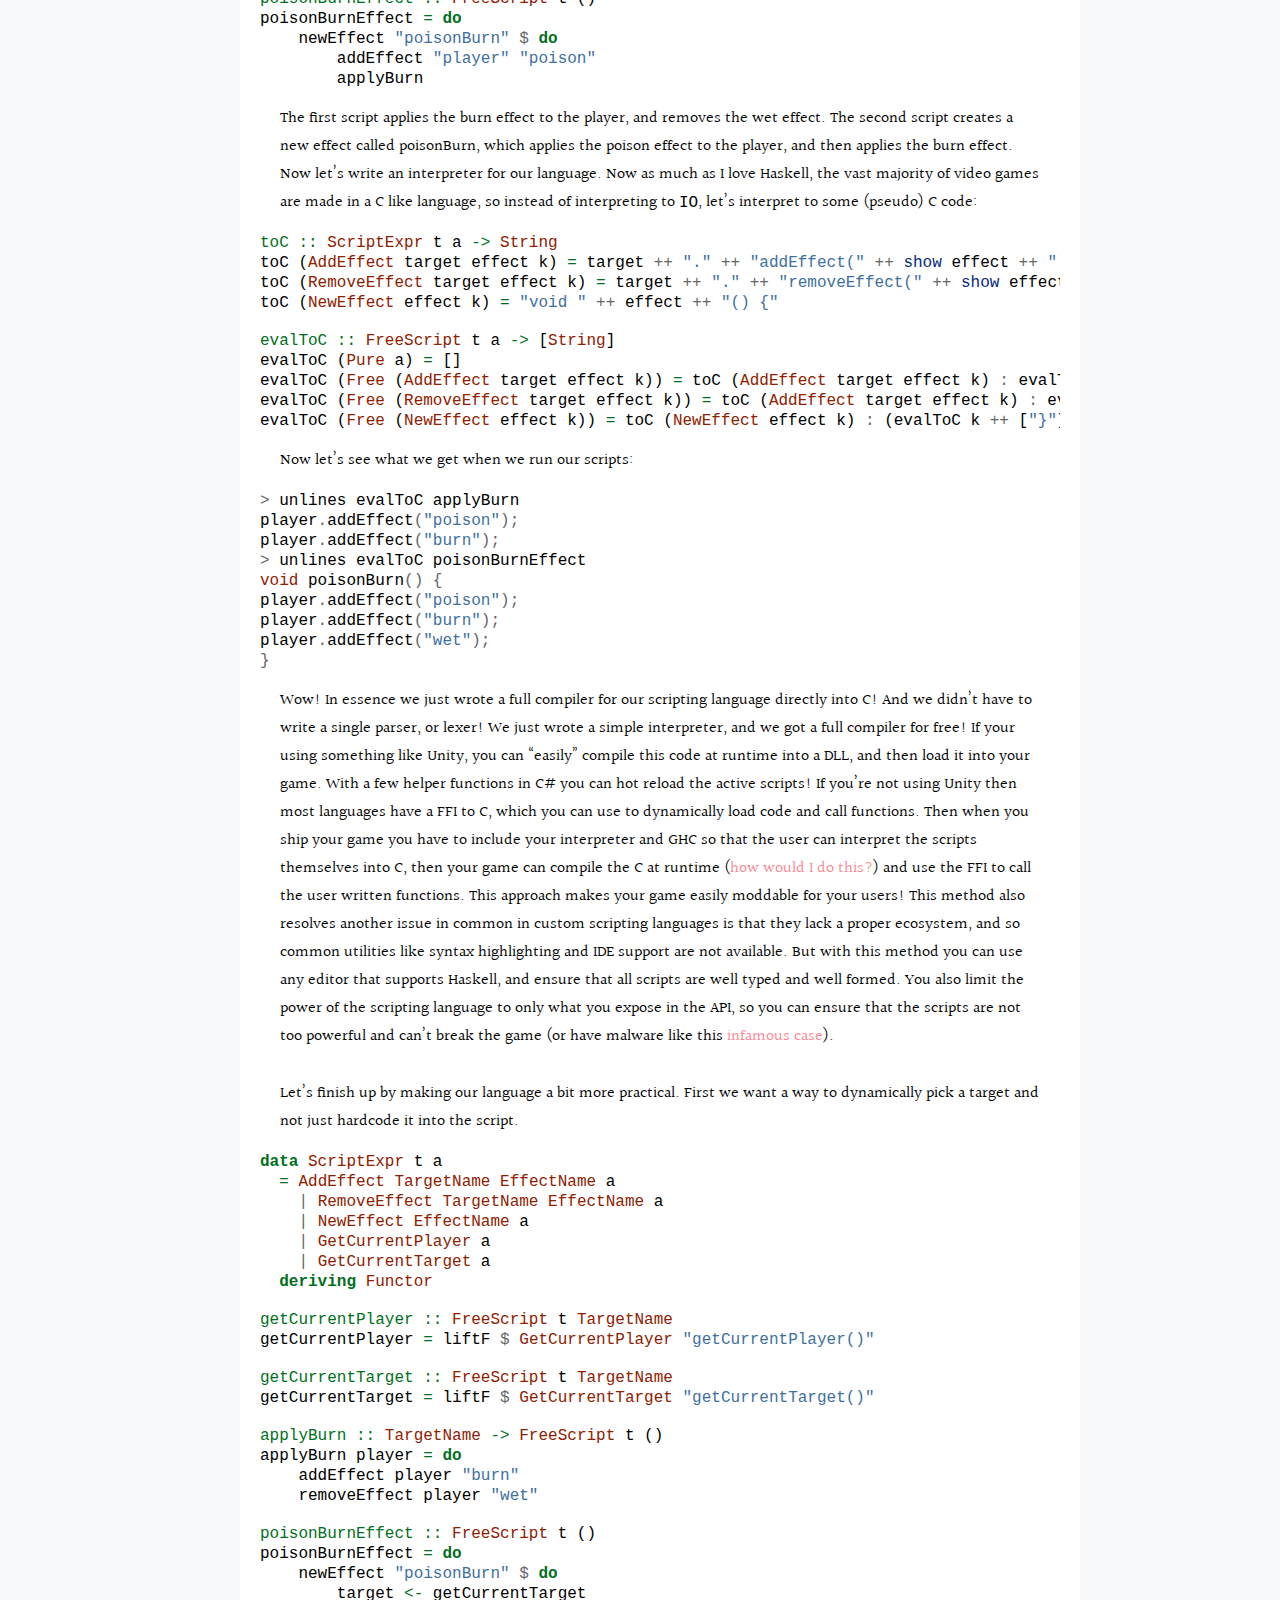
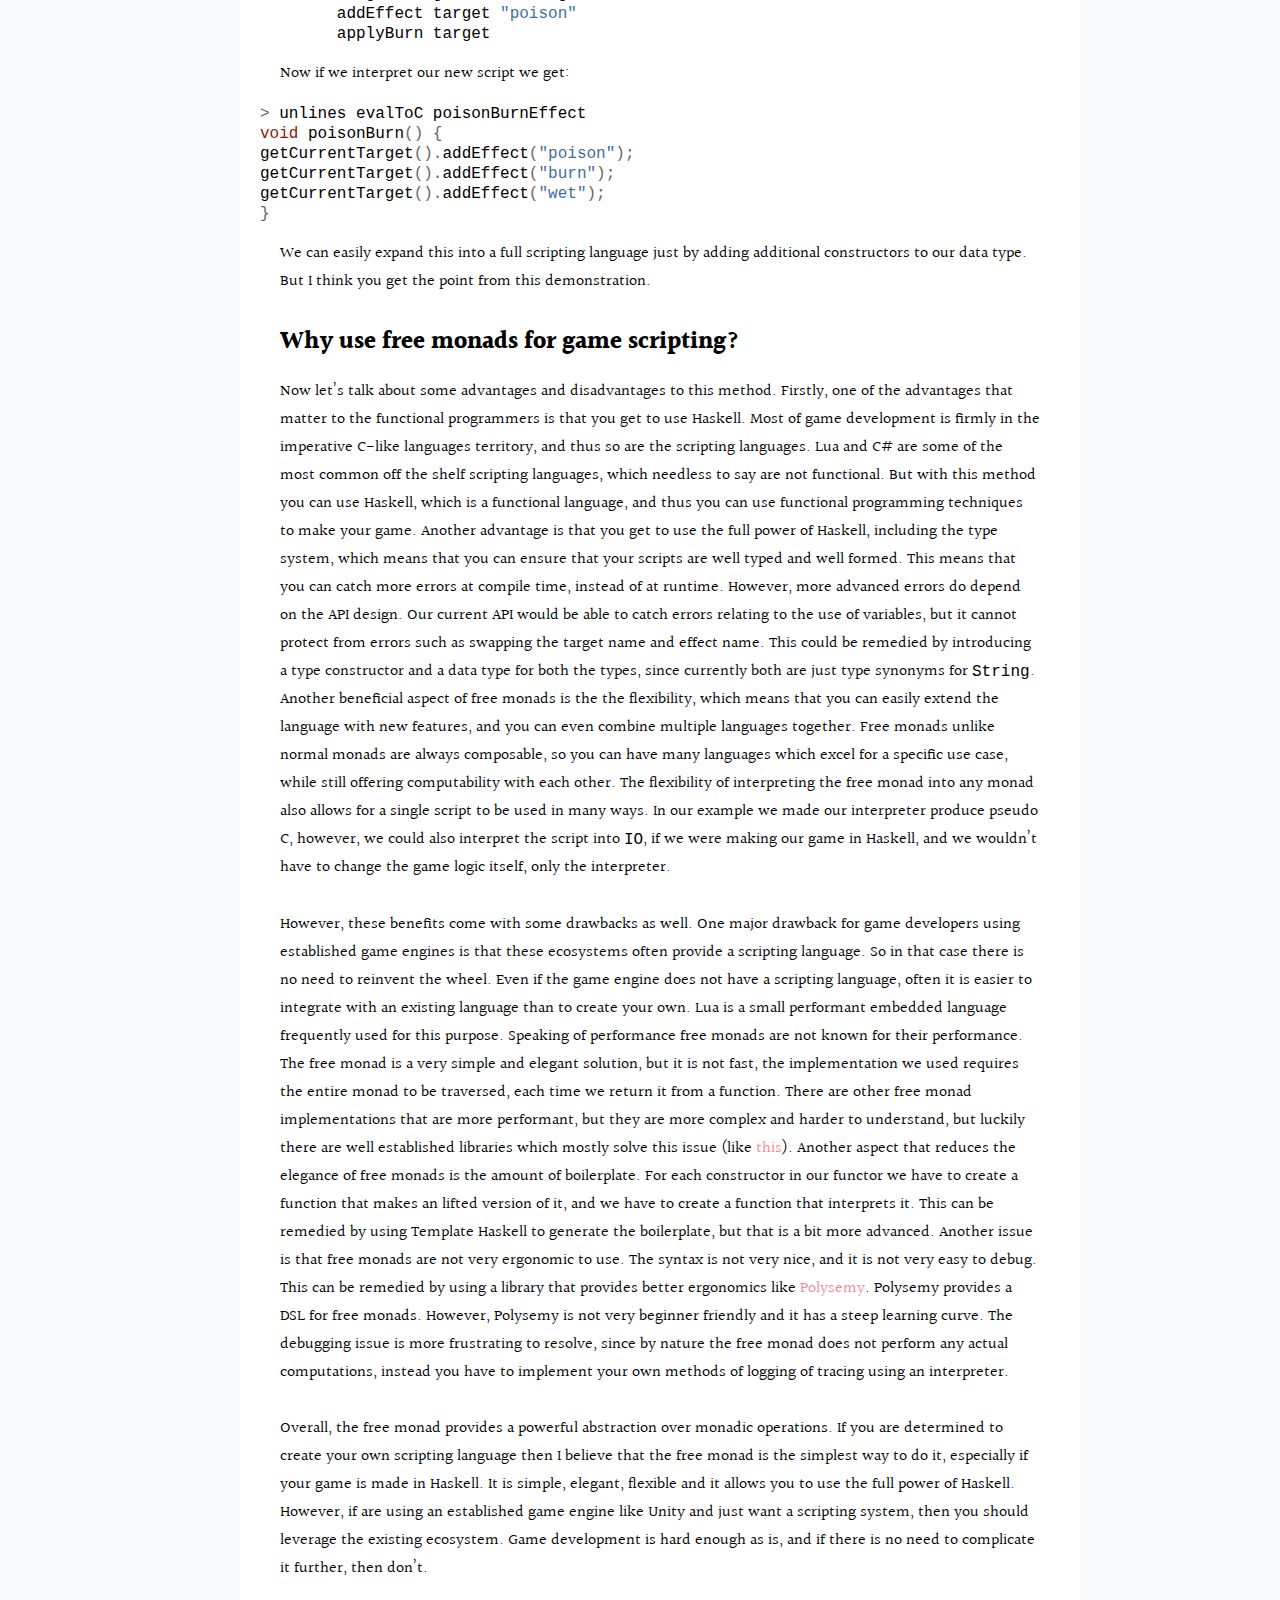
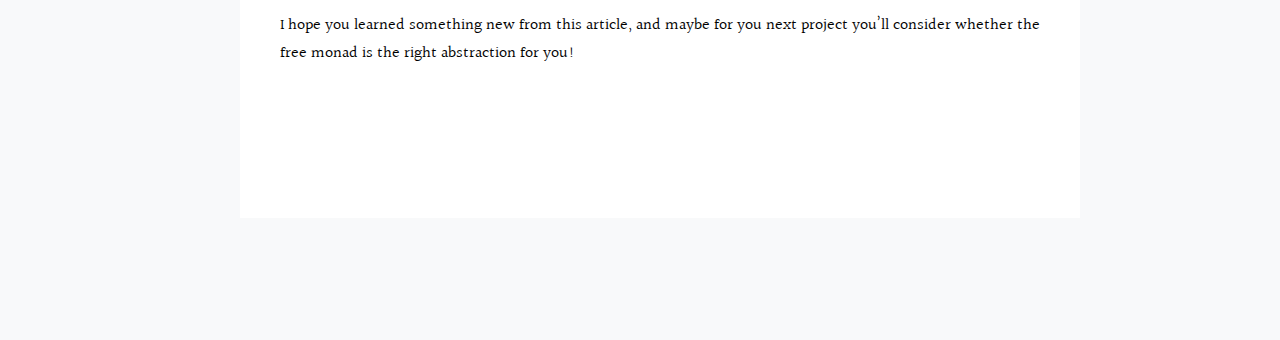
<file: docs/posts/2023-08-15-freemonadsforgamescripting.html>
<!doctype html>
<html lang="en">
    <head>
        <meta charset="utf-8">
        <meta http-equiv="x-ua-compatible" content="ie=edge">
        <meta name="viewport" content="width=device-width, initial-scale=1">
        <title>The Wei Zone</title>
        <link rel="stylesheet" href="../css/default.css" />
        <link rel="stylesheet" href="../css/syntax.css" />
    </head>
    <body>
        <script src="https://cdn.mathjax.org/mathjax/latest/MathJax.js?config=TeX-AMS-MML_HTMLorMML" type="text/javascript">
        </script>
        <header>
            <div class="logo">
                <img src="../images/wei-logo.svg" style="width:50%; max-width:80px; display: block; margin-left: auto; margin-right: auto;" />
                <a href="../">The Wei Zone</a>
            </div>
            <nav>
                <a href="../">Home</a>
                <a href="../about.html">About</a>
                <a href="../contact.html">Contact</a>
                <a href="../archive.html">Blogs</a>
            </nav>
        </header>

        <main role="main">
            <h1>Free Monads for Game Scripting</h1>
            
<article>
    <section class="header">
        <p>Posted on August 15, 2023</p><br>
        
    </section>
    <section>
        <p>Let’s say you are making a game and you want to have a scripting language for your game. There are many benefits to doing so:</p>
<ol type="1">
<li>You can make your game more moddable, by loading player made scripts at runtime.</li>
<li>You can make your game designers job easier, because they don’t have to be familiar with the entire codebase to make changes, just the API for the language.</li>
<li>You can make increase your productivity by reducing compile times, because you don’t have to recompile the entire game to make changes, you can just reload the scripts at runtime.</li>
<li>You can make your game more debuggable, by allowing you to inspect the state and even change it at runtime.</li>
</ol>
<p>But implementing a whole interpreter is a lot of work! Especially if you’ve never written a compiler or interpreter before. You’ll have to deal with parsing grammars, program semantics, evaluation, and more. And if you want to make your language more powerful or performant, that means more work, which means less time spent actually making the game. But what if I told you that you can get all of these benefits with a fraction of the work? Well, you can, by using free monads.</p>
<h2 id="what-is-a-free-monad-in-category-theory">What is a Free Monad in Category Theory?</h2>
<p>A free monad is a monad that is generated by a functor in a way that is analogous to how a free group is generated by a set. A free monad can be seen as a way of representing the syntax of a computation without specifying its semantics. A free monad can also be used to combine different effects in a single monad, using the technique of monad transformers.</p>
<p>To understand what a free monad is, let us first recall what a monad is in category theory. A monad on a category <code>C</code> is an endofunctor <code>T: C -&gt; C</code>, together with two natural transformations: <code>eta: 1_C -&gt; T</code> (the unit) and <code>mu: T^2 -&gt; T</code> (the multiplication), that satisfy the monad laws. Intuitively, a monad can be thought of as adding some extra structure or context to the objects and morphisms of <code>C</code>.</p>
<p>A functor <code>F: C -&gt; D</code> is said to be forgetful if it “forgets” some of the structure or properties of the objects and morphisms in <code>C</code>. For example, the functor <code>U: Grp -&gt; Set</code> that maps a group to its underlying set and a group homomorphism to its underlying function is forgetful, because it ignores the group operations and axioms. A functor that is not forgetful is called faithful.</p>
<p>A functor <code>F: C -&gt; D</code> is said to be free if it has a left adjoint <code>G: D -&gt; C</code>, such that <span class="math display"><em>F</em> ∘ <em>G</em></span> is naturally isomorphic to the identity functor on <code>D</code>. This means that for any object <code>X</code> in <code>D</code>, there is an object <code>G(X)</code> in <code>C</code>, such that <code>F(G(X))</code> is naturally isomorphic to <code>X</code>, and for any morphism <code>f: X -&gt; Y</code> in <code>D</code>, there is a unique morphism <code>g: G(X) -&gt; G(Y)</code> in <code>C</code>, such that <code>F(g) = f</code>. Intuitively, a free functor can be thought of as adding the minimal amount of structure or properties to the objects and morphisms in <code>D</code>, such that they become objects and morphisms in <code>C</code>.</p>
<p>A free monad on a category <code>C</code> is a monad <code>T: C -&gt; C</code> that is free as an endofunctor. This means that there is a functor <code>U: C -&gt; C</code>, such that <span class="math display"><em>T</em> ∘ <em>U</em></span> is naturally isomorphic to the identity functor on <code>C</code>, and for any endofunctor <code>F: C -&gt; C</code>, there is a unique natural transformation <code>t: U</code> <span class="math display">∘</span> <code>F -&gt; F</code>, such that <code>T(t) = F</code>. Intuitively, a free monad can be thought of as adding the minimal amount of structure or context to the objects and morphisms of <code>C</code>, such that they become objects and morphisms in <code>T(C)</code>.</p>
<h2 id="a-simple-example-of-a-free-monad">A simple example of a free monad</h2>
<p>Now given a brief theoretical overview of free monads, let’s implement a simple free monad in Haskell, to understand how they work in practice. We will implement a free monad for a simple language of arithmetic expressions, and then we will interpret the expressions in the language.</p>
<p>First, we define the language of arithmetic expressions as a data type:</p>
<div class="sourceCode" id="cb1"><pre class="sourceCode haskell"><code class="sourceCode haskell"><span id="cb1-1"><a href="#cb1-1" aria-hidden="true" tabindex="-1"></a><span class="kw">data</span> <span class="dt">Expr</span> t a</span>
<span id="cb1-2"><a href="#cb1-2" aria-hidden="true" tabindex="-1"></a>  <span class="ot">=</span> <span class="dt">Add</span> t t (t <span class="ot">-&gt;</span> a)</span>
<span id="cb1-3"><a href="#cb1-3" aria-hidden="true" tabindex="-1"></a>  <span class="op">|</span> <span class="dt">Mul</span> t t (t <span class="ot">-&gt;</span> a)</span>
<span id="cb1-4"><a href="#cb1-4" aria-hidden="true" tabindex="-1"></a>  <span class="kw">deriving</span> <span class="dt">Functor</span></span></code></pre></div>
<p>The <code>Expr</code> type is parameterized by a type <code>a</code>, which is used to represent the context of the expression. The <code>a</code> parameter is used to represent the context of the expression, for example, if we want to represent the expression <code>1 + 2 * 3</code>, we can use the <code>Expr</code> type as follows:</p>
<div class="sourceCode" id="cb2"><pre class="sourceCode haskell"><code class="sourceCode haskell"><span id="cb2-1"><a href="#cb2-1" aria-hidden="true" tabindex="-1"></a><span class="ot">expr ::</span> <span class="dt">Expr</span> <span class="dt">Int</span> (<span class="dt">Expr</span> <span class="dt">Int</span> ())</span>
<span id="cb2-2"><a href="#cb2-2" aria-hidden="true" tabindex="-1"></a>expr <span class="ot">=</span> <span class="dt">Mul</span> <span class="dv">2</span> <span class="dv">3</span> (\x <span class="ot">-&gt;</span> <span class="dt">Add</span> x <span class="dv">1</span> (<span class="fu">const</span> ()))</span></code></pre></div>
<p>But clearly this is very unergonomic, and annoying to use, so let’s use the free monad to fix things.
Now here’s the definition of the free monad. At least one of them, there are others with different definitions and better performance, like <a href="https://hackage.haskell.org/package/free-5.2/docs/Control-Monad-Free-Church.html">this</a>. I choose this definition since it’s the simplest one to wrap your head around (but also painfully slow):</p>
<div class="sourceCode" id="cb3"><pre class="sourceCode haskell"><code class="sourceCode haskell"><span id="cb3-1"><a href="#cb3-1" aria-hidden="true" tabindex="-1"></a><span class="kw">data</span> <span class="dt">Free</span> f a</span>
<span id="cb3-2"><a href="#cb3-2" aria-hidden="true" tabindex="-1"></a>  <span class="ot">=</span> <span class="dt">Pure</span> a</span>
<span id="cb3-3"><a href="#cb3-3" aria-hidden="true" tabindex="-1"></a>  <span class="op">|</span> <span class="dt">Free</span> (f (<span class="dt">Free</span> f a))</span></code></pre></div>
<p>The <code>Free</code> type is parameterized by a functor <code>f</code> and a type <code>a</code>. The <code>Pure</code> constructor represents a value, and the <code>Free</code> constructor represents a value that is generated by the functor <code>f</code>. One way to think about <code>Free f</code> is like a list, where <code>Pure</code> is <code>Nil</code> and <code>Free</code> is <code>Cons</code>, except here <code>Free</code> is not linear but a tree. The <code>Free</code> type is a monad and applicative with the following definitions:</p>
<div class="sourceCode" id="cb4"><pre class="sourceCode haskell"><code class="sourceCode haskell"><span id="cb4-1"><a href="#cb4-1" aria-hidden="true" tabindex="-1"></a><span class="kw">instance</span> <span class="dt">Functor</span> f <span class="ot">=&gt;</span> <span class="dt">Applicative</span> (<span class="dt">Free</span> f) <span class="kw">where</span></span>
<span id="cb4-2"><a href="#cb4-2" aria-hidden="true" tabindex="-1"></a>    <span class="fu">pure</span> <span class="ot">=</span> <span class="dt">Pure</span></span>
<span id="cb4-3"><a href="#cb4-3" aria-hidden="true" tabindex="-1"></a>    <span class="dt">Pure</span> a <span class="op">&lt;*&gt;</span> <span class="dt">Pure</span> b  <span class="ot">=</span> <span class="dt">Pure</span> <span class="op">$</span> a b</span>
<span id="cb4-4"><a href="#cb4-4" aria-hidden="true" tabindex="-1"></a>    <span class="dt">Pure</span> a <span class="op">&lt;*&gt;</span> <span class="dt">Free</span> mb <span class="ot">=</span> <span class="dt">Free</span> <span class="op">$</span> <span class="fu">fmap</span> a <span class="op">&lt;$&gt;</span> mb</span>
<span id="cb4-5"><a href="#cb4-5" aria-hidden="true" tabindex="-1"></a>    <span class="dt">Free</span> ma <span class="op">&lt;*&gt;</span> b      <span class="ot">=</span> <span class="dt">Free</span> <span class="op">$</span> <span class="fu">fmap</span> (<span class="op">&lt;*&gt;</span> b) ma</span>
<span id="cb4-6"><a href="#cb4-6" aria-hidden="true" tabindex="-1"></a></span>
<span id="cb4-7"><a href="#cb4-7" aria-hidden="true" tabindex="-1"></a><span class="kw">instance</span> <span class="dt">Functor</span> f <span class="ot">=&gt;</span> <span class="dt">Monad</span> (<span class="dt">Free</span> f) <span class="kw">where</span></span>
<span id="cb4-8"><a href="#cb4-8" aria-hidden="true" tabindex="-1"></a>    <span class="dt">Pure</span> a <span class="op">&gt;&gt;=</span> f <span class="ot">=</span> f a</span>
<span id="cb4-9"><a href="#cb4-9" aria-hidden="true" tabindex="-1"></a>    <span class="dt">Free</span> m <span class="op">&gt;&gt;=</span> f <span class="ot">=</span> <span class="dt">Free</span> (<span class="fu">fmap</span> (<span class="op">&gt;&gt;=</span> f) m)</span></code></pre></div>
<p>Now we can define a function <code>liftF</code> that lifts a functor <code>f</code> into the free monad <code>Free f</code>, <code>retract</code> that unwraps the functor <code>f</code> from the free monad <code>Free f</code>, and <code>foldFree</code> which implements the natural transformation from <code>Free f a</code> to another monad <code>m a</code>:</p>
<div class="sourceCode" id="cb5"><pre class="sourceCode haskell"><code class="sourceCode haskell"><span id="cb5-1"><a href="#cb5-1" aria-hidden="true" tabindex="-1"></a><span class="ot">liftF ::</span> <span class="dt">Functor</span> f <span class="ot">=&gt;</span> f a <span class="ot">-&gt;</span> <span class="dt">Free</span> f a</span>
<span id="cb5-2"><a href="#cb5-2" aria-hidden="true" tabindex="-1"></a>liftF <span class="ot">=</span> <span class="dt">Free</span> <span class="op">.</span> <span class="fu">fmap</span> <span class="dt">Pure</span></span>
<span id="cb5-3"><a href="#cb5-3" aria-hidden="true" tabindex="-1"></a></span>
<span id="cb5-4"><a href="#cb5-4" aria-hidden="true" tabindex="-1"></a><span class="ot">retract ::</span> <span class="dt">Monad</span> f <span class="ot">=&gt;</span> <span class="dt">Free</span> f a <span class="ot">-&gt;</span> f a</span>
<span id="cb5-5"><a href="#cb5-5" aria-hidden="true" tabindex="-1"></a>retract (<span class="dt">Pure</span> a) <span class="ot">=</span> <span class="fu">return</span> a</span>
<span id="cb5-6"><a href="#cb5-6" aria-hidden="true" tabindex="-1"></a>retract (<span class="dt">Free</span> m) <span class="ot">=</span> m <span class="op">&gt;&gt;=</span> retract</span>
<span id="cb5-7"><a href="#cb5-7" aria-hidden="true" tabindex="-1"></a></span>
<span id="cb5-8"><a href="#cb5-8" aria-hidden="true" tabindex="-1"></a><span class="ot">foldFree ::</span> <span class="dt">Monad</span> m <span class="ot">=&gt;</span> (<span class="kw">forall</span> x<span class="op">.</span> f x <span class="ot">-&gt;</span> m x) <span class="ot">-&gt;</span> <span class="dt">Free</span> f a <span class="ot">-&gt;</span> m a</span>
<span id="cb5-9"><a href="#cb5-9" aria-hidden="true" tabindex="-1"></a>foldFree _ (<span class="dt">Pure</span> a)  <span class="ot">=</span> <span class="fu">return</span> a</span>
<span id="cb5-10"><a href="#cb5-10" aria-hidden="true" tabindex="-1"></a>foldFree f (<span class="dt">Free</span> as) <span class="ot">=</span> f as <span class="op">&gt;&gt;=</span> foldFree f</span></code></pre></div>
<p>For ease of use we should declare some helper functions that lift our constructors into the free monad:</p>
<div class="sourceCode" id="cb6"><pre class="sourceCode haskell"><code class="sourceCode haskell"><span id="cb6-1"><a href="#cb6-1" aria-hidden="true" tabindex="-1"></a><span class="kw">type</span> <span class="dt">FreeExpr</span> t <span class="ot">=</span> <span class="dt">Free</span> (<span class="dt">Expr</span> t)</span>
<span id="cb6-2"><a href="#cb6-2" aria-hidden="true" tabindex="-1"></a></span>
<span id="cb6-3"><a href="#cb6-3" aria-hidden="true" tabindex="-1"></a><span class="ot">add ::</span> t <span class="ot">-&gt;</span> t <span class="ot">-&gt;</span> <span class="dt">FreeExpr</span> t t</span>
<span id="cb6-4"><a href="#cb6-4" aria-hidden="true" tabindex="-1"></a>add x y <span class="ot">=</span> liftF <span class="op">$</span> <span class="dt">Add</span> x y <span class="fu">id</span></span>
<span id="cb6-5"><a href="#cb6-5" aria-hidden="true" tabindex="-1"></a></span>
<span id="cb6-6"><a href="#cb6-6" aria-hidden="true" tabindex="-1"></a><span class="ot">mul ::</span> t <span class="ot">-&gt;</span> t <span class="ot">-&gt;</span> <span class="dt">FreeExpr</span> t t</span>
<span id="cb6-7"><a href="#cb6-7" aria-hidden="true" tabindex="-1"></a>mul x y <span class="ot">=</span> liftF <span class="op">$</span> <span class="dt">Mul</span> x y <span class="fu">id</span></span></code></pre></div>
<p>Now lets write a new program using the free monad and do notation:</p>
<div class="sourceCode" id="cb7"><pre class="sourceCode haskell"><code class="sourceCode haskell"><span id="cb7-1"><a href="#cb7-1" aria-hidden="true" tabindex="-1"></a><span class="ot">program ::</span> <span class="dt">FreeExpr</span> <span class="dt">Int</span> <span class="dt">Int</span></span>
<span id="cb7-2"><a href="#cb7-2" aria-hidden="true" tabindex="-1"></a>program <span class="ot">=</span> <span class="kw">do</span></span>
<span id="cb7-3"><a href="#cb7-3" aria-hidden="true" tabindex="-1"></a>    result <span class="ot">&lt;-</span> add <span class="dv">12</span> <span class="dv">13</span></span>
<span id="cb7-4"><a href="#cb7-4" aria-hidden="true" tabindex="-1"></a>    mul result <span class="dv">2</span></span></code></pre></div>
<p>This program by itself does not do anything, however, we can write an <code>eval</code> function which can interpret our program into <code>IO</code> monad:</p>
<div class="sourceCode" id="cb8"><pre class="sourceCode haskell"><code class="sourceCode haskell"><span id="cb8-1"><a href="#cb8-1" aria-hidden="true" tabindex="-1"></a><span class="ot">eval ::</span> (<span class="dt">Num</span> a, <span class="dt">Show</span> a) <span class="ot">=&gt;</span> <span class="dt">FreeExpr</span> a a <span class="ot">-&gt;</span> <span class="dt">IO</span> a</span>
<span id="cb8-2"><a href="#cb8-2" aria-hidden="true" tabindex="-1"></a>eval <span class="ot">=</span> foldFree eval' <span class="kw">where</span></span>
<span id="cb8-3"><a href="#cb8-3" aria-hidden="true" tabindex="-1"></a>    eval' (<span class="dt">Add</span> x y k) <span class="ot">=</span> <span class="fu">putStrLn</span> (<span class="fu">show</span> x <span class="op">++</span> <span class="st">&quot; + &quot;</span> <span class="op">++</span> <span class="fu">show</span> y) <span class="op">&gt;&gt;</span> <span class="fu">pure</span> (k (x <span class="op">+</span> y))</span>
<span id="cb8-4"><a href="#cb8-4" aria-hidden="true" tabindex="-1"></a>    eval' (<span class="dt">Mul</span> x y k) <span class="ot">=</span> <span class="fu">putStrLn</span> (<span class="fu">show</span> x <span class="op">++</span> <span class="st">&quot; * &quot;</span> <span class="op">++</span> <span class="fu">show</span> y) <span class="op">&gt;&gt;</span> <span class="fu">pure</span> (k (x <span class="op">*</span> y))</span></code></pre></div>
<p>Here’s what we get when we run this program:</p>
<pre><code>&gt; eval program &gt;&gt;= print
12 + 13
25 * 2
50</code></pre>
<p>Important note is that the evaluation function can be from our free monad to any monad, not just <code>IO</code>. For example, we can write an interpreter that puts the expressions into a list instead of printing them immediately:</p>
<div class="sourceCode" id="cb10"><pre class="sourceCode haskell"><code class="sourceCode haskell"><span id="cb10-1"><a href="#cb10-1" aria-hidden="true" tabindex="-1"></a><span class="ot">evalToList ::</span> (<span class="dt">Num</span> a, <span class="dt">Show</span> a) <span class="ot">=&gt;</span> <span class="dt">FreeExpr</span> a a <span class="ot">-&gt;</span> [<span class="dt">String</span>]</span>
<span id="cb10-2"><a href="#cb10-2" aria-hidden="true" tabindex="-1"></a>evalToList (<span class="dt">Pure</span> a) <span class="ot">=</span> [<span class="fu">show</span> a]</span>
<span id="cb10-3"><a href="#cb10-3" aria-hidden="true" tabindex="-1"></a>evalToList (<span class="dt">Free</span> (<span class="dt">Add</span> x y k)) <span class="ot">=</span> (<span class="fu">show</span> x <span class="op">++</span> <span class="st">&quot; + &quot;</span> <span class="op">++</span> <span class="fu">show</span> y) <span class="op">:</span> evalToList (k (x <span class="op">+</span> y))</span>
<span id="cb10-4"><a href="#cb10-4" aria-hidden="true" tabindex="-1"></a>evalToList (<span class="dt">Free</span> (<span class="dt">Mul</span> x y k)) <span class="ot">=</span> (<span class="fu">show</span> x <span class="op">++</span> <span class="st">&quot; * &quot;</span> <span class="op">++</span> <span class="fu">show</span> y) <span class="op">:</span> evalToList (k (x <span class="op">*</span> y))</span></code></pre></div>
<p>Now we get the following result:</p>
<pre><code>&gt; evalToList program
[&quot;12 + 13&quot;,&quot;25 * 2&quot;, &quot;50&quot;]</code></pre>
<p>So hopefully that gave you a good idea of what a free monad is and how it works. Now let’s see how we can use it to implement a scripting language for our game.</p>
<h2 id="free-monads-for-game-scripting">Free monads for game scripting</h2>
<p>Say you’re making an RPG for example, and you want to allows status effects to be added, removed and composed within the scripting language. This way the game designers and modders can add new status effects based on the primitives that you provide. So let’s define a data type for our scripting language:</p>
<div class="sourceCode" id="cb12"><pre class="sourceCode haskell"><code class="sourceCode haskell"><span id="cb12-1"><a href="#cb12-1" aria-hidden="true" tabindex="-1"></a><span class="kw">data</span> <span class="dt">ScriptExpr</span> t a</span>
<span id="cb12-2"><a href="#cb12-2" aria-hidden="true" tabindex="-1"></a>  <span class="ot">=</span> <span class="dt">AddEffect</span> <span class="dt">TargetName</span> <span class="dt">EffectName</span> a</span>
<span id="cb12-3"><a href="#cb12-3" aria-hidden="true" tabindex="-1"></a>  <span class="op">|</span> <span class="dt">RemoveEffect</span> <span class="dt">TargetName</span> <span class="dt">EffectName</span> a</span>
<span id="cb12-4"><a href="#cb12-4" aria-hidden="true" tabindex="-1"></a>  <span class="op">|</span> <span class="dt">NewEffect</span> <span class="dt">EffectName</span> a</span>
<span id="cb12-5"><a href="#cb12-5" aria-hidden="true" tabindex="-1"></a>  <span class="kw">deriving</span> <span class="dt">Functor</span></span>
<span id="cb12-6"><a href="#cb12-6" aria-hidden="true" tabindex="-1"></a></span>
<span id="cb12-7"><a href="#cb12-7" aria-hidden="true" tabindex="-1"></a><span class="kw">type</span> <span class="dt">EffectName</span> <span class="ot">=</span> <span class="dt">String</span></span>
<span id="cb12-8"><a href="#cb12-8" aria-hidden="true" tabindex="-1"></a><span class="kw">type</span> <span class="dt">TargetName</span> <span class="ot">=</span> <span class="dt">String</span></span>
<span id="cb12-9"><a href="#cb12-9" aria-hidden="true" tabindex="-1"></a></span>
<span id="cb12-10"><a href="#cb12-10" aria-hidden="true" tabindex="-1"></a><span class="kw">type</span> <span class="dt">FreeScript</span> t <span class="ot">=</span> <span class="dt">Free</span> (<span class="dt">ScriptExpr</span> t)</span></code></pre></div>
<p>We are using type synonyms to easily change our types later, since <code>String</code> is not a great representation, but let’s roll with it for now. Now we can define some helper functions to lift our constructors into the free monad:</p>
<div class="sourceCode" id="cb13"><pre class="sourceCode haskell"><code class="sourceCode haskell"><span id="cb13-1"><a href="#cb13-1" aria-hidden="true" tabindex="-1"></a><span class="ot">addEffect ::</span> <span class="dt">TargetName</span> <span class="ot">-&gt;</span> <span class="dt">EffectName</span> <span class="ot">-&gt;</span> <span class="dt">FreeScript</span> t ()</span>
<span id="cb13-2"><a href="#cb13-2" aria-hidden="true" tabindex="-1"></a>addEffect target effect <span class="ot">=</span> liftF <span class="op">$</span> <span class="dt">AddEffect</span> target effect ()</span>
<span id="cb13-3"><a href="#cb13-3" aria-hidden="true" tabindex="-1"></a></span>
<span id="cb13-4"><a href="#cb13-4" aria-hidden="true" tabindex="-1"></a><span class="ot">removeEffect ::</span> <span class="dt">TargetName</span> <span class="ot">-&gt;</span> <span class="dt">EffectName</span> <span class="ot">-&gt;</span> <span class="dt">FreeScript</span> t ()</span>
<span id="cb13-5"><a href="#cb13-5" aria-hidden="true" tabindex="-1"></a>removeEffect target effect <span class="ot">=</span> liftF <span class="op">$</span> <span class="dt">RemoveEffect</span> target effect ()</span>
<span id="cb13-6"><a href="#cb13-6" aria-hidden="true" tabindex="-1"></a></span>
<span id="cb13-7"><a href="#cb13-7" aria-hidden="true" tabindex="-1"></a><span class="ot">newEffect ::</span> <span class="dt">EffectName</span>  <span class="ot">-&gt;</span> <span class="dt">FreeScript</span> t a <span class="ot">-&gt;</span> <span class="dt">FreeScript</span> t a</span>
<span id="cb13-8"><a href="#cb13-8" aria-hidden="true" tabindex="-1"></a>newEffect effect script <span class="ot">=</span> <span class="dt">Free</span> <span class="op">$</span> <span class="dt">NewEffect</span> effect script</span></code></pre></div>
<p>For <code>newEffect</code> we can’t use <code>liftF</code> so we have to use <code>Free</code> directly. So let me explain what our scripting language is meant to do. AddEffect and RemoveEffect will add add or remove an effect from a target. NewEffect will create a new effect, and then run the script that is passed to it. This way we can compose effects together. Now let’s write two simple scripts to demonstrate:</p>
<div class="sourceCode" id="cb14"><pre class="sourceCode haskell"><code class="sourceCode haskell"><span id="cb14-1"><a href="#cb14-1" aria-hidden="true" tabindex="-1"></a><span class="ot">applyBurn ::</span> <span class="dt">FreeScript</span> t ()</span>
<span id="cb14-2"><a href="#cb14-2" aria-hidden="true" tabindex="-1"></a>applyBurn <span class="ot">=</span> <span class="kw">do</span></span>
<span id="cb14-3"><a href="#cb14-3" aria-hidden="true" tabindex="-1"></a>    addEffect <span class="st">&quot;player&quot;</span> <span class="st">&quot;burn&quot;</span></span>
<span id="cb14-4"><a href="#cb14-4" aria-hidden="true" tabindex="-1"></a>    removeEffect <span class="st">&quot;player&quot;</span> <span class="st">&quot;wet&quot;</span></span>
<span id="cb14-5"><a href="#cb14-5" aria-hidden="true" tabindex="-1"></a></span>
<span id="cb14-6"><a href="#cb14-6" aria-hidden="true" tabindex="-1"></a><span class="ot">poisonBurnEffect ::</span> <span class="dt">FreeScript</span> t ()</span>
<span id="cb14-7"><a href="#cb14-7" aria-hidden="true" tabindex="-1"></a>poisonBurnEffect <span class="ot">=</span> <span class="kw">do</span></span>
<span id="cb14-8"><a href="#cb14-8" aria-hidden="true" tabindex="-1"></a>    newEffect <span class="st">&quot;poisonBurn&quot;</span> <span class="op">$</span> <span class="kw">do</span></span>
<span id="cb14-9"><a href="#cb14-9" aria-hidden="true" tabindex="-1"></a>        addEffect <span class="st">&quot;player&quot;</span> <span class="st">&quot;poison&quot;</span></span>
<span id="cb14-10"><a href="#cb14-10" aria-hidden="true" tabindex="-1"></a>        applyBurn</span></code></pre></div>
<p>The first script applies the burn effect to the player, and removes the wet effect. The second script creates a new effect called poisonBurn, which applies the poison effect to the player, and then applies the burn effect. Now let’s write an interpreter for our language. Now as much as I love Haskell, the vast majority of video games are made in a C like language, so instead of interpreting to <code>IO</code>, let’s interpret to some (pseudo) C code:</p>
<div class="sourceCode" id="cb15"><pre class="sourceCode haskell"><code class="sourceCode haskell"><span id="cb15-1"><a href="#cb15-1" aria-hidden="true" tabindex="-1"></a><span class="ot">toC ::</span> <span class="dt">ScriptExpr</span> t a <span class="ot">-&gt;</span> <span class="dt">String</span></span>
<span id="cb15-2"><a href="#cb15-2" aria-hidden="true" tabindex="-1"></a>toC (<span class="dt">AddEffect</span> target effect k) <span class="ot">=</span> target <span class="op">++</span> <span class="st">&quot;.&quot;</span> <span class="op">++</span> <span class="st">&quot;addEffect(&quot;</span> <span class="op">++</span> <span class="fu">show</span> effect <span class="op">++</span> <span class="st">&quot;);&quot;</span></span>
<span id="cb15-3"><a href="#cb15-3" aria-hidden="true" tabindex="-1"></a>toC (<span class="dt">RemoveEffect</span> target effect k) <span class="ot">=</span> target <span class="op">++</span> <span class="st">&quot;.&quot;</span> <span class="op">++</span> <span class="st">&quot;removeEffect(&quot;</span> <span class="op">++</span> <span class="fu">show</span> effect <span class="op">++</span> <span class="st">&quot;);&quot;</span></span>
<span id="cb15-4"><a href="#cb15-4" aria-hidden="true" tabindex="-1"></a>toC (<span class="dt">NewEffect</span> effect k) <span class="ot">=</span> <span class="st">&quot;void &quot;</span> <span class="op">++</span> effect <span class="op">++</span> <span class="st">&quot;() {&quot;</span></span>
<span id="cb15-5"><a href="#cb15-5" aria-hidden="true" tabindex="-1"></a></span>
<span id="cb15-6"><a href="#cb15-6" aria-hidden="true" tabindex="-1"></a><span class="ot">evalToC ::</span> <span class="dt">FreeScript</span> t a <span class="ot">-&gt;</span> [<span class="dt">String</span>]</span>
<span id="cb15-7"><a href="#cb15-7" aria-hidden="true" tabindex="-1"></a>evalToC (<span class="dt">Pure</span> a) <span class="ot">=</span> [] </span>
<span id="cb15-8"><a href="#cb15-8" aria-hidden="true" tabindex="-1"></a>evalToC (<span class="dt">Free</span> (<span class="dt">AddEffect</span> target effect k)) <span class="ot">=</span> toC (<span class="dt">AddEffect</span> target effect k) <span class="op">:</span> evalToC k</span>
<span id="cb15-9"><a href="#cb15-9" aria-hidden="true" tabindex="-1"></a>evalToC (<span class="dt">Free</span> (<span class="dt">RemoveEffect</span> target effect k)) <span class="ot">=</span> toC (<span class="dt">AddEffect</span> target effect k) <span class="op">:</span> evalToC k</span>
<span id="cb15-10"><a href="#cb15-10" aria-hidden="true" tabindex="-1"></a>evalToC (<span class="dt">Free</span> (<span class="dt">NewEffect</span> effect k)) <span class="ot">=</span> toC (<span class="dt">NewEffect</span> effect k) <span class="op">:</span> (evalToC k <span class="op">++</span> [<span class="st">&quot;}&quot;</span>])</span></code></pre></div>
<p>Now let’s see what we get when we run our scripts:</p>
<div class="sourceCode" id="cb16"><pre class="sourceCode c"><code class="sourceCode c"><span id="cb16-1"><a href="#cb16-1" aria-hidden="true" tabindex="-1"></a><span class="op">&gt;</span> unlines evalToC applyBurn</span>
<span id="cb16-2"><a href="#cb16-2" aria-hidden="true" tabindex="-1"></a>player<span class="op">.</span>addEffect<span class="op">(</span><span class="st">&quot;poison&quot;</span><span class="op">);</span></span>
<span id="cb16-3"><a href="#cb16-3" aria-hidden="true" tabindex="-1"></a>player<span class="op">.</span>addEffect<span class="op">(</span><span class="st">&quot;burn&quot;</span><span class="op">);</span></span>
<span id="cb16-4"><a href="#cb16-4" aria-hidden="true" tabindex="-1"></a><span class="op">&gt;</span> unlines evalToC poisonBurnEffect</span>
<span id="cb16-5"><a href="#cb16-5" aria-hidden="true" tabindex="-1"></a><span class="dt">void</span> poisonBurn<span class="op">()</span> <span class="op">{</span></span>
<span id="cb16-6"><a href="#cb16-6" aria-hidden="true" tabindex="-1"></a>player<span class="op">.</span>addEffect<span class="op">(</span><span class="st">&quot;poison&quot;</span><span class="op">);</span></span>
<span id="cb16-7"><a href="#cb16-7" aria-hidden="true" tabindex="-1"></a>player<span class="op">.</span>addEffect<span class="op">(</span><span class="st">&quot;burn&quot;</span><span class="op">);</span></span>
<span id="cb16-8"><a href="#cb16-8" aria-hidden="true" tabindex="-1"></a>player<span class="op">.</span>addEffect<span class="op">(</span><span class="st">&quot;wet&quot;</span><span class="op">);</span></span>
<span id="cb16-9"><a href="#cb16-9" aria-hidden="true" tabindex="-1"></a><span class="op">}</span></span></code></pre></div>
<p>Wow! In essence we just wrote a full compiler for our scripting language directly into C! And we didn’t have to write a single parser, or lexer! We just wrote a simple interpreter, and we got a full compiler for free! If your using something like Unity, you can “easily” compile this code at runtime into a DLL, and then load it into your game. With a few helper functions in C# you can hot reload the active scripts! If you’re not using Unity then most languages have a FFI to C, which you can use to dynamically load code and call functions. Then when you ship your game you have to include your interpreter and GHC so that the user can interpret the scripts themselves into C, then your game can compile the C at runtime (<a href="https://stackoverflow.com/questions/56829292/can-you-dynamically-compile-and-link-load-c-code-into-a-c-program">how would I do this?</a>) and use the FFI to call the user written functions. This approach makes your game easily moddable for your users! This method also resolves another issue in common in custom scripting languages is that they lack a proper ecosystem, and so common utilities like syntax highlighting and IDE support are not available. But with this method you can use any editor that supports Haskell, and ensure that all scripts are well typed and well formed. You also limit the power of the scripting language to only what you expose in the API, so you can ensure that the scripts are not too powerful and can’t break the game (or have malware like this <a href="https://threatpost.com/cities-skylines-modder-banned-over-hidden-malware/178403/">infamous case</a>).</p>
<p>Let’s finish up by making our language a bit more practical. First we want a way to dynamically pick a target and not just hardcode it into the script.</p>
<div class="sourceCode" id="cb17"><pre class="sourceCode haskell"><code class="sourceCode haskell"><span id="cb17-1"><a href="#cb17-1" aria-hidden="true" tabindex="-1"></a><span class="kw">data</span> <span class="dt">ScriptExpr</span> t a</span>
<span id="cb17-2"><a href="#cb17-2" aria-hidden="true" tabindex="-1"></a>  <span class="ot">=</span> <span class="dt">AddEffect</span> <span class="dt">TargetName</span> <span class="dt">EffectName</span> a</span>
<span id="cb17-3"><a href="#cb17-3" aria-hidden="true" tabindex="-1"></a>    <span class="op">|</span> <span class="dt">RemoveEffect</span> <span class="dt">TargetName</span> <span class="dt">EffectName</span> a</span>
<span id="cb17-4"><a href="#cb17-4" aria-hidden="true" tabindex="-1"></a>    <span class="op">|</span> <span class="dt">NewEffect</span> <span class="dt">EffectName</span> a</span>
<span id="cb17-5"><a href="#cb17-5" aria-hidden="true" tabindex="-1"></a>    <span class="op">|</span> <span class="dt">GetCurrentPlayer</span> a</span>
<span id="cb17-6"><a href="#cb17-6" aria-hidden="true" tabindex="-1"></a>    <span class="op">|</span> <span class="dt">GetCurrentTarget</span> a</span>
<span id="cb17-7"><a href="#cb17-7" aria-hidden="true" tabindex="-1"></a>  <span class="kw">deriving</span> <span class="dt">Functor</span></span>
<span id="cb17-8"><a href="#cb17-8" aria-hidden="true" tabindex="-1"></a></span>
<span id="cb17-9"><a href="#cb17-9" aria-hidden="true" tabindex="-1"></a><span class="ot">getCurrentPlayer ::</span> <span class="dt">FreeScript</span> t <span class="dt">TargetName</span></span>
<span id="cb17-10"><a href="#cb17-10" aria-hidden="true" tabindex="-1"></a>getCurrentPlayer <span class="ot">=</span> liftF <span class="op">$</span> <span class="dt">GetCurrentPlayer</span> <span class="st">&quot;getCurrentPlayer()&quot;</span> </span>
<span id="cb17-11"><a href="#cb17-11" aria-hidden="true" tabindex="-1"></a></span>
<span id="cb17-12"><a href="#cb17-12" aria-hidden="true" tabindex="-1"></a><span class="ot">getCurrentTarget ::</span> <span class="dt">FreeScript</span> t <span class="dt">TargetName</span></span>
<span id="cb17-13"><a href="#cb17-13" aria-hidden="true" tabindex="-1"></a>getCurrentTarget <span class="ot">=</span> liftF <span class="op">$</span> <span class="dt">GetCurrentTarget</span> <span class="st">&quot;getCurrentTarget()&quot;</span></span>
<span id="cb17-14"><a href="#cb17-14" aria-hidden="true" tabindex="-1"></a></span>
<span id="cb17-15"><a href="#cb17-15" aria-hidden="true" tabindex="-1"></a><span class="ot">applyBurn ::</span> <span class="dt">TargetName</span> <span class="ot">-&gt;</span> <span class="dt">FreeScript</span> t ()</span>
<span id="cb17-16"><a href="#cb17-16" aria-hidden="true" tabindex="-1"></a>applyBurn player <span class="ot">=</span> <span class="kw">do</span></span>
<span id="cb17-17"><a href="#cb17-17" aria-hidden="true" tabindex="-1"></a>    addEffect player <span class="st">&quot;burn&quot;</span></span>
<span id="cb17-18"><a href="#cb17-18" aria-hidden="true" tabindex="-1"></a>    removeEffect player <span class="st">&quot;wet&quot;</span></span>
<span id="cb17-19"><a href="#cb17-19" aria-hidden="true" tabindex="-1"></a></span>
<span id="cb17-20"><a href="#cb17-20" aria-hidden="true" tabindex="-1"></a><span class="ot">poisonBurnEffect ::</span> <span class="dt">FreeScript</span> t ()</span>
<span id="cb17-21"><a href="#cb17-21" aria-hidden="true" tabindex="-1"></a>poisonBurnEffect <span class="ot">=</span> <span class="kw">do</span></span>
<span id="cb17-22"><a href="#cb17-22" aria-hidden="true" tabindex="-1"></a>    newEffect <span class="st">&quot;poisonBurn&quot;</span> <span class="op">$</span> <span class="kw">do</span></span>
<span id="cb17-23"><a href="#cb17-23" aria-hidden="true" tabindex="-1"></a>        target <span class="ot">&lt;-</span> getCurrentTarget</span>
<span id="cb17-24"><a href="#cb17-24" aria-hidden="true" tabindex="-1"></a>        addEffect target <span class="st">&quot;poison&quot;</span></span>
<span id="cb17-25"><a href="#cb17-25" aria-hidden="true" tabindex="-1"></a>        applyBurn target</span></code></pre></div>
<p>Now if we interpret our new script we get:</p>
<div class="sourceCode" id="cb18"><pre class="sourceCode c"><code class="sourceCode c"><span id="cb18-1"><a href="#cb18-1" aria-hidden="true" tabindex="-1"></a><span class="op">&gt;</span> unlines evalToC poisonBurnEffect</span>
<span id="cb18-2"><a href="#cb18-2" aria-hidden="true" tabindex="-1"></a><span class="dt">void</span> poisonBurn<span class="op">()</span> <span class="op">{</span></span>
<span id="cb18-3"><a href="#cb18-3" aria-hidden="true" tabindex="-1"></a>getCurrentTarget<span class="op">().</span>addEffect<span class="op">(</span><span class="st">&quot;poison&quot;</span><span class="op">);</span></span>
<span id="cb18-4"><a href="#cb18-4" aria-hidden="true" tabindex="-1"></a>getCurrentTarget<span class="op">().</span>addEffect<span class="op">(</span><span class="st">&quot;burn&quot;</span><span class="op">);</span></span>
<span id="cb18-5"><a href="#cb18-5" aria-hidden="true" tabindex="-1"></a>getCurrentTarget<span class="op">().</span>addEffect<span class="op">(</span><span class="st">&quot;wet&quot;</span><span class="op">);</span></span>
<span id="cb18-6"><a href="#cb18-6" aria-hidden="true" tabindex="-1"></a><span class="op">}</span></span></code></pre></div>
<p>We can easily expand this into a full scripting language just by adding additional constructors to our data type. But I think you get the point from this demonstration.</p>
<h1 id="why-use-free-monads-for-game-scripting">Why use free monads for game scripting?</h1>
<p>Now let’s talk about some advantages and disadvantages to this method. Firstly, one of the advantages that matter to the functional programmers is that you get to use Haskell. Most of game development is firmly in the imperative C-like languages territory, and thus so are the scripting languages. Lua and C# are some of the most common off the shelf scripting languages, which needless to say are not functional. But with this method you can use Haskell, which is a functional language, and thus you can use functional programming techniques to make your game. Another advantage is that you get to use the full power of Haskell, including the type system, which means that you can ensure that your scripts are well typed and well formed. This means that you can catch more errors at compile time, instead of at runtime. However, more advanced errors do depend on the API design. Our current API would be able to catch errors relating to the use of variables, but it cannot protect from errors such as swapping the target name and effect name. This could be remedied by introducing a type constructor and a data type for both the types, since currently both are just type synonyms for <code>String</code>. Another beneficial aspect of free monads is the the flexibility, which means that you can easily extend the language with new features, and you can even combine multiple languages together. Free monads unlike normal monads are always composable, so you can have many languages which excel for a specific use case, while still offering computability with each other. The flexibility of interpreting the free monad into any monad also allows for a single script to be used in many ways. In our example we made our interpreter produce pseudo C, however, we could also interpret the script into <code>IO</code>, if we were making our game in Haskell, and we wouldn’t have to change the game logic itself, only the interpreter.</p>
<p>However, these benefits come with some drawbacks as well. One major drawback for game developers using established game engines is that these ecosystems often provide a scripting language. So in that case there is no need to reinvent the wheel. Even if the game engine does not have a scripting language, often it is easier to integrate with an existing language than to create your own. Lua is a small performant embedded language frequently used for this purpose. Speaking of performance free monads are not known for their performance. The free monad is a very simple and elegant solution, but it is not fast, the implementation we used requires the entire monad to be traversed, each time we return it from a function. There are other free monad implementations that are more performant, but they are more complex and harder to understand, but luckily there are well established libraries which mostly solve this issue (like <a href="https://hackage.haskell.org/package/free">this</a>). Another aspect that reduces the elegance of free monads is the amount of boilerplate. For each constructor in our functor we have to create a function that makes an lifted version of it, and we have to create a function that interprets it. This can be remedied by using Template Haskell to generate the boilerplate, but that is a bit more advanced. Another issue is that free monads are not very ergonomic to use. The syntax is not very nice, and it is not very easy to debug. This can be remedied by using a library that provides better ergonomics like <a href="https://hackage.haskell.org/package/polysemy">Polysemy</a>. Polysemy provides a DSL for free monads. However, Polysemy is not very beginner friendly and it has a steep learning curve. The debugging issue is more frustrating to resolve, since by nature the free monad does not perform any actual computations, instead you have to implement your own methods of logging of tracing using an interpreter.</p>
<p>Overall, the free monad provides a powerful abstraction over monadic operations. If you are determined to create your own scripting language then I believe that the free monad is the simplest way to do it, especially if your game is made in Haskell. It is simple, elegant, flexible and it allows you to use the full power of Haskell. However, if are using an established game engine like Unity and just want a scripting system, then you should leverage the existing ecosystem. Game development is hard enough as is, and if there is no need to complicate it further, then don’t.</p>
<p>I hope you learned something new from this article, and maybe for you next project you’ll consider whether the free monad is the right abstraction for you!</p>
    </section>
</article>
        </main>

        <footer>
            Site proudly generated by
            <a href="http://jaspervdj.be/hakyll">Hakyll</a>
        </footer>
    </body>
</html>
</file>
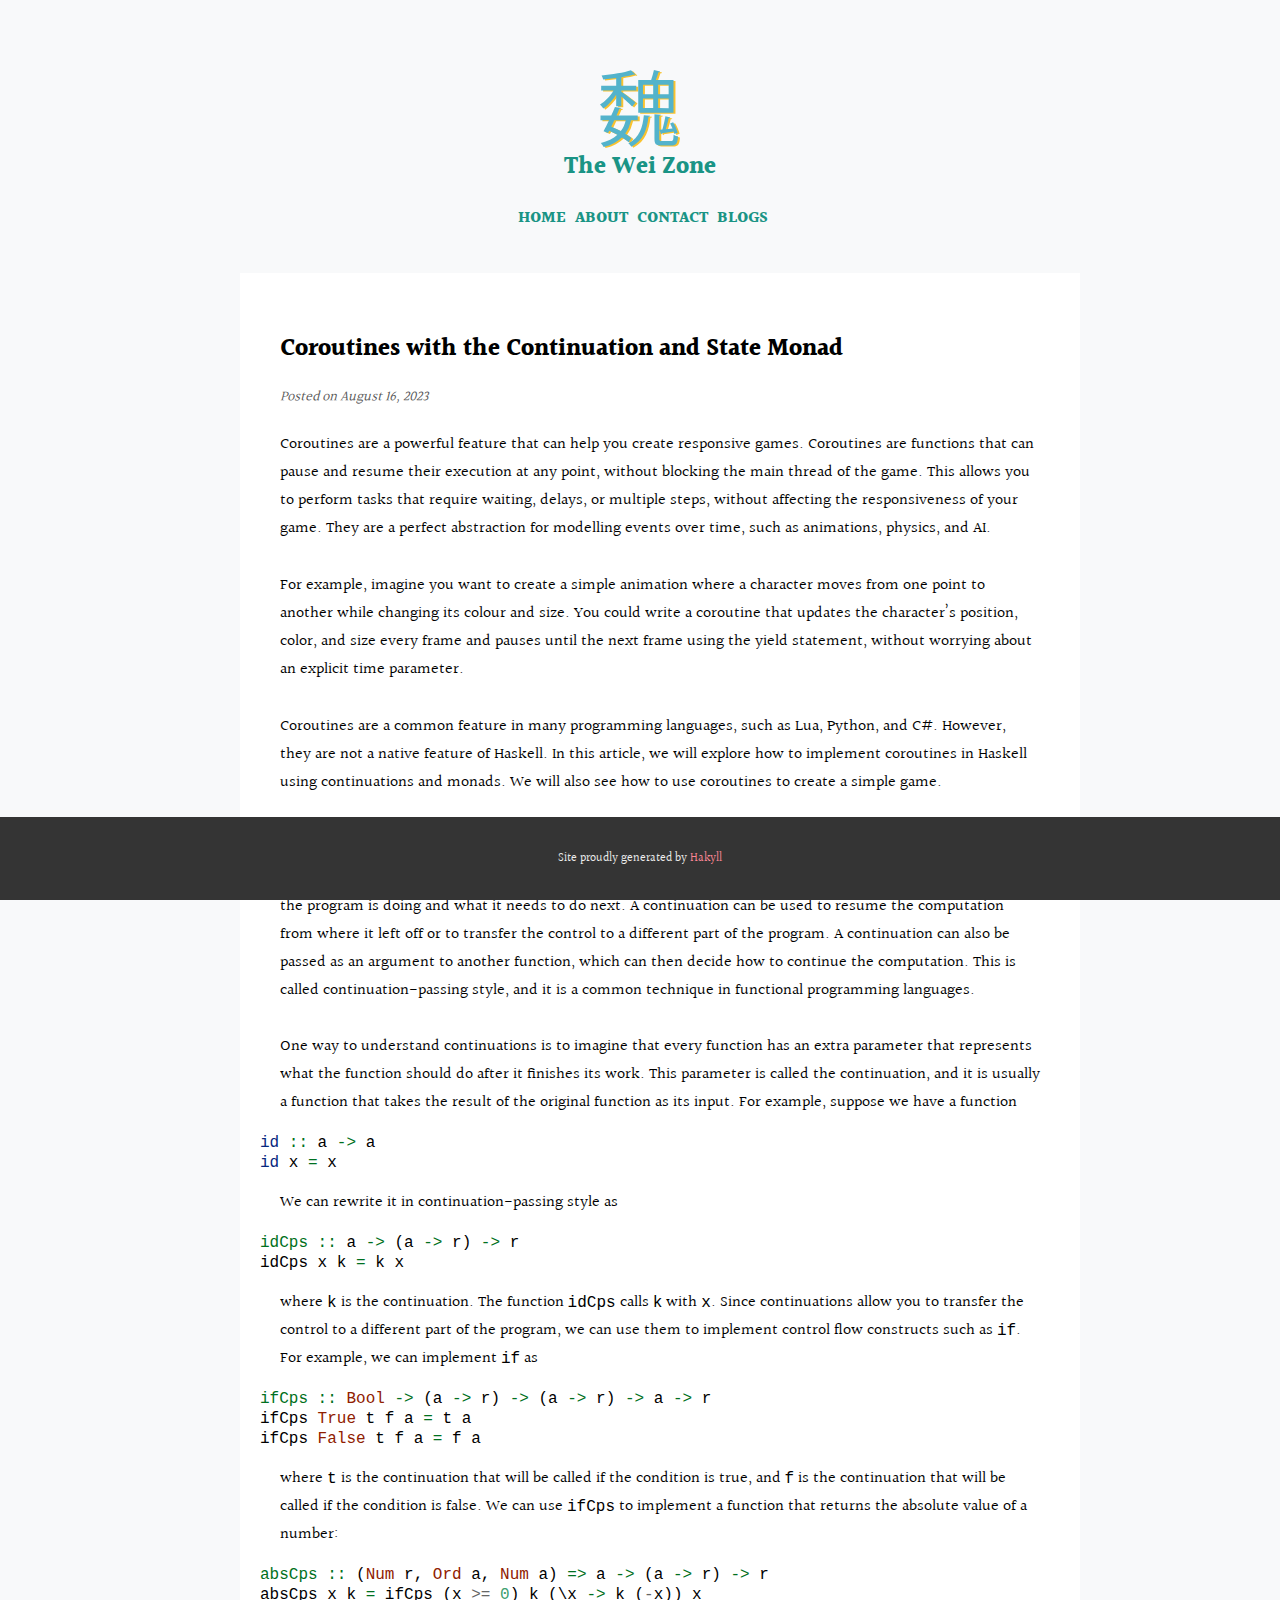
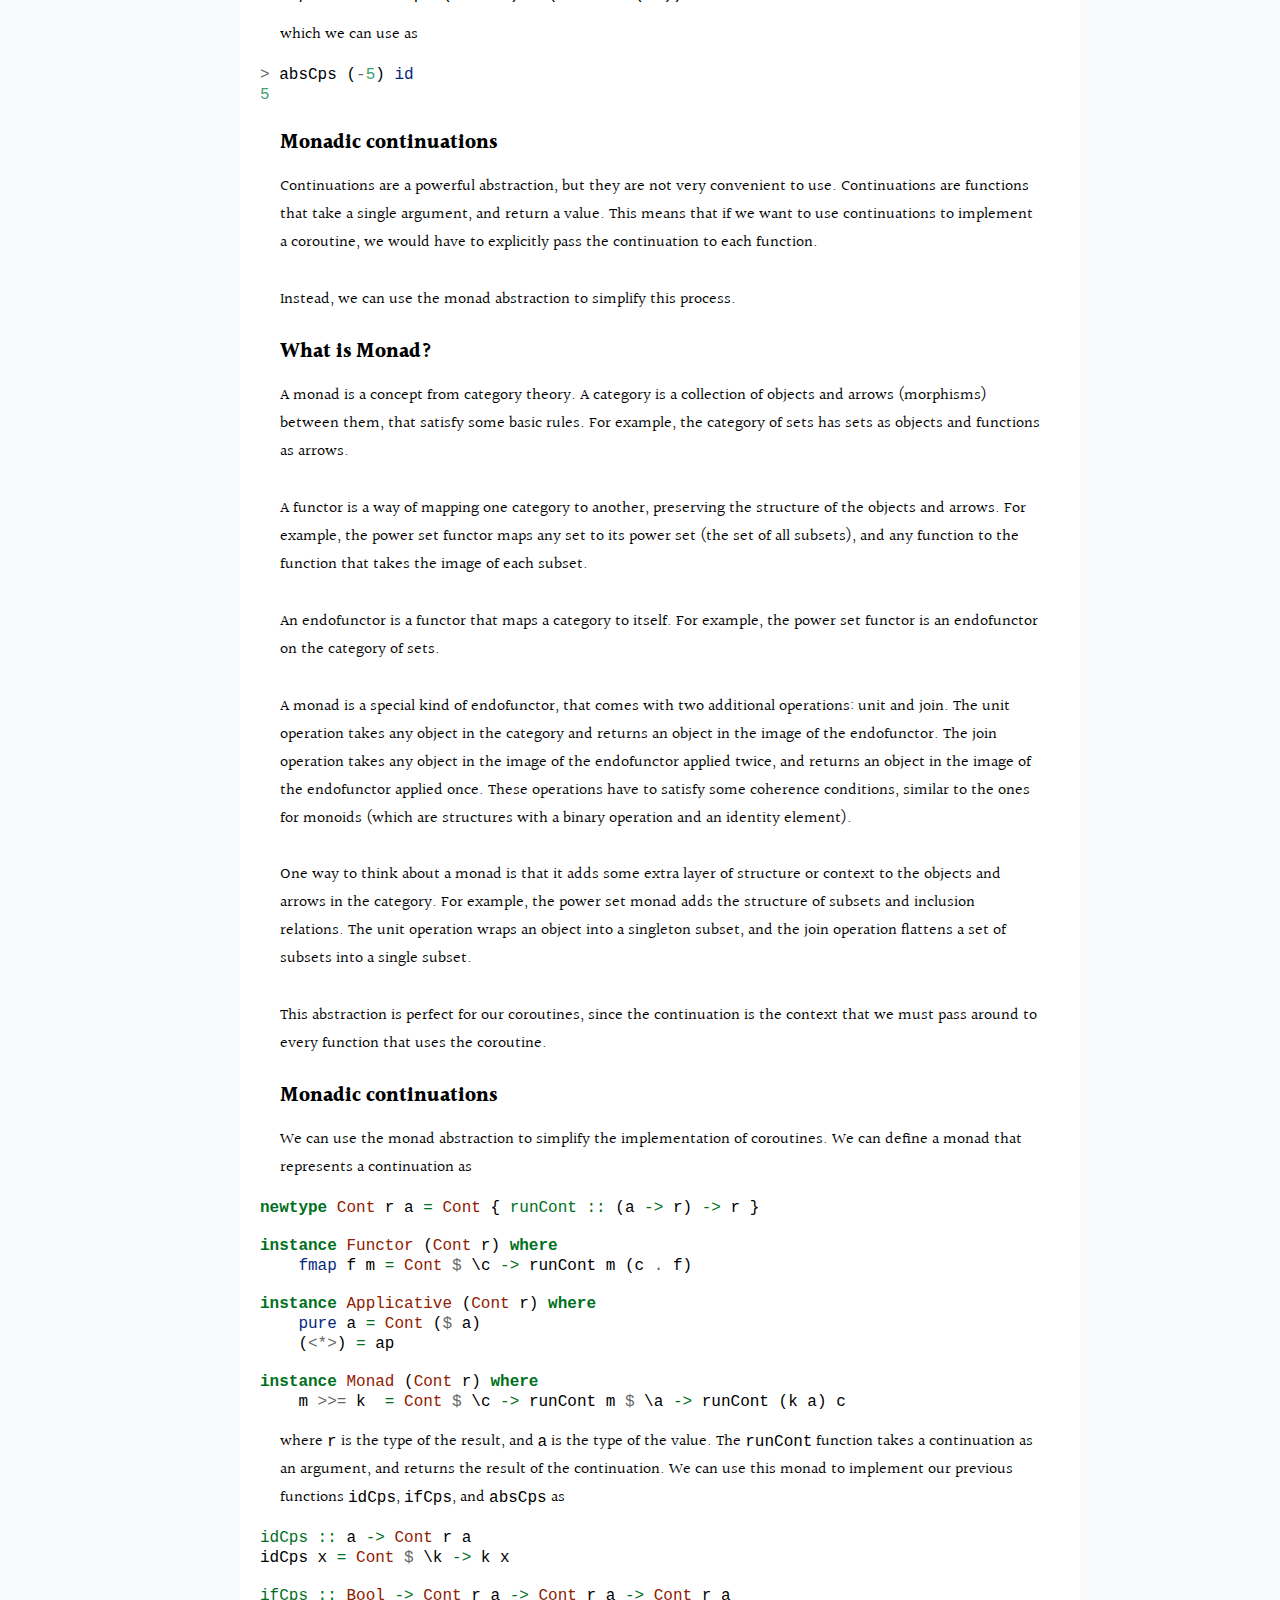
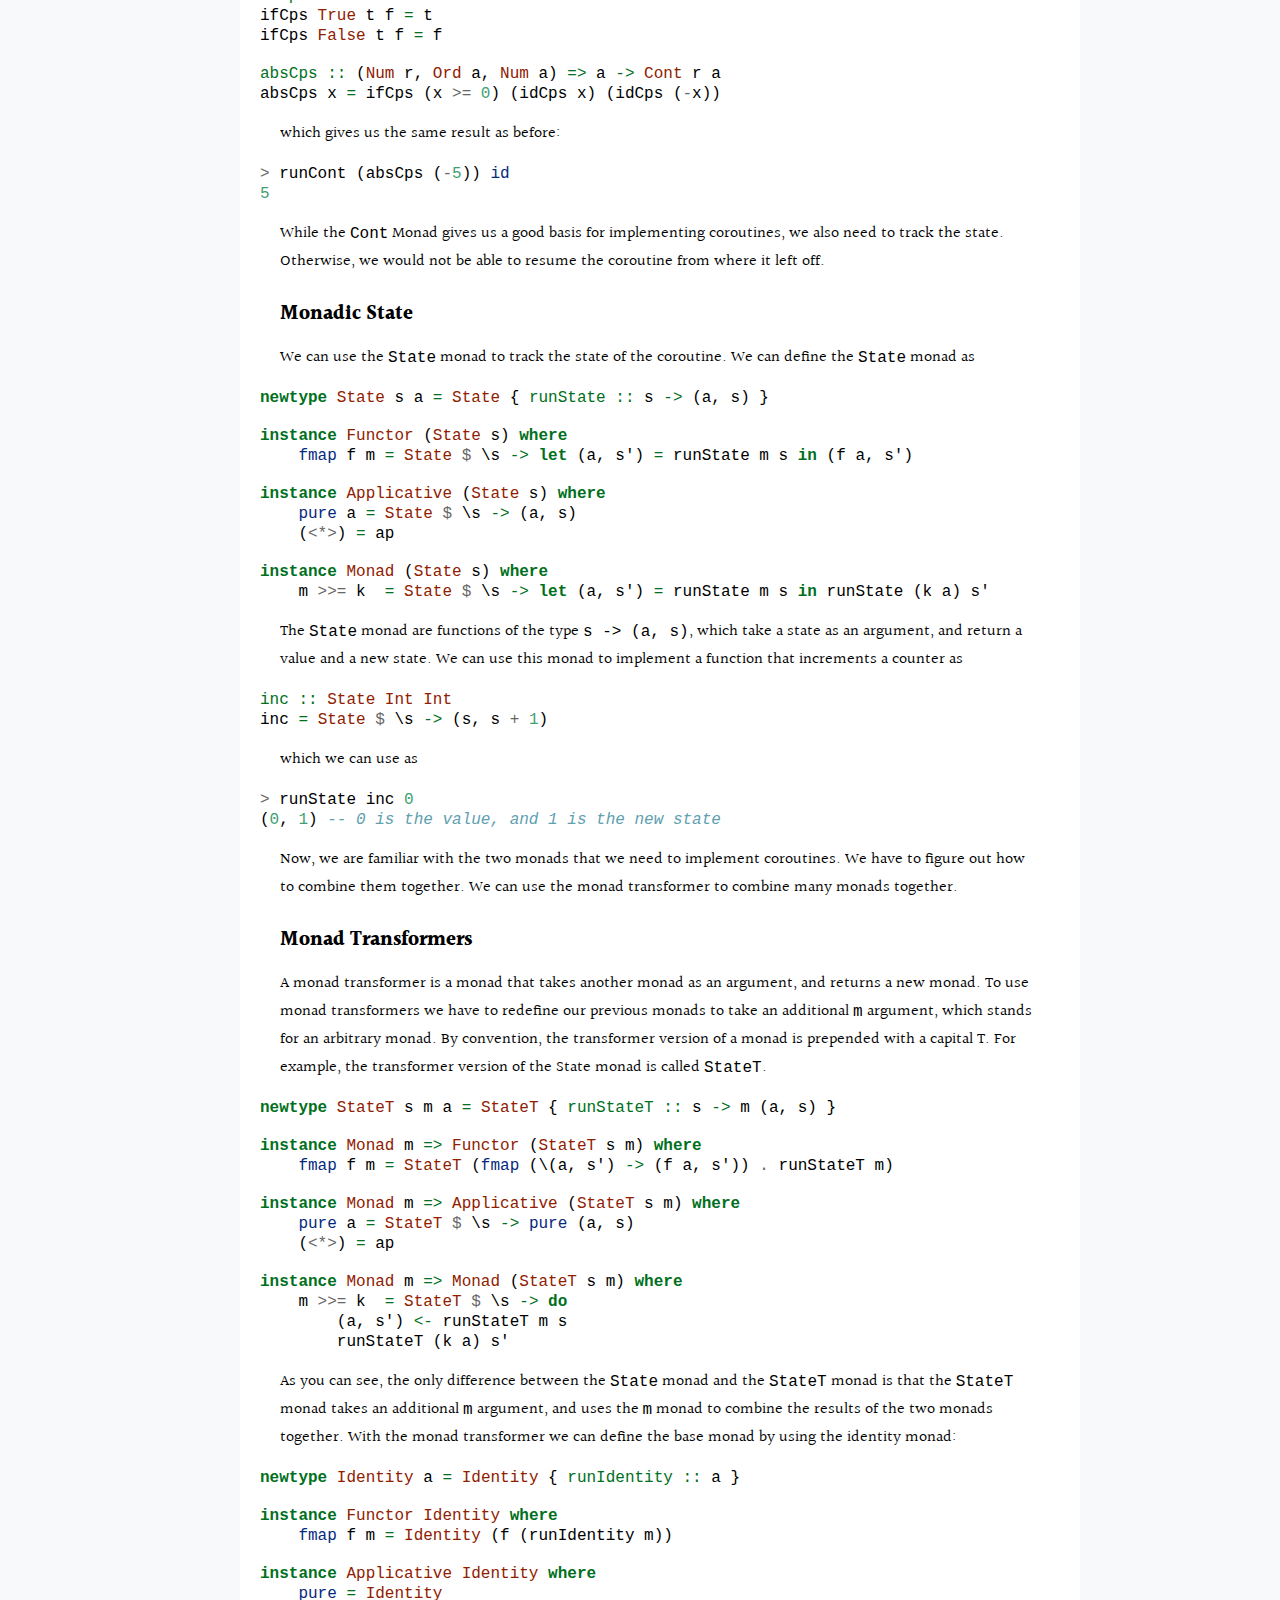
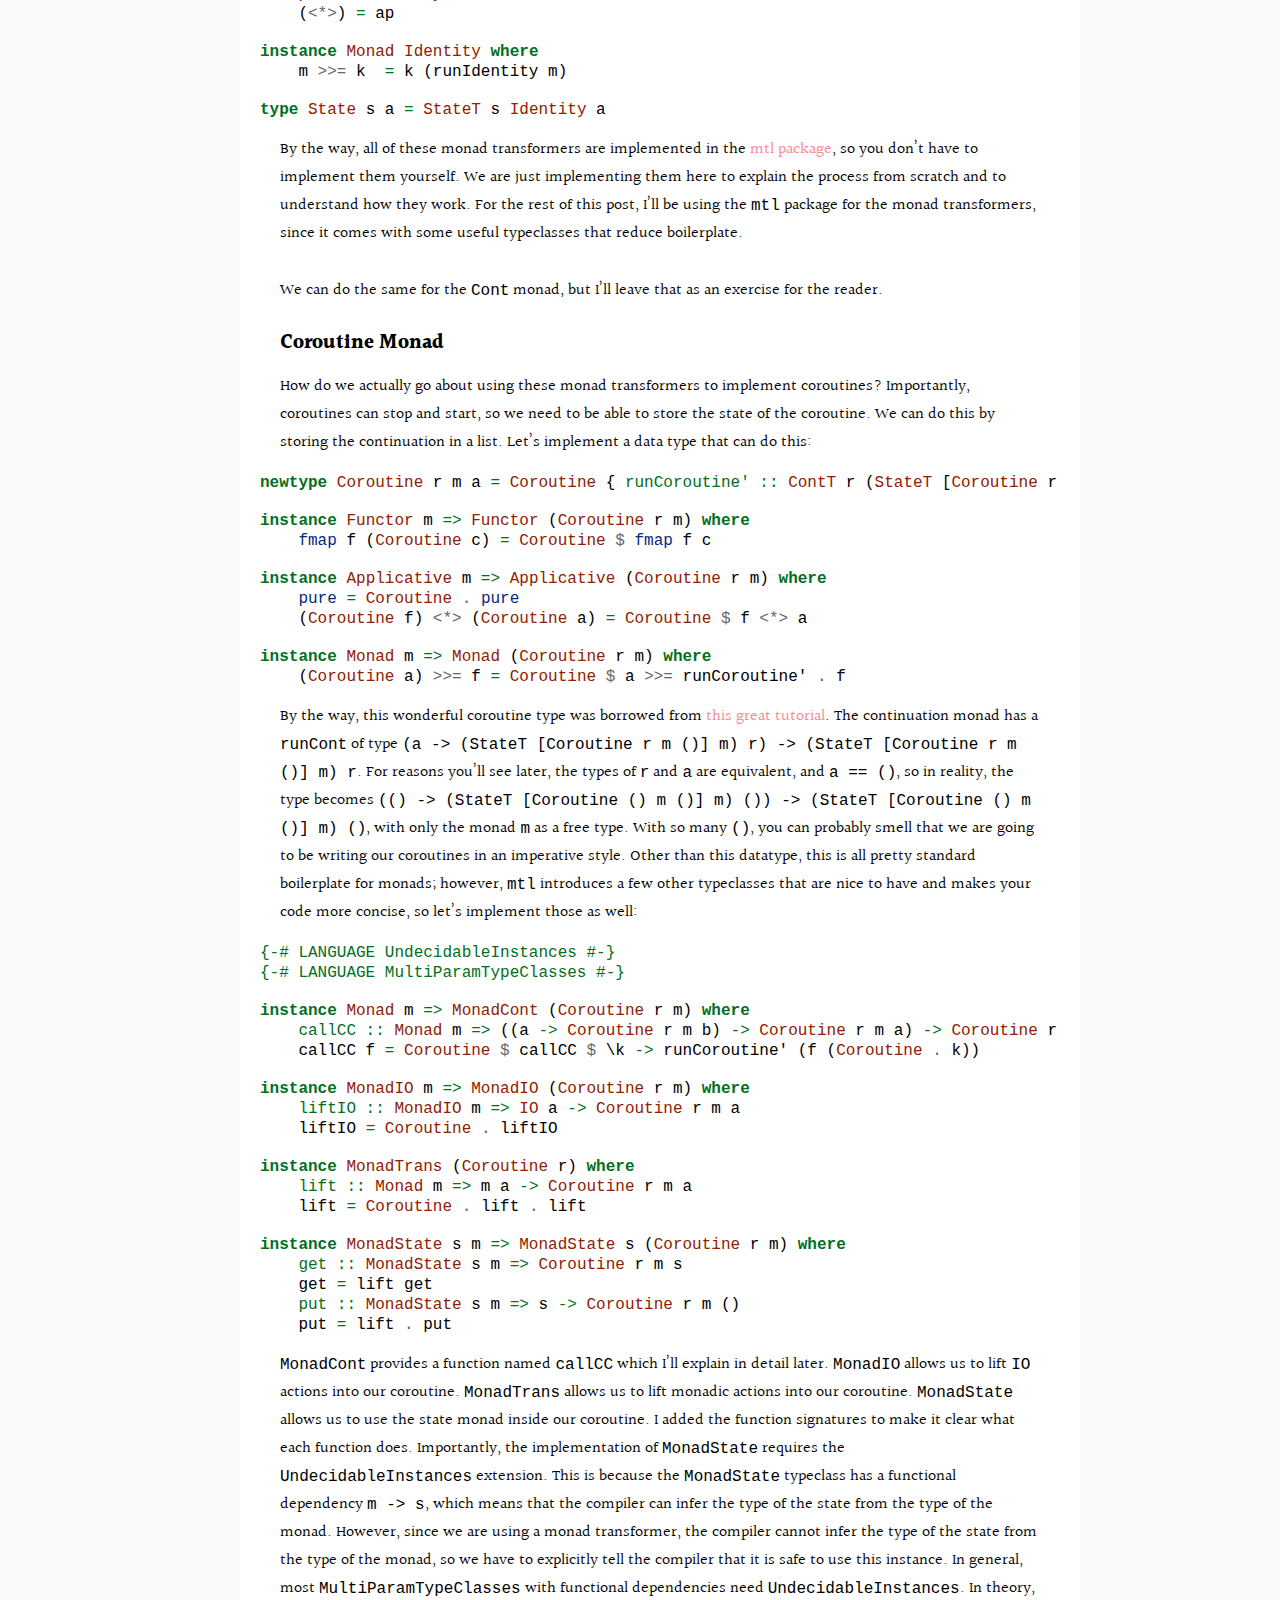
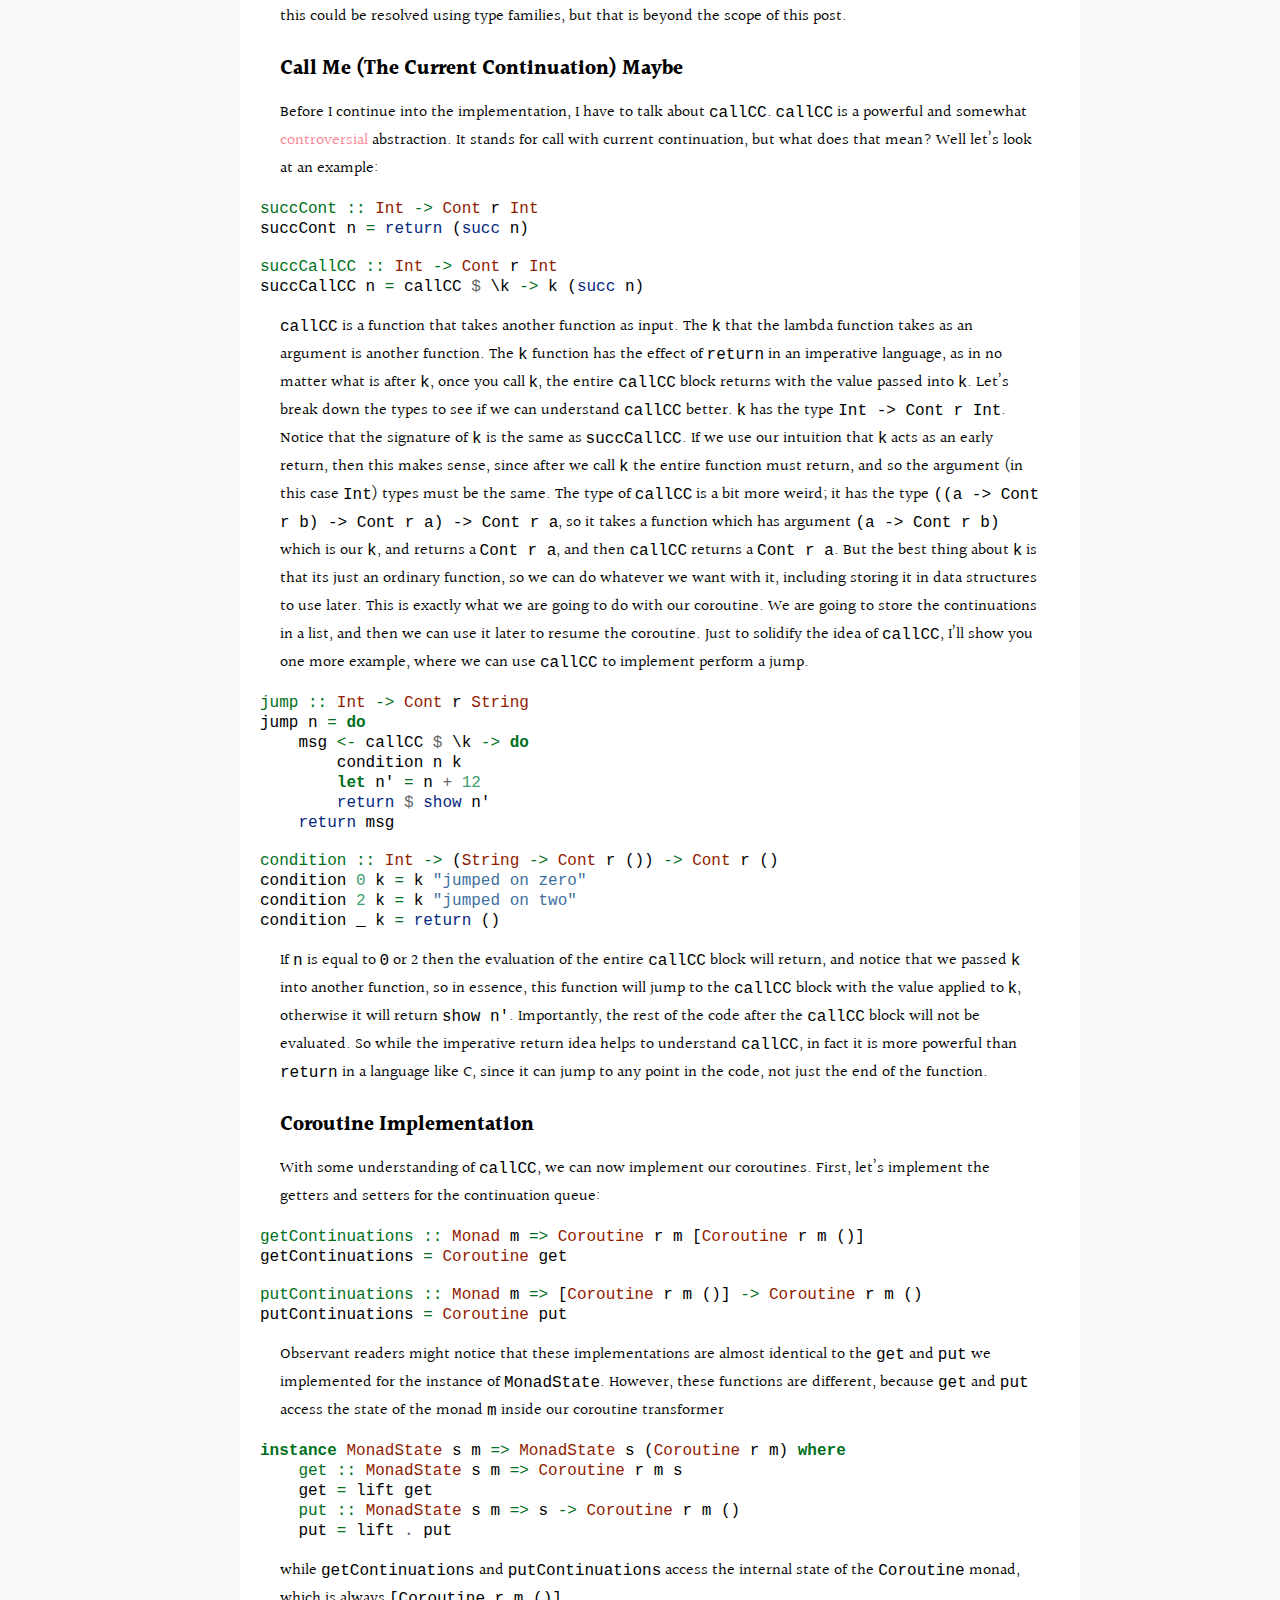
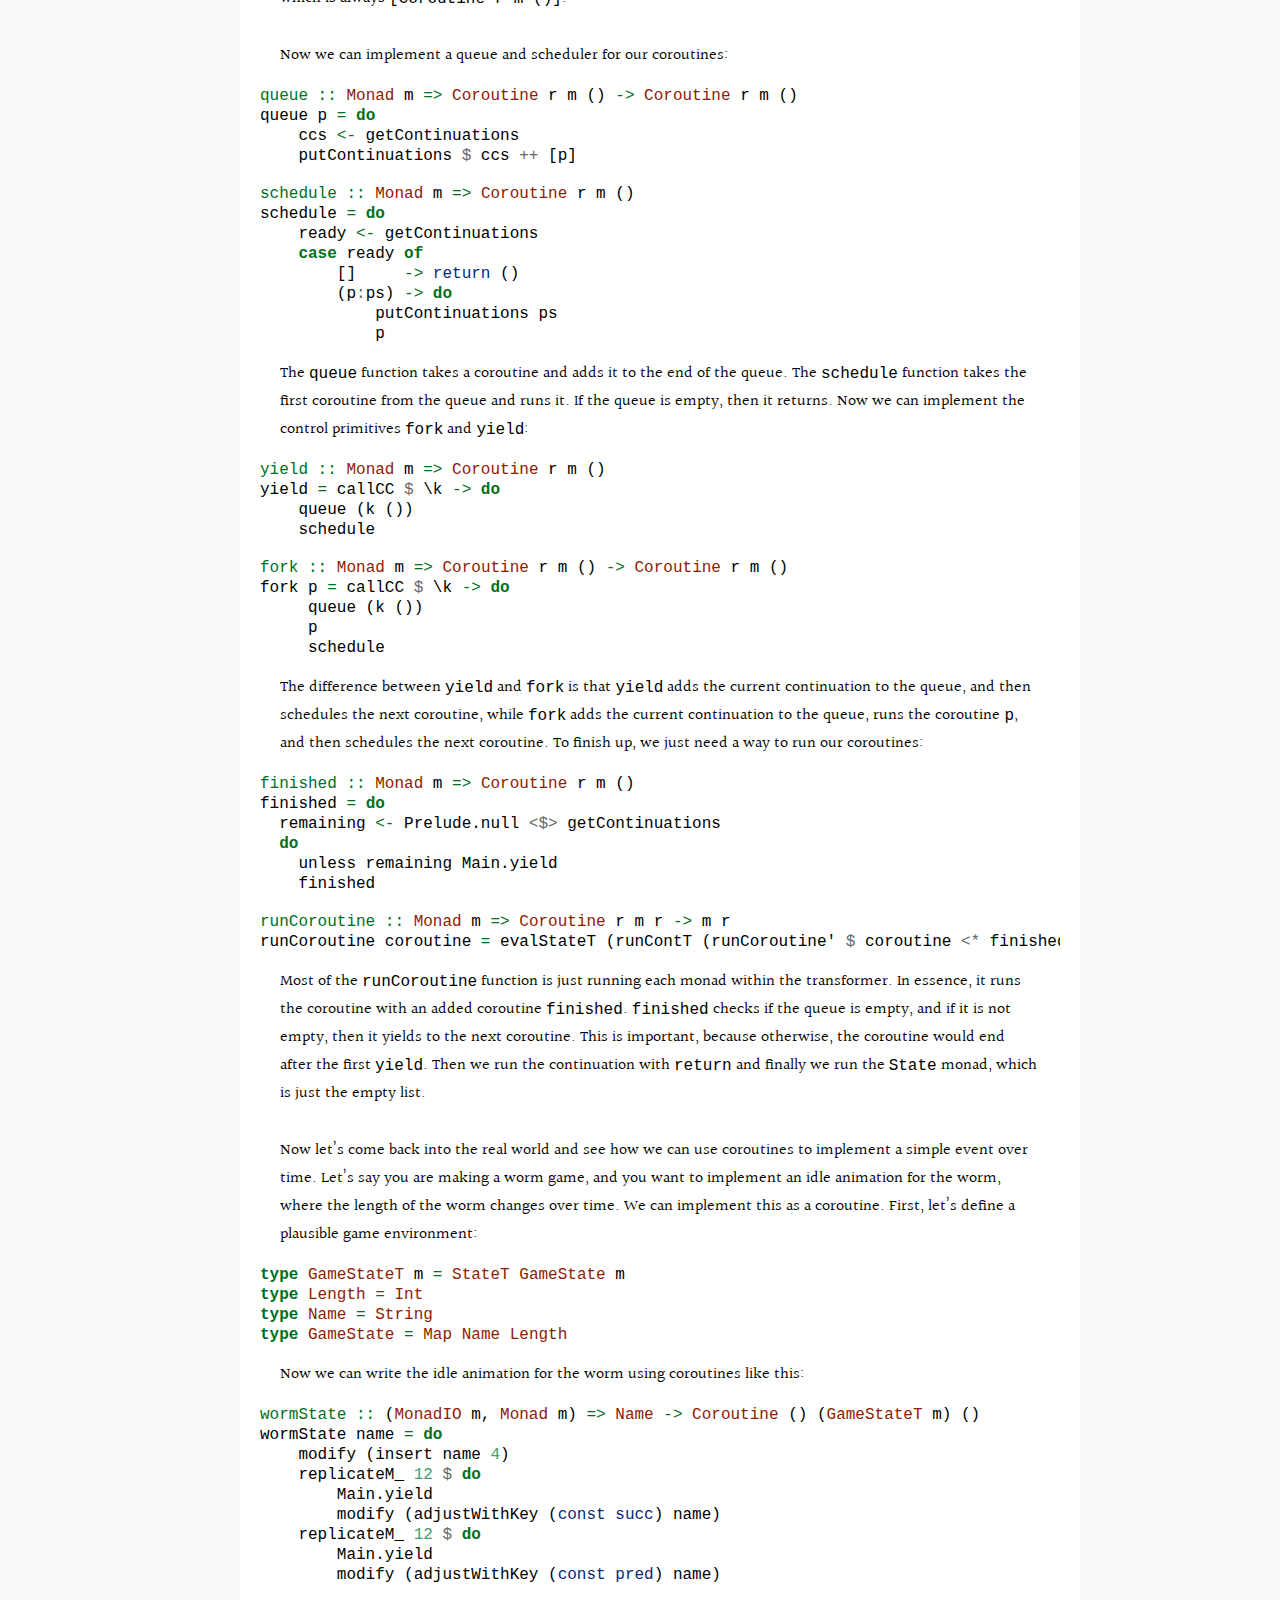
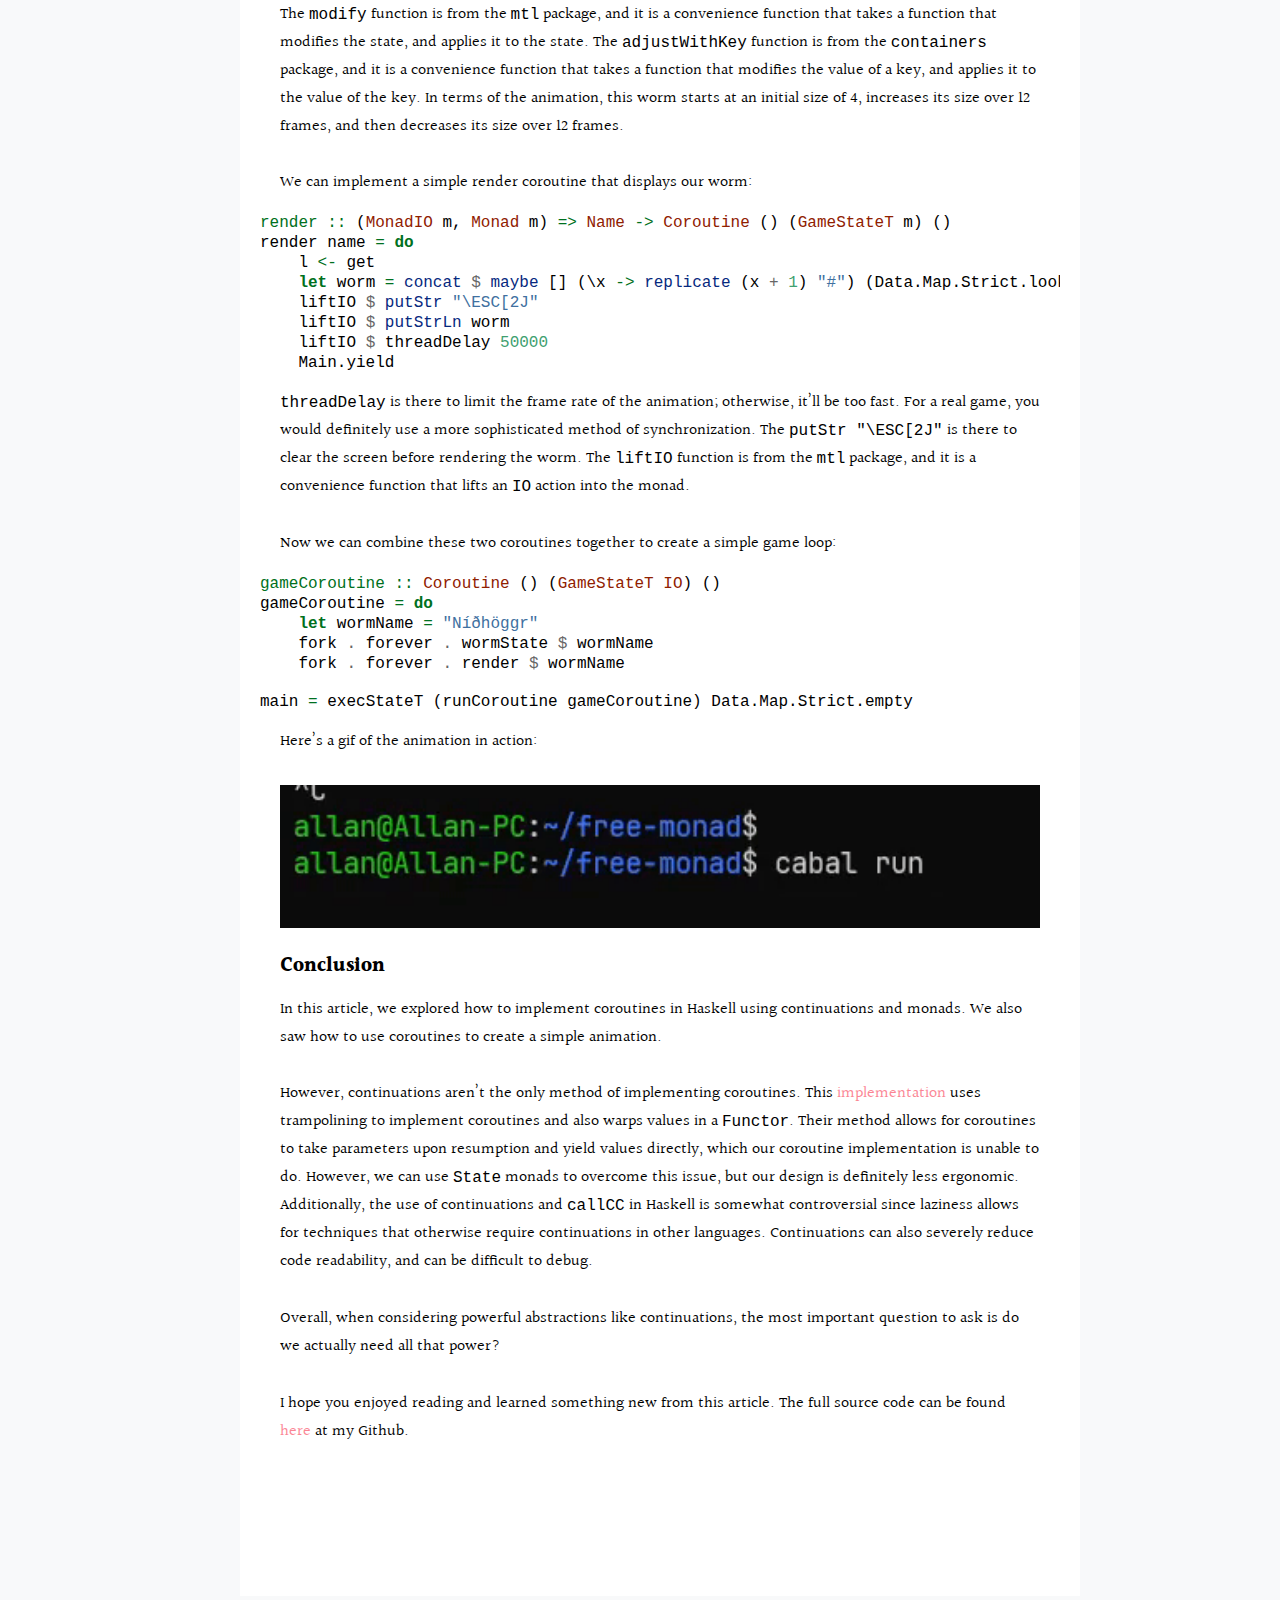
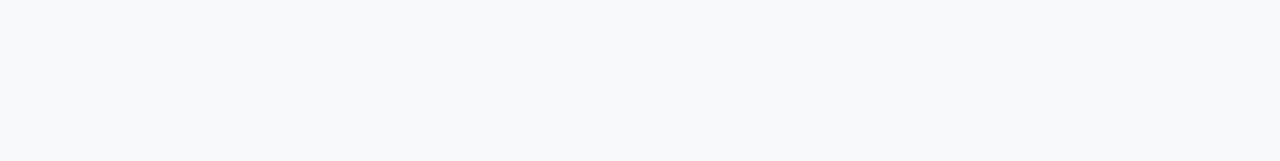
<file: docs/posts/2023-08-16-coroutineswithcontinuations.html>
<!doctype html>
<html lang="en">
    <head>
        <meta charset="utf-8">
        <meta http-equiv="x-ua-compatible" content="ie=edge">
        <meta name="viewport" content="width=device-width, initial-scale=1">
        <title>The Wei Zone</title>
        <link rel="stylesheet" href="../css/default.css" />
        <link rel="stylesheet" href="../css/syntax.css" />
    </head>
    <body>
        <script src="https://cdn.mathjax.org/mathjax/latest/MathJax.js?config=TeX-AMS-MML_HTMLorMML" type="text/javascript">
        </script>
        <header>
            <div class="logo">
                <img src="../images/wei-logo.svg" style="width:50%; max-width:80px; display: block; margin-left: auto; margin-right: auto;" />
                <a href="../">The Wei Zone</a>
            </div>
            <nav>
                <a href="../">Home</a>
                <a href="../about.html">About</a>
                <a href="../contact.html">Contact</a>
                <a href="../archive.html">Blogs</a>
            </nav>
        </header>

        <main role="main">
            <h1>Coroutines with the Continuation and State Monad</h1>
            
<article>
    <section class="header">
        <p>Posted on August 16, 2023</p><br>
        
    </section>
    <section>
        <p>Coroutines are a powerful feature that can help you create responsive games. Coroutines are functions that can pause and resume their execution at any point, without blocking the main thread of the game. This allows you to perform tasks that require waiting, delays, or multiple steps, without affecting the responsiveness of your game. They are a perfect abstraction for modelling events over time, such as animations, physics, and AI.</p>
<p>For example, imagine you want to create a simple animation where a character moves from one point to another while changing its colour and size. You could write a coroutine that updates the character’s position, color, and size every frame and pauses until the next frame using the yield statement, without worrying about an explicit time parameter.</p>
<p>Coroutines are a common feature in many programming languages, such as Lua, Python, and C#. However, they are not a native feature of Haskell. In this article, we will explore how to implement coroutines in Haskell using continuations and monads. We will also see how to use coroutines to create a simple game.</p>
<h2 id="what-is-a-continuation">What is a continuation?</h2>
<p>A continuation is a way of representing the state of a computation at any point in time. Like a snapshot of what the program is doing and what it needs to do next. A continuation can be used to resume the computation from where it left off or to transfer the control to a different part of the program. A continuation can also be passed as an argument to another function, which can then decide how to continue the computation. This is called continuation-passing style, and it is a common technique in functional programming languages.</p>
<p>One way to understand continuations is to imagine that every function has an extra parameter that represents what the function should do after it finishes its work. This parameter is called the continuation, and it is usually a function that takes the result of the original function as its input. For example, suppose we have a function</p>
<div class="sourceCode" id="cb1"><pre class="sourceCode haskell"><code class="sourceCode haskell"><span id="cb1-1"><a href="#cb1-1" aria-hidden="true" tabindex="-1"></a><span class="fu">id</span><span class="ot"> ::</span> a <span class="ot">-&gt;</span> a</span>
<span id="cb1-2"><a href="#cb1-2" aria-hidden="true" tabindex="-1"></a><span class="fu">id</span> x <span class="ot">=</span> x</span></code></pre></div>
<p>We can rewrite it in continuation-passing style as</p>
<div class="sourceCode" id="cb2"><pre class="sourceCode haskell"><code class="sourceCode haskell"><span id="cb2-1"><a href="#cb2-1" aria-hidden="true" tabindex="-1"></a><span class="ot">idCps ::</span> a <span class="ot">-&gt;</span> (a <span class="ot">-&gt;</span> r) <span class="ot">-&gt;</span> r</span>
<span id="cb2-2"><a href="#cb2-2" aria-hidden="true" tabindex="-1"></a>idCps x k <span class="ot">=</span> k x</span></code></pre></div>
<p>where <code>k</code> is the continuation. The function <code>idCps</code> calls <code>k</code> with <code>x</code>. Since continuations allow you to transfer the control to a different part of the program, we can use them to implement control flow constructs such as <code>if</code>. For example, we can implement <code>if</code> as</p>
<div class="sourceCode" id="cb3"><pre class="sourceCode haskell"><code class="sourceCode haskell"><span id="cb3-1"><a href="#cb3-1" aria-hidden="true" tabindex="-1"></a><span class="ot">ifCps ::</span> <span class="dt">Bool</span> <span class="ot">-&gt;</span> (a <span class="ot">-&gt;</span> r) <span class="ot">-&gt;</span> (a <span class="ot">-&gt;</span> r) <span class="ot">-&gt;</span> a <span class="ot">-&gt;</span> r</span>
<span id="cb3-2"><a href="#cb3-2" aria-hidden="true" tabindex="-1"></a>ifCps <span class="dt">True</span> t f a <span class="ot">=</span> t a</span>
<span id="cb3-3"><a href="#cb3-3" aria-hidden="true" tabindex="-1"></a>ifCps <span class="dt">False</span> t f a <span class="ot">=</span> f a</span></code></pre></div>
<p>where <code>t</code> is the continuation that will be called if the condition is true, and <code>f</code> is the continuation that will be called if the condition is false. We can use <code>ifCps</code> to implement a function that returns the absolute value of a number:</p>
<div class="sourceCode" id="cb4"><pre class="sourceCode haskell"><code class="sourceCode haskell"><span id="cb4-1"><a href="#cb4-1" aria-hidden="true" tabindex="-1"></a><span class="ot">absCps ::</span> (<span class="dt">Num</span> r, <span class="dt">Ord</span> a, <span class="dt">Num</span> a) <span class="ot">=&gt;</span> a <span class="ot">-&gt;</span> (a <span class="ot">-&gt;</span> r) <span class="ot">-&gt;</span> r</span>
<span id="cb4-2"><a href="#cb4-2" aria-hidden="true" tabindex="-1"></a>absCps x k <span class="ot">=</span> ifCps (x <span class="op">&gt;=</span> <span class="dv">0</span>) k (\x <span class="ot">-&gt;</span> k (<span class="op">-</span>x)) x</span></code></pre></div>
<p>which we can use as</p>
<div class="sourceCode" id="cb5"><pre class="sourceCode haskell"><code class="sourceCode haskell"><span id="cb5-1"><a href="#cb5-1" aria-hidden="true" tabindex="-1"></a><span class="op">&gt;</span> absCps (<span class="op">-</span><span class="dv">5</span>) <span class="fu">id</span></span>
<span id="cb5-2"><a href="#cb5-2" aria-hidden="true" tabindex="-1"></a><span class="dv">5</span></span></code></pre></div>
<h2 id="monadic-continuations">Monadic continuations</h2>
<p>Continuations are a powerful abstraction, but they are not very convenient to use. Continuations are functions that take a single argument, and return a value. This means that if we want to use continuations to implement a coroutine, we would have to explicitly pass the continuation to each function.</p>
<p>Instead, we can use the monad abstraction to simplify this process.</p>
<h2 id="what-is-monad">What is Monad?</h2>
<p>A monad is a concept from category theory. A category is a collection of objects and arrows (morphisms) between them, that satisfy some basic rules. For example, the category of sets has sets as objects and functions as arrows.</p>
<p>A functor is a way of mapping one category to another, preserving the structure of the objects and arrows. For example, the power set functor maps any set to its power set (the set of all subsets), and any function to the function that takes the image of each subset.</p>
<p>An endofunctor is a functor that maps a category to itself. For example, the power set functor is an endofunctor on the category of sets.</p>
<p>A monad is a special kind of endofunctor, that comes with two additional operations: unit and join. The unit operation takes any object in the category and returns an object in the image of the endofunctor. The join operation takes any object in the image of the endofunctor applied twice, and returns an object in the image of the endofunctor applied once. These operations have to satisfy some coherence conditions, similar to the ones for monoids (which are structures with a binary operation and an identity element).</p>
<p>One way to think about a monad is that it adds some extra layer of structure or context to the objects and arrows in the category. For example, the power set monad adds the structure of subsets and inclusion relations. The unit operation wraps an object into a singleton subset, and the join operation flattens a set of subsets into a single subset.</p>
<p>This abstraction is perfect for our coroutines, since the continuation is the context that we must pass around to every function that uses the coroutine.</p>
<h2 id="monadic-continuations-1">Monadic continuations</h2>
<p>We can use the monad abstraction to simplify the implementation of coroutines. We can define a monad that represents a continuation as</p>
<div class="sourceCode" id="cb6"><pre class="sourceCode haskell"><code class="sourceCode haskell"><span id="cb6-1"><a href="#cb6-1" aria-hidden="true" tabindex="-1"></a><span class="kw">newtype</span> <span class="dt">Cont</span> r a <span class="ot">=</span> <span class="dt">Cont</span> {<span class="ot"> runCont ::</span> (a <span class="ot">-&gt;</span> r) <span class="ot">-&gt;</span> r }</span>
<span id="cb6-2"><a href="#cb6-2" aria-hidden="true" tabindex="-1"></a></span>
<span id="cb6-3"><a href="#cb6-3" aria-hidden="true" tabindex="-1"></a><span class="kw">instance</span> <span class="dt">Functor</span> (<span class="dt">Cont</span> r) <span class="kw">where</span></span>
<span id="cb6-4"><a href="#cb6-4" aria-hidden="true" tabindex="-1"></a>    <span class="fu">fmap</span> f m <span class="ot">=</span> <span class="dt">Cont</span> <span class="op">$</span> \c <span class="ot">-&gt;</span> runCont m (c <span class="op">.</span> f)</span>
<span id="cb6-5"><a href="#cb6-5" aria-hidden="true" tabindex="-1"></a></span>
<span id="cb6-6"><a href="#cb6-6" aria-hidden="true" tabindex="-1"></a><span class="kw">instance</span> <span class="dt">Applicative</span> (<span class="dt">Cont</span> r) <span class="kw">where</span></span>
<span id="cb6-7"><a href="#cb6-7" aria-hidden="true" tabindex="-1"></a>    <span class="fu">pure</span> a <span class="ot">=</span> <span class="dt">Cont</span> (<span class="op">$</span> a)</span>
<span id="cb6-8"><a href="#cb6-8" aria-hidden="true" tabindex="-1"></a>    (<span class="op">&lt;*&gt;</span>) <span class="ot">=</span> ap</span>
<span id="cb6-9"><a href="#cb6-9" aria-hidden="true" tabindex="-1"></a></span>
<span id="cb6-10"><a href="#cb6-10" aria-hidden="true" tabindex="-1"></a><span class="kw">instance</span> <span class="dt">Monad</span> (<span class="dt">Cont</span> r) <span class="kw">where</span></span>
<span id="cb6-11"><a href="#cb6-11" aria-hidden="true" tabindex="-1"></a>    m <span class="op">&gt;&gt;=</span> k  <span class="ot">=</span> <span class="dt">Cont</span> <span class="op">$</span> \c <span class="ot">-&gt;</span> runCont m <span class="op">$</span> \a <span class="ot">-&gt;</span> runCont (k a) c</span></code></pre></div>
<p>where <code>r</code> is the type of the result, and <code>a</code> is the type of the value. The <code>runCont</code> function takes a continuation as an argument, and returns the result of the continuation. We can use this monad to implement our previous functions <code>idCps</code>, <code>ifCps</code>, and <code>absCps</code> as</p>
<div class="sourceCode" id="cb7"><pre class="sourceCode haskell"><code class="sourceCode haskell"><span id="cb7-1"><a href="#cb7-1" aria-hidden="true" tabindex="-1"></a><span class="ot">idCps ::</span> a <span class="ot">-&gt;</span> <span class="dt">Cont</span> r a</span>
<span id="cb7-2"><a href="#cb7-2" aria-hidden="true" tabindex="-1"></a>idCps x <span class="ot">=</span> <span class="dt">Cont</span> <span class="op">$</span> \k <span class="ot">-&gt;</span> k x</span>
<span id="cb7-3"><a href="#cb7-3" aria-hidden="true" tabindex="-1"></a></span>
<span id="cb7-4"><a href="#cb7-4" aria-hidden="true" tabindex="-1"></a><span class="ot">ifCps ::</span> <span class="dt">Bool</span> <span class="ot">-&gt;</span> <span class="dt">Cont</span> r a <span class="ot">-&gt;</span> <span class="dt">Cont</span> r a <span class="ot">-&gt;</span> <span class="dt">Cont</span> r a</span>
<span id="cb7-5"><a href="#cb7-5" aria-hidden="true" tabindex="-1"></a>ifCps <span class="dt">True</span> t f <span class="ot">=</span> t</span>
<span id="cb7-6"><a href="#cb7-6" aria-hidden="true" tabindex="-1"></a>ifCps <span class="dt">False</span> t f <span class="ot">=</span> f</span>
<span id="cb7-7"><a href="#cb7-7" aria-hidden="true" tabindex="-1"></a></span>
<span id="cb7-8"><a href="#cb7-8" aria-hidden="true" tabindex="-1"></a><span class="ot">absCps ::</span> (<span class="dt">Num</span> r, <span class="dt">Ord</span> a, <span class="dt">Num</span> a) <span class="ot">=&gt;</span> a <span class="ot">-&gt;</span> <span class="dt">Cont</span> r a</span>
<span id="cb7-9"><a href="#cb7-9" aria-hidden="true" tabindex="-1"></a>absCps x <span class="ot">=</span> ifCps (x <span class="op">&gt;=</span> <span class="dv">0</span>) (idCps x) (idCps (<span class="op">-</span>x))</span></code></pre></div>
<p>which gives us the same result as before:</p>
<div class="sourceCode" id="cb8"><pre class="sourceCode haskell"><code class="sourceCode haskell"><span id="cb8-1"><a href="#cb8-1" aria-hidden="true" tabindex="-1"></a><span class="op">&gt;</span> runCont (absCps (<span class="op">-</span><span class="dv">5</span>)) <span class="fu">id</span></span>
<span id="cb8-2"><a href="#cb8-2" aria-hidden="true" tabindex="-1"></a><span class="dv">5</span></span></code></pre></div>
<p>While the <code>Cont</code> Monad gives us a good basis for implementing coroutines, we also need to track the state. Otherwise, we would not be able to resume the coroutine from where it left off.</p>
<h2 id="monadic-state">Monadic State</h2>
<p>We can use the <code>State</code> monad to track the state of the coroutine. We can define the <code>State</code> monad as</p>
<div class="sourceCode" id="cb9"><pre class="sourceCode haskell"><code class="sourceCode haskell"><span id="cb9-1"><a href="#cb9-1" aria-hidden="true" tabindex="-1"></a><span class="kw">newtype</span> <span class="dt">State</span> s a <span class="ot">=</span> <span class="dt">State</span> {<span class="ot"> runState ::</span> s <span class="ot">-&gt;</span> (a, s) }</span>
<span id="cb9-2"><a href="#cb9-2" aria-hidden="true" tabindex="-1"></a></span>
<span id="cb9-3"><a href="#cb9-3" aria-hidden="true" tabindex="-1"></a><span class="kw">instance</span> <span class="dt">Functor</span> (<span class="dt">State</span> s) <span class="kw">where</span></span>
<span id="cb9-4"><a href="#cb9-4" aria-hidden="true" tabindex="-1"></a>    <span class="fu">fmap</span> f m <span class="ot">=</span> <span class="dt">State</span> <span class="op">$</span> \s <span class="ot">-&gt;</span> <span class="kw">let</span> (a, s') <span class="ot">=</span> runState m s <span class="kw">in</span> (f a, s')</span>
<span id="cb9-5"><a href="#cb9-5" aria-hidden="true" tabindex="-1"></a></span>
<span id="cb9-6"><a href="#cb9-6" aria-hidden="true" tabindex="-1"></a><span class="kw">instance</span> <span class="dt">Applicative</span> (<span class="dt">State</span> s) <span class="kw">where</span></span>
<span id="cb9-7"><a href="#cb9-7" aria-hidden="true" tabindex="-1"></a>    <span class="fu">pure</span> a <span class="ot">=</span> <span class="dt">State</span> <span class="op">$</span> \s <span class="ot">-&gt;</span> (a, s)</span>
<span id="cb9-8"><a href="#cb9-8" aria-hidden="true" tabindex="-1"></a>    (<span class="op">&lt;*&gt;</span>) <span class="ot">=</span> ap</span>
<span id="cb9-9"><a href="#cb9-9" aria-hidden="true" tabindex="-1"></a></span>
<span id="cb9-10"><a href="#cb9-10" aria-hidden="true" tabindex="-1"></a><span class="kw">instance</span> <span class="dt">Monad</span> (<span class="dt">State</span> s) <span class="kw">where</span></span>
<span id="cb9-11"><a href="#cb9-11" aria-hidden="true" tabindex="-1"></a>    m <span class="op">&gt;&gt;=</span> k  <span class="ot">=</span> <span class="dt">State</span> <span class="op">$</span> \s <span class="ot">-&gt;</span> <span class="kw">let</span> (a, s') <span class="ot">=</span> runState m s <span class="kw">in</span> runState (k a) s'</span></code></pre></div>
<p>The <code>State</code> monad are functions of the type <code>s -&gt; (a, s)</code>, which take a state as an argument, and return a value and a new state. We can use this monad to implement a function that increments a counter as</p>
<div class="sourceCode" id="cb10"><pre class="sourceCode haskell"><code class="sourceCode haskell"><span id="cb10-1"><a href="#cb10-1" aria-hidden="true" tabindex="-1"></a><span class="ot">inc ::</span> <span class="dt">State</span> <span class="dt">Int</span> <span class="dt">Int</span></span>
<span id="cb10-2"><a href="#cb10-2" aria-hidden="true" tabindex="-1"></a>inc <span class="ot">=</span> <span class="dt">State</span> <span class="op">$</span> \s <span class="ot">-&gt;</span> (s, s <span class="op">+</span> <span class="dv">1</span>)</span></code></pre></div>
<p>which we can use as</p>
<div class="sourceCode" id="cb11"><pre class="sourceCode haskell"><code class="sourceCode haskell"><span id="cb11-1"><a href="#cb11-1" aria-hidden="true" tabindex="-1"></a><span class="op">&gt;</span> runState inc <span class="dv">0</span></span>
<span id="cb11-2"><a href="#cb11-2" aria-hidden="true" tabindex="-1"></a>(<span class="dv">0</span>, <span class="dv">1</span>) <span class="co">-- 0 is the value, and 1 is the new state</span></span></code></pre></div>
<p>Now, we are familiar with the two monads that we need to implement coroutines. We have to figure out how to combine them together. We can use the monad transformer to combine many monads together.</p>
<h2 id="monad-transformers">Monad Transformers</h2>
<p>A monad transformer is a monad that takes another monad as an argument, and returns a new monad. To use monad transformers we have to redefine our previous monads to take an additional <code>m</code> argument, which stands for an arbitrary monad. By convention, the transformer version of a monad is prepended with a capital T. For example, the transformer version of the State monad is called <code>StateT</code>.</p>
<div class="sourceCode" id="cb12"><pre class="sourceCode haskell"><code class="sourceCode haskell"><span id="cb12-1"><a href="#cb12-1" aria-hidden="true" tabindex="-1"></a><span class="kw">newtype</span> <span class="dt">StateT</span> s m a <span class="ot">=</span> <span class="dt">StateT</span> {<span class="ot"> runStateT ::</span> s <span class="ot">-&gt;</span> m (a, s) }</span>
<span id="cb12-2"><a href="#cb12-2" aria-hidden="true" tabindex="-1"></a></span>
<span id="cb12-3"><a href="#cb12-3" aria-hidden="true" tabindex="-1"></a><span class="kw">instance</span> <span class="dt">Monad</span> m <span class="ot">=&gt;</span> <span class="dt">Functor</span> (<span class="dt">StateT</span> s m) <span class="kw">where</span></span>
<span id="cb12-4"><a href="#cb12-4" aria-hidden="true" tabindex="-1"></a>    <span class="fu">fmap</span> f m <span class="ot">=</span> <span class="dt">StateT</span> (<span class="fu">fmap</span> (\(a, s') <span class="ot">-&gt;</span> (f a, s')) <span class="op">.</span> runStateT m)</span>
<span id="cb12-5"><a href="#cb12-5" aria-hidden="true" tabindex="-1"></a></span>
<span id="cb12-6"><a href="#cb12-6" aria-hidden="true" tabindex="-1"></a><span class="kw">instance</span> <span class="dt">Monad</span> m <span class="ot">=&gt;</span> <span class="dt">Applicative</span> (<span class="dt">StateT</span> s m) <span class="kw">where</span></span>
<span id="cb12-7"><a href="#cb12-7" aria-hidden="true" tabindex="-1"></a>    <span class="fu">pure</span> a <span class="ot">=</span> <span class="dt">StateT</span> <span class="op">$</span> \s <span class="ot">-&gt;</span> <span class="fu">pure</span> (a, s)</span>
<span id="cb12-8"><a href="#cb12-8" aria-hidden="true" tabindex="-1"></a>    (<span class="op">&lt;*&gt;</span>) <span class="ot">=</span> ap</span>
<span id="cb12-9"><a href="#cb12-9" aria-hidden="true" tabindex="-1"></a></span>
<span id="cb12-10"><a href="#cb12-10" aria-hidden="true" tabindex="-1"></a><span class="kw">instance</span> <span class="dt">Monad</span> m <span class="ot">=&gt;</span> <span class="dt">Monad</span> (<span class="dt">StateT</span> s m) <span class="kw">where</span></span>
<span id="cb12-11"><a href="#cb12-11" aria-hidden="true" tabindex="-1"></a>    m <span class="op">&gt;&gt;=</span> k  <span class="ot">=</span> <span class="dt">StateT</span> <span class="op">$</span> \s <span class="ot">-&gt;</span> <span class="kw">do</span></span>
<span id="cb12-12"><a href="#cb12-12" aria-hidden="true" tabindex="-1"></a>        (a, s') <span class="ot">&lt;-</span> runStateT m s</span>
<span id="cb12-13"><a href="#cb12-13" aria-hidden="true" tabindex="-1"></a>        runStateT (k a) s'</span></code></pre></div>
<p>As you can see, the only difference between the <code>State</code> monad and the <code>StateT</code> monad is that the <code>StateT</code> monad takes an additional <code>m</code> argument, and uses the <code>m</code> monad to combine the results of the two monads together. With the monad transformer we can define the base monad by using the identity monad:</p>
<div class="sourceCode" id="cb13"><pre class="sourceCode haskell"><code class="sourceCode haskell"><span id="cb13-1"><a href="#cb13-1" aria-hidden="true" tabindex="-1"></a><span class="kw">newtype</span> <span class="dt">Identity</span> a <span class="ot">=</span> <span class="dt">Identity</span> {<span class="ot"> runIdentity ::</span> a }</span>
<span id="cb13-2"><a href="#cb13-2" aria-hidden="true" tabindex="-1"></a></span>
<span id="cb13-3"><a href="#cb13-3" aria-hidden="true" tabindex="-1"></a><span class="kw">instance</span> <span class="dt">Functor</span> <span class="dt">Identity</span> <span class="kw">where</span></span>
<span id="cb13-4"><a href="#cb13-4" aria-hidden="true" tabindex="-1"></a>    <span class="fu">fmap</span> f m <span class="ot">=</span> <span class="dt">Identity</span> (f (runIdentity m))</span>
<span id="cb13-5"><a href="#cb13-5" aria-hidden="true" tabindex="-1"></a></span>
<span id="cb13-6"><a href="#cb13-6" aria-hidden="true" tabindex="-1"></a><span class="kw">instance</span> <span class="dt">Applicative</span> <span class="dt">Identity</span> <span class="kw">where</span></span>
<span id="cb13-7"><a href="#cb13-7" aria-hidden="true" tabindex="-1"></a>    <span class="fu">pure</span> <span class="ot">=</span> <span class="dt">Identity</span></span>
<span id="cb13-8"><a href="#cb13-8" aria-hidden="true" tabindex="-1"></a>    (<span class="op">&lt;*&gt;</span>) <span class="ot">=</span> ap</span>
<span id="cb13-9"><a href="#cb13-9" aria-hidden="true" tabindex="-1"></a></span>
<span id="cb13-10"><a href="#cb13-10" aria-hidden="true" tabindex="-1"></a><span class="kw">instance</span> <span class="dt">Monad</span> <span class="dt">Identity</span> <span class="kw">where</span></span>
<span id="cb13-11"><a href="#cb13-11" aria-hidden="true" tabindex="-1"></a>    m <span class="op">&gt;&gt;=</span> k  <span class="ot">=</span> k (runIdentity m)</span>
<span id="cb13-12"><a href="#cb13-12" aria-hidden="true" tabindex="-1"></a></span>
<span id="cb13-13"><a href="#cb13-13" aria-hidden="true" tabindex="-1"></a><span class="kw">type</span> <span class="dt">State</span> s a <span class="ot">=</span> <span class="dt">StateT</span> s <span class="dt">Identity</span> a</span></code></pre></div>
<p>By the way, all of these monad transformers are implemented in the <a href="https://hackage.haskell.org/package/mtl">mtl package</a>, so you don’t have to implement them yourself. We are just implementing them here to explain the process from scratch and to understand how they work. For the rest of this post, I’ll be using the <code>mtl</code> package for the monad transformers, since it comes with some useful typeclasses that reduce boilerplate.</p>
<p>We can do the same for the <code>Cont</code> monad, but I’ll leave that as an exercise for the reader.</p>
<h2 id="coroutine-monad">Coroutine Monad</h2>
<p>How do we actually go about using these monad transformers to implement coroutines? Importantly, coroutines can stop and start, so we need to be able to store the state of the coroutine. We can do this by storing the continuation in a list. Let’s implement a data type that can do this:</p>
<div class="sourceCode" id="cb14"><pre class="sourceCode haskell"><code class="sourceCode haskell"><span id="cb14-1"><a href="#cb14-1" aria-hidden="true" tabindex="-1"></a><span class="kw">newtype</span> <span class="dt">Coroutine</span> r m a <span class="ot">=</span> <span class="dt">Coroutine</span> {<span class="ot"> runCoroutine' ::</span> <span class="dt">ContT</span> r (<span class="dt">StateT</span> [<span class="dt">Coroutine</span> r m ()] m) a }</span>
<span id="cb14-2"><a href="#cb14-2" aria-hidden="true" tabindex="-1"></a></span>
<span id="cb14-3"><a href="#cb14-3" aria-hidden="true" tabindex="-1"></a><span class="kw">instance</span> <span class="dt">Functor</span> m <span class="ot">=&gt;</span> <span class="dt">Functor</span> (<span class="dt">Coroutine</span> r m) <span class="kw">where</span></span>
<span id="cb14-4"><a href="#cb14-4" aria-hidden="true" tabindex="-1"></a>    <span class="fu">fmap</span> f (<span class="dt">Coroutine</span> c) <span class="ot">=</span> <span class="dt">Coroutine</span> <span class="op">$</span> <span class="fu">fmap</span> f c</span>
<span id="cb14-5"><a href="#cb14-5" aria-hidden="true" tabindex="-1"></a></span>
<span id="cb14-6"><a href="#cb14-6" aria-hidden="true" tabindex="-1"></a><span class="kw">instance</span> <span class="dt">Applicative</span> m <span class="ot">=&gt;</span> <span class="dt">Applicative</span> (<span class="dt">Coroutine</span> r m) <span class="kw">where</span></span>
<span id="cb14-7"><a href="#cb14-7" aria-hidden="true" tabindex="-1"></a>    <span class="fu">pure</span> <span class="ot">=</span> <span class="dt">Coroutine</span> <span class="op">.</span> <span class="fu">pure</span></span>
<span id="cb14-8"><a href="#cb14-8" aria-hidden="true" tabindex="-1"></a>    (<span class="dt">Coroutine</span> f) <span class="op">&lt;*&gt;</span> (<span class="dt">Coroutine</span> a) <span class="ot">=</span> <span class="dt">Coroutine</span> <span class="op">$</span> f <span class="op">&lt;*&gt;</span> a</span>
<span id="cb14-9"><a href="#cb14-9" aria-hidden="true" tabindex="-1"></a></span>
<span id="cb14-10"><a href="#cb14-10" aria-hidden="true" tabindex="-1"></a><span class="kw">instance</span> <span class="dt">Monad</span> m <span class="ot">=&gt;</span> <span class="dt">Monad</span> (<span class="dt">Coroutine</span> r m) <span class="kw">where</span></span>
<span id="cb14-11"><a href="#cb14-11" aria-hidden="true" tabindex="-1"></a>    (<span class="dt">Coroutine</span> a) <span class="op">&gt;&gt;=</span> f <span class="ot">=</span> <span class="dt">Coroutine</span> <span class="op">$</span> a <span class="op">&gt;&gt;=</span> runCoroutine' <span class="op">.</span> f</span></code></pre></div>
<p>By the way, this wonderful coroutine type was borrowed from <a href="https://iamemhn.link/rom/continuations/">this great tutorial</a>. The continuation monad has a <code>runCont</code> of type <code>(a -&gt; (StateT [Coroutine r m ()] m) r) -&gt; (StateT [Coroutine r m ()] m) r</code>. For reasons you’ll see later, the types of <code>r</code> and <code>a</code> are equivalent, and <code>a == ()</code>, so in reality, the type becomes <code>(() -&gt; (StateT [Coroutine () m ()] m) ()) -&gt; (StateT [Coroutine () m ()] m) ()</code>, with only the monad <code>m</code> as a free type. With so many <code>()</code>, you can probably smell that we are going to be writing our coroutines in an imperative style. Other than this datatype, this is all pretty standard boilerplate for monads; however, <code>mtl</code> introduces a few other typeclasses that are nice to have and makes your code more concise, so let’s implement those as well:</p>
<div class="sourceCode" id="cb15"><pre class="sourceCode haskell"><code class="sourceCode haskell"><span id="cb15-1"><a href="#cb15-1" aria-hidden="true" tabindex="-1"></a><span class="ot">{-# LANGUAGE UndecidableInstances #-}</span></span>
<span id="cb15-2"><a href="#cb15-2" aria-hidden="true" tabindex="-1"></a><span class="ot">{-# LANGUAGE MultiParamTypeClasses #-}</span></span>
<span id="cb15-3"><a href="#cb15-3" aria-hidden="true" tabindex="-1"></a></span>
<span id="cb15-4"><a href="#cb15-4" aria-hidden="true" tabindex="-1"></a><span class="kw">instance</span> <span class="dt">Monad</span> m <span class="ot">=&gt;</span> <span class="dt">MonadCont</span> (<span class="dt">Coroutine</span> r m) <span class="kw">where</span></span>
<span id="cb15-5"><a href="#cb15-5" aria-hidden="true" tabindex="-1"></a><span class="ot">    callCC ::</span> <span class="dt">Monad</span> m <span class="ot">=&gt;</span> ((a <span class="ot">-&gt;</span> <span class="dt">Coroutine</span> r m b) <span class="ot">-&gt;</span> <span class="dt">Coroutine</span> r m a) <span class="ot">-&gt;</span> <span class="dt">Coroutine</span> r m a</span>
<span id="cb15-6"><a href="#cb15-6" aria-hidden="true" tabindex="-1"></a>    callCC f <span class="ot">=</span> <span class="dt">Coroutine</span> <span class="op">$</span> callCC <span class="op">$</span> \k <span class="ot">-&gt;</span> runCoroutine' (f (<span class="dt">Coroutine</span> <span class="op">.</span> k))</span>
<span id="cb15-7"><a href="#cb15-7" aria-hidden="true" tabindex="-1"></a></span>
<span id="cb15-8"><a href="#cb15-8" aria-hidden="true" tabindex="-1"></a><span class="kw">instance</span> <span class="dt">MonadIO</span> m <span class="ot">=&gt;</span> <span class="dt">MonadIO</span> (<span class="dt">Coroutine</span> r m) <span class="kw">where</span></span>
<span id="cb15-9"><a href="#cb15-9" aria-hidden="true" tabindex="-1"></a><span class="ot">    liftIO ::</span> <span class="dt">MonadIO</span> m <span class="ot">=&gt;</span> <span class="dt">IO</span> a <span class="ot">-&gt;</span> <span class="dt">Coroutine</span> r m a</span>
<span id="cb15-10"><a href="#cb15-10" aria-hidden="true" tabindex="-1"></a>    liftIO <span class="ot">=</span> <span class="dt">Coroutine</span> <span class="op">.</span> liftIO</span>
<span id="cb15-11"><a href="#cb15-11" aria-hidden="true" tabindex="-1"></a></span>
<span id="cb15-12"><a href="#cb15-12" aria-hidden="true" tabindex="-1"></a><span class="kw">instance</span> <span class="dt">MonadTrans</span> (<span class="dt">Coroutine</span> r) <span class="kw">where</span></span>
<span id="cb15-13"><a href="#cb15-13" aria-hidden="true" tabindex="-1"></a><span class="ot">    lift ::</span> <span class="dt">Monad</span> m <span class="ot">=&gt;</span> m a <span class="ot">-&gt;</span> <span class="dt">Coroutine</span> r m a</span>
<span id="cb15-14"><a href="#cb15-14" aria-hidden="true" tabindex="-1"></a>    lift <span class="ot">=</span> <span class="dt">Coroutine</span> <span class="op">.</span> lift <span class="op">.</span> lift</span>
<span id="cb15-15"><a href="#cb15-15" aria-hidden="true" tabindex="-1"></a></span>
<span id="cb15-16"><a href="#cb15-16" aria-hidden="true" tabindex="-1"></a><span class="kw">instance</span> <span class="dt">MonadState</span> s m <span class="ot">=&gt;</span> <span class="dt">MonadState</span> s (<span class="dt">Coroutine</span> r m) <span class="kw">where</span></span>
<span id="cb15-17"><a href="#cb15-17" aria-hidden="true" tabindex="-1"></a><span class="ot">    get ::</span> <span class="dt">MonadState</span> s m <span class="ot">=&gt;</span> <span class="dt">Coroutine</span> r m s</span>
<span id="cb15-18"><a href="#cb15-18" aria-hidden="true" tabindex="-1"></a>    get <span class="ot">=</span> lift get</span>
<span id="cb15-19"><a href="#cb15-19" aria-hidden="true" tabindex="-1"></a><span class="ot">    put ::</span> <span class="dt">MonadState</span> s m <span class="ot">=&gt;</span> s <span class="ot">-&gt;</span> <span class="dt">Coroutine</span> r m ()</span>
<span id="cb15-20"><a href="#cb15-20" aria-hidden="true" tabindex="-1"></a>    put <span class="ot">=</span> lift <span class="op">.</span> put</span></code></pre></div>
<p><code>MonadCont</code> provides a function named <code>callCC</code> which I’ll explain in detail later. <code>MonadIO</code> allows us to lift <code>IO</code> actions into our coroutine. <code>MonadTrans</code> allows us to lift monadic actions into our coroutine. <code>MonadState</code> allows us to use the state monad inside our coroutine. I added the function signatures to make it clear what each function does. Importantly, the implementation of <code>MonadState</code> requires the <code>UndecidableInstances</code> extension. This is because the <code>MonadState</code> typeclass has a functional dependency <code>m -&gt; s</code>, which means that the compiler can infer the type of the state from the type of the monad. However, since we are using a monad transformer, the compiler cannot infer the type of the state from the type of the monad, so we have to explicitly tell the compiler that it is safe to use this instance. In general, most <code>MultiParamTypeClasses</code> with functional dependencies need <code>UndecidableInstances</code>. In theory, this could be resolved using type families, but that is beyond the scope of this post.</p>
<h2 id="call-me-the-current-continuation-maybe">Call Me (The Current Continuation) Maybe</h2>
<p>Before I continue into the implementation, I have to talk about <code>callCC</code>. <code>callCC</code> is a powerful and somewhat <a href="https://okmij.org/ftp/continuations/against-callcc.html">controversial</a> abstraction. It stands for call with current continuation, but what does that mean? Well let’s look at an example:</p>
<div class="sourceCode" id="cb16"><pre class="sourceCode haskell"><code class="sourceCode haskell"><span id="cb16-1"><a href="#cb16-1" aria-hidden="true" tabindex="-1"></a><span class="ot">succCont ::</span> <span class="dt">Int</span> <span class="ot">-&gt;</span> <span class="dt">Cont</span> r <span class="dt">Int</span></span>
<span id="cb16-2"><a href="#cb16-2" aria-hidden="true" tabindex="-1"></a>succCont n <span class="ot">=</span> <span class="fu">return</span> (<span class="fu">succ</span> n)</span>
<span id="cb16-3"><a href="#cb16-3" aria-hidden="true" tabindex="-1"></a></span>
<span id="cb16-4"><a href="#cb16-4" aria-hidden="true" tabindex="-1"></a><span class="ot">succCallCC ::</span> <span class="dt">Int</span> <span class="ot">-&gt;</span> <span class="dt">Cont</span> r <span class="dt">Int</span></span>
<span id="cb16-5"><a href="#cb16-5" aria-hidden="true" tabindex="-1"></a>succCallCC n <span class="ot">=</span> callCC <span class="op">$</span> \k <span class="ot">-&gt;</span> k (<span class="fu">succ</span> n)</span></code></pre></div>
<p><code>callCC</code> is a function that takes another function as input. The <code>k</code> that the lambda function takes as an argument is another function. The <code>k</code> function has the effect of <code>return</code> in an imperative language, as in no matter what is after <code>k</code>, once you call <code>k</code>, the entire <code>callCC</code> block returns with the value passed into <code>k</code>. Let’s break down the types to see if we can understand <code>callCC</code> better. <code>k</code> has the type <code>Int -&gt; Cont r Int</code>. Notice that the signature of <code>k</code> is the same as <code>succCallCC</code>. If we use our intuition that <code>k</code> acts as an early return, then this makes sense, since after we call <code>k</code> the entire function must return, and so the argument (in this case <code>Int</code>) types must be the same. The type of <code>callCC</code> is a bit more weird; it has the type <code>((a -&gt; Cont r b) -&gt; Cont r a) -&gt; Cont r a</code>, so it takes a function which has argument <code>(a -&gt; Cont r b)</code> which is our <code>k</code>, and returns a <code>Cont r a</code>, and then <code>callCC</code> returns a <code>Cont r a</code>. But the best thing about <code>k</code> is that its just an ordinary function, so we can do whatever we want with it, including storing it in data structures to use later. This is exactly what we are going to do with our coroutine. We are going to store the continuations in a list, and then we can use it later to resume the coroutine. Just to solidify the idea of <code>callCC</code>, I’ll show you one more example, where we can use <code>callCC</code> to implement perform a jump.</p>
<div class="sourceCode" id="cb17"><pre class="sourceCode haskell"><code class="sourceCode haskell"><span id="cb17-1"><a href="#cb17-1" aria-hidden="true" tabindex="-1"></a><span class="ot">jump ::</span> <span class="dt">Int</span> <span class="ot">-&gt;</span> <span class="dt">Cont</span> r <span class="dt">String</span></span>
<span id="cb17-2"><a href="#cb17-2" aria-hidden="true" tabindex="-1"></a>jump n <span class="ot">=</span> <span class="kw">do</span></span>
<span id="cb17-3"><a href="#cb17-3" aria-hidden="true" tabindex="-1"></a>    msg <span class="ot">&lt;-</span> callCC <span class="op">$</span> \k <span class="ot">-&gt;</span> <span class="kw">do</span></span>
<span id="cb17-4"><a href="#cb17-4" aria-hidden="true" tabindex="-1"></a>        condition n k</span>
<span id="cb17-5"><a href="#cb17-5" aria-hidden="true" tabindex="-1"></a>        <span class="kw">let</span> n' <span class="ot">=</span> n <span class="op">+</span> <span class="dv">12</span></span>
<span id="cb17-6"><a href="#cb17-6" aria-hidden="true" tabindex="-1"></a>        <span class="fu">return</span> <span class="op">$</span> <span class="fu">show</span> n'</span>
<span id="cb17-7"><a href="#cb17-7" aria-hidden="true" tabindex="-1"></a>    <span class="fu">return</span> msg</span>
<span id="cb17-8"><a href="#cb17-8" aria-hidden="true" tabindex="-1"></a></span>
<span id="cb17-9"><a href="#cb17-9" aria-hidden="true" tabindex="-1"></a><span class="ot">condition ::</span> <span class="dt">Int</span> <span class="ot">-&gt;</span> (<span class="dt">String</span> <span class="ot">-&gt;</span> <span class="dt">Cont</span> r ()) <span class="ot">-&gt;</span> <span class="dt">Cont</span> r ()</span>
<span id="cb17-10"><a href="#cb17-10" aria-hidden="true" tabindex="-1"></a>condition <span class="dv">0</span> k <span class="ot">=</span> k <span class="st">&quot;jumped on zero&quot;</span></span>
<span id="cb17-11"><a href="#cb17-11" aria-hidden="true" tabindex="-1"></a>condition <span class="dv">2</span> k <span class="ot">=</span> k <span class="st">&quot;jumped on two&quot;</span></span>
<span id="cb17-12"><a href="#cb17-12" aria-hidden="true" tabindex="-1"></a>condition _ k <span class="ot">=</span> <span class="fu">return</span> ()</span></code></pre></div>
<p>If <code>n</code> is equal to <code>0</code> or 2 then the evaluation of the entire <code>callCC</code> block will return, and notice that we passed <code>k</code> into another function, so in essence, this function will jump to the <code>callCC</code> block with the value applied to <code>k</code>, otherwise it will return <code>show n'</code>. Importantly, the rest of the code after the <code>callCC</code> block will not be evaluated. So while the imperative return idea helps to understand <code>callCC</code>, in fact it is more powerful than <code>return</code> in a language like C, since it can jump to any point in the code, not just the end of the function.</p>
<h2 id="coroutine-implementation">Coroutine Implementation</h2>
<p>With some understanding of <code>callCC</code>, we can now implement our coroutines. First, let’s implement the getters and setters for the continuation queue:</p>
<div class="sourceCode" id="cb18"><pre class="sourceCode haskell"><code class="sourceCode haskell"><span id="cb18-1"><a href="#cb18-1" aria-hidden="true" tabindex="-1"></a><span class="ot">getContinuations ::</span> <span class="dt">Monad</span> m <span class="ot">=&gt;</span> <span class="dt">Coroutine</span> r m [<span class="dt">Coroutine</span> r m ()]</span>
<span id="cb18-2"><a href="#cb18-2" aria-hidden="true" tabindex="-1"></a>getContinuations <span class="ot">=</span> <span class="dt">Coroutine</span> get</span>
<span id="cb18-3"><a href="#cb18-3" aria-hidden="true" tabindex="-1"></a></span>
<span id="cb18-4"><a href="#cb18-4" aria-hidden="true" tabindex="-1"></a><span class="ot">putContinuations ::</span> <span class="dt">Monad</span> m <span class="ot">=&gt;</span> [<span class="dt">Coroutine</span> r m ()] <span class="ot">-&gt;</span> <span class="dt">Coroutine</span> r m ()</span>
<span id="cb18-5"><a href="#cb18-5" aria-hidden="true" tabindex="-1"></a>putContinuations <span class="ot">=</span> <span class="dt">Coroutine</span> put</span></code></pre></div>
<p>Observant readers might notice that these implementations are almost identical to the <code>get</code> and <code>put</code> we implemented for the instance of <code>MonadState</code>. However, these functions are different, because <code>get</code> and <code>put</code> access the state of the monad <code>m</code> inside our coroutine transformer</p>
<div class="sourceCode" id="cb19"><pre class="sourceCode haskell"><code class="sourceCode haskell"><span id="cb19-1"><a href="#cb19-1" aria-hidden="true" tabindex="-1"></a><span class="kw">instance</span> <span class="dt">MonadState</span> s m <span class="ot">=&gt;</span> <span class="dt">MonadState</span> s (<span class="dt">Coroutine</span> r m) <span class="kw">where</span></span>
<span id="cb19-2"><a href="#cb19-2" aria-hidden="true" tabindex="-1"></a><span class="ot">    get ::</span> <span class="dt">MonadState</span> s m <span class="ot">=&gt;</span> <span class="dt">Coroutine</span> r m s</span>
<span id="cb19-3"><a href="#cb19-3" aria-hidden="true" tabindex="-1"></a>    get <span class="ot">=</span> lift get</span>
<span id="cb19-4"><a href="#cb19-4" aria-hidden="true" tabindex="-1"></a><span class="ot">    put ::</span> <span class="dt">MonadState</span> s m <span class="ot">=&gt;</span> s <span class="ot">-&gt;</span> <span class="dt">Coroutine</span> r m ()</span>
<span id="cb19-5"><a href="#cb19-5" aria-hidden="true" tabindex="-1"></a>    put <span class="ot">=</span> lift <span class="op">.</span> put</span></code></pre></div>
<p>while <code>getContinuations</code> and <code>putContinuations</code> access the internal state of the <code>Coroutine</code> monad, which is always <code>[Coroutine r m ()]</code>.</p>
<p>Now we can implement a queue and scheduler for our coroutines:</p>
<div class="sourceCode" id="cb20"><pre class="sourceCode haskell"><code class="sourceCode haskell"><span id="cb20-1"><a href="#cb20-1" aria-hidden="true" tabindex="-1"></a><span class="ot">queue ::</span> <span class="dt">Monad</span> m <span class="ot">=&gt;</span> <span class="dt">Coroutine</span> r m () <span class="ot">-&gt;</span> <span class="dt">Coroutine</span> r m ()</span>
<span id="cb20-2"><a href="#cb20-2" aria-hidden="true" tabindex="-1"></a>queue p <span class="ot">=</span> <span class="kw">do</span></span>
<span id="cb20-3"><a href="#cb20-3" aria-hidden="true" tabindex="-1"></a>    ccs <span class="ot">&lt;-</span> getContinuations</span>
<span id="cb20-4"><a href="#cb20-4" aria-hidden="true" tabindex="-1"></a>    putContinuations <span class="op">$</span> ccs <span class="op">++</span> [p]</span>
<span id="cb20-5"><a href="#cb20-5" aria-hidden="true" tabindex="-1"></a></span>
<span id="cb20-6"><a href="#cb20-6" aria-hidden="true" tabindex="-1"></a><span class="ot">schedule ::</span> <span class="dt">Monad</span> m <span class="ot">=&gt;</span> <span class="dt">Coroutine</span> r m ()</span>
<span id="cb20-7"><a href="#cb20-7" aria-hidden="true" tabindex="-1"></a>schedule <span class="ot">=</span> <span class="kw">do</span></span>
<span id="cb20-8"><a href="#cb20-8" aria-hidden="true" tabindex="-1"></a>    ready <span class="ot">&lt;-</span> getContinuations</span>
<span id="cb20-9"><a href="#cb20-9" aria-hidden="true" tabindex="-1"></a>    <span class="kw">case</span> ready <span class="kw">of</span></span>
<span id="cb20-10"><a href="#cb20-10" aria-hidden="true" tabindex="-1"></a>        []     <span class="ot">-&gt;</span> <span class="fu">return</span> ()</span>
<span id="cb20-11"><a href="#cb20-11" aria-hidden="true" tabindex="-1"></a>        (p<span class="op">:</span>ps) <span class="ot">-&gt;</span> <span class="kw">do</span> </span>
<span id="cb20-12"><a href="#cb20-12" aria-hidden="true" tabindex="-1"></a>            putContinuations ps</span>
<span id="cb20-13"><a href="#cb20-13" aria-hidden="true" tabindex="-1"></a>            p</span></code></pre></div>
<p>The <code>queue</code> function takes a coroutine and adds it to the end of the queue. The <code>schedule</code> function takes the first coroutine from the queue and runs it. If the queue is empty, then it returns. Now we can implement the control primitives <code>fork</code> and <code>yield</code>:</p>
<div class="sourceCode" id="cb21"><pre class="sourceCode haskell"><code class="sourceCode haskell"><span id="cb21-1"><a href="#cb21-1" aria-hidden="true" tabindex="-1"></a><span class="ot">yield ::</span> <span class="dt">Monad</span> m <span class="ot">=&gt;</span> <span class="dt">Coroutine</span> r m ()</span>
<span id="cb21-2"><a href="#cb21-2" aria-hidden="true" tabindex="-1"></a>yield <span class="ot">=</span> callCC <span class="op">$</span> \k <span class="ot">-&gt;</span> <span class="kw">do</span> </span>
<span id="cb21-3"><a href="#cb21-3" aria-hidden="true" tabindex="-1"></a>    queue (k ())</span>
<span id="cb21-4"><a href="#cb21-4" aria-hidden="true" tabindex="-1"></a>    schedule</span>
<span id="cb21-5"><a href="#cb21-5" aria-hidden="true" tabindex="-1"></a></span>
<span id="cb21-6"><a href="#cb21-6" aria-hidden="true" tabindex="-1"></a><span class="ot">fork ::</span> <span class="dt">Monad</span> m <span class="ot">=&gt;</span> <span class="dt">Coroutine</span> r m () <span class="ot">-&gt;</span> <span class="dt">Coroutine</span> r m ()</span>
<span id="cb21-7"><a href="#cb21-7" aria-hidden="true" tabindex="-1"></a>fork p <span class="ot">=</span> callCC <span class="op">$</span> \k <span class="ot">-&gt;</span> <span class="kw">do</span></span>
<span id="cb21-8"><a href="#cb21-8" aria-hidden="true" tabindex="-1"></a>     queue (k ())</span>
<span id="cb21-9"><a href="#cb21-9" aria-hidden="true" tabindex="-1"></a>     p</span>
<span id="cb21-10"><a href="#cb21-10" aria-hidden="true" tabindex="-1"></a>     schedule</span></code></pre></div>
<p>The difference between <code>yield</code> and <code>fork</code> is that <code>yield</code> adds the current continuation to the queue, and then schedules the next coroutine, while <code>fork</code> adds the current continuation to the queue, runs the coroutine <code>p</code>, and then schedules the next coroutine. To finish up, we just need a way to run our coroutines:</p>
<div class="sourceCode" id="cb22"><pre class="sourceCode haskell"><code class="sourceCode haskell"><span id="cb22-1"><a href="#cb22-1" aria-hidden="true" tabindex="-1"></a><span class="ot">finished ::</span> <span class="dt">Monad</span> m <span class="ot">=&gt;</span> <span class="dt">Coroutine</span> r m ()</span>
<span id="cb22-2"><a href="#cb22-2" aria-hidden="true" tabindex="-1"></a>finished <span class="ot">=</span> <span class="kw">do</span></span>
<span id="cb22-3"><a href="#cb22-3" aria-hidden="true" tabindex="-1"></a>  remaining <span class="ot">&lt;-</span> Prelude.null <span class="op">&lt;$&gt;</span> getContinuations</span>
<span id="cb22-4"><a href="#cb22-4" aria-hidden="true" tabindex="-1"></a>  <span class="kw">do</span></span>
<span id="cb22-5"><a href="#cb22-5" aria-hidden="true" tabindex="-1"></a>    unless remaining Main.yield</span>
<span id="cb22-6"><a href="#cb22-6" aria-hidden="true" tabindex="-1"></a>    finished</span>
<span id="cb22-7"><a href="#cb22-7" aria-hidden="true" tabindex="-1"></a></span>
<span id="cb22-8"><a href="#cb22-8" aria-hidden="true" tabindex="-1"></a><span class="ot">runCoroutine ::</span> <span class="dt">Monad</span> m <span class="ot">=&gt;</span> <span class="dt">Coroutine</span> r m r <span class="ot">-&gt;</span> m r</span>
<span id="cb22-9"><a href="#cb22-9" aria-hidden="true" tabindex="-1"></a>runCoroutine coroutine <span class="ot">=</span> evalStateT (runContT (runCoroutine' <span class="op">$</span> coroutine <span class="op">&lt;*</span> finished) <span class="fu">return</span>) []</span></code></pre></div>
<p>Most of the <code>runCoroutine</code> function is just running each monad within the transformer. In essence, it runs the coroutine with an added coroutine <code>finished</code>. <code>finished</code> checks if the queue is empty, and if it is not empty, then it yields to the next coroutine. This is important, because otherwise, the coroutine would end after the first <code>yield</code>. Then we run the continuation with <code>return</code> and finally we run the <code>State</code> monad, which is just the empty list.</p>
<p>Now let’s come back into the real world and see how we can use coroutines to implement a simple event over time. Let’s say you are making a worm game, and you want to implement an idle animation for the worm, where the length of the worm changes over time. We can implement this as a coroutine. First, let’s define a plausible game environment:</p>
<div class="sourceCode" id="cb23"><pre class="sourceCode haskell"><code class="sourceCode haskell"><span id="cb23-1"><a href="#cb23-1" aria-hidden="true" tabindex="-1"></a><span class="kw">type</span> <span class="dt">GameStateT</span> m <span class="ot">=</span> <span class="dt">StateT</span> <span class="dt">GameState</span> m</span>
<span id="cb23-2"><a href="#cb23-2" aria-hidden="true" tabindex="-1"></a><span class="kw">type</span> <span class="dt">Length</span> <span class="ot">=</span> <span class="dt">Int</span></span>
<span id="cb23-3"><a href="#cb23-3" aria-hidden="true" tabindex="-1"></a><span class="kw">type</span> <span class="dt">Name</span> <span class="ot">=</span> <span class="dt">String</span></span>
<span id="cb23-4"><a href="#cb23-4" aria-hidden="true" tabindex="-1"></a><span class="kw">type</span> <span class="dt">GameState</span> <span class="ot">=</span> <span class="dt">Map</span> <span class="dt">Name</span> <span class="dt">Length</span></span></code></pre></div>
<p>Now we can write the idle animation for the worm using coroutines like this:</p>
<div class="sourceCode" id="cb24"><pre class="sourceCode haskell"><code class="sourceCode haskell"><span id="cb24-1"><a href="#cb24-1" aria-hidden="true" tabindex="-1"></a><span class="ot">wormState ::</span> (<span class="dt">MonadIO</span> m, <span class="dt">Monad</span> m) <span class="ot">=&gt;</span> <span class="dt">Name</span> <span class="ot">-&gt;</span> <span class="dt">Coroutine</span> () (<span class="dt">GameStateT</span> m) ()</span>
<span id="cb24-2"><a href="#cb24-2" aria-hidden="true" tabindex="-1"></a>wormState name <span class="ot">=</span> <span class="kw">do</span></span>
<span id="cb24-3"><a href="#cb24-3" aria-hidden="true" tabindex="-1"></a>    modify (insert name <span class="dv">4</span>)</span>
<span id="cb24-4"><a href="#cb24-4" aria-hidden="true" tabindex="-1"></a>    replicateM_ <span class="dv">12</span> <span class="op">$</span> <span class="kw">do</span></span>
<span id="cb24-5"><a href="#cb24-5" aria-hidden="true" tabindex="-1"></a>        Main.yield</span>
<span id="cb24-6"><a href="#cb24-6" aria-hidden="true" tabindex="-1"></a>        modify (adjustWithKey (<span class="fu">const</span> <span class="fu">succ</span>) name)</span>
<span id="cb24-7"><a href="#cb24-7" aria-hidden="true" tabindex="-1"></a>    replicateM_ <span class="dv">12</span> <span class="op">$</span> <span class="kw">do</span></span>
<span id="cb24-8"><a href="#cb24-8" aria-hidden="true" tabindex="-1"></a>        Main.yield</span>
<span id="cb24-9"><a href="#cb24-9" aria-hidden="true" tabindex="-1"></a>        modify (adjustWithKey (<span class="fu">const</span> <span class="fu">pred</span>) name)</span></code></pre></div>
<p>The <code>modify</code> function is from the <code>mtl</code> package, and it is a convenience function that takes a function that modifies the state, and applies it to the state. The <code>adjustWithKey</code> function is from the <code>containers</code> package, and it is a convenience function that takes a function that modifies the value of a key, and applies it to the value of the key. In terms of the animation, this worm starts at an initial size of 4, increases its size over 12 frames, and then decreases its size over 12 frames.</p>
<p>We can implement a simple render coroutine that displays our worm:</p>
<div class="sourceCode" id="cb25"><pre class="sourceCode haskell"><code class="sourceCode haskell"><span id="cb25-1"><a href="#cb25-1" aria-hidden="true" tabindex="-1"></a><span class="ot">render ::</span> (<span class="dt">MonadIO</span> m, <span class="dt">Monad</span> m) <span class="ot">=&gt;</span> <span class="dt">Name</span> <span class="ot">-&gt;</span> <span class="dt">Coroutine</span> () (<span class="dt">GameStateT</span> m) ()</span>
<span id="cb25-2"><a href="#cb25-2" aria-hidden="true" tabindex="-1"></a>render name <span class="ot">=</span> <span class="kw">do</span></span>
<span id="cb25-3"><a href="#cb25-3" aria-hidden="true" tabindex="-1"></a>    l <span class="ot">&lt;-</span> get</span>
<span id="cb25-4"><a href="#cb25-4" aria-hidden="true" tabindex="-1"></a>    <span class="kw">let</span> worm <span class="ot">=</span> <span class="fu">concat</span> <span class="op">$</span> <span class="fu">maybe</span> [] (\x <span class="ot">-&gt;</span> <span class="fu">replicate</span> (x <span class="op">+</span> <span class="dv">1</span>) <span class="st">&quot;#&quot;</span>) (Data.Map.Strict.lookup name l)</span>
<span id="cb25-5"><a href="#cb25-5" aria-hidden="true" tabindex="-1"></a>    liftIO <span class="op">$</span> <span class="fu">putStr</span> <span class="st">&quot;\ESC[2J&quot;</span></span>
<span id="cb25-6"><a href="#cb25-6" aria-hidden="true" tabindex="-1"></a>    liftIO <span class="op">$</span> <span class="fu">putStrLn</span> worm</span>
<span id="cb25-7"><a href="#cb25-7" aria-hidden="true" tabindex="-1"></a>    liftIO <span class="op">$</span> threadDelay <span class="dv">50000</span></span>
<span id="cb25-8"><a href="#cb25-8" aria-hidden="true" tabindex="-1"></a>    Main.yield</span></code></pre></div>
<p><code>threadDelay</code> is there to limit the frame rate of the animation; otherwise, it’ll be too fast. For a real game, you would definitely use a more sophisticated method of synchronization. The <code>putStr "\ESC[2J"</code> is there to clear the screen before rendering the worm. The <code>liftIO</code> function is from the <code>mtl</code> package, and it is a convenience function that lifts an <code>IO</code> action into the monad.</p>
<p>Now we can combine these two coroutines together to create a simple game loop:</p>
<div class="sourceCode" id="cb26"><pre class="sourceCode haskell"><code class="sourceCode haskell"><span id="cb26-1"><a href="#cb26-1" aria-hidden="true" tabindex="-1"></a><span class="ot">gameCoroutine ::</span> <span class="dt">Coroutine</span> () (<span class="dt">GameStateT</span> <span class="dt">IO</span>) ()</span>
<span id="cb26-2"><a href="#cb26-2" aria-hidden="true" tabindex="-1"></a>gameCoroutine <span class="ot">=</span> <span class="kw">do</span></span>
<span id="cb26-3"><a href="#cb26-3" aria-hidden="true" tabindex="-1"></a>    <span class="kw">let</span> wormName <span class="ot">=</span> <span class="st">&quot;Níðhöggr&quot;</span></span>
<span id="cb26-4"><a href="#cb26-4" aria-hidden="true" tabindex="-1"></a>    fork <span class="op">.</span> forever <span class="op">.</span> wormState <span class="op">$</span> wormName</span>
<span id="cb26-5"><a href="#cb26-5" aria-hidden="true" tabindex="-1"></a>    fork <span class="op">.</span> forever <span class="op">.</span> render <span class="op">$</span> wormName</span>
<span id="cb26-6"><a href="#cb26-6" aria-hidden="true" tabindex="-1"></a></span>
<span id="cb26-7"><a href="#cb26-7" aria-hidden="true" tabindex="-1"></a>main <span class="ot">=</span> execStateT (runCoroutine gameCoroutine) Data.Map.Strict.empty</span></code></pre></div>
<p>Here’s a gif of the animation in action:</p>
<p><img src="../images/coroutine-worm.gif" /></p>
<h2 id="conclusion">Conclusion</h2>
<p>In this article, we explored how to implement coroutines in Haskell using continuations and monads. We also saw how to use coroutines to create a simple animation.</p>
<p>However, continuations aren’t the only method of implementing coroutines. This <a href="https://hackage.haskell.org/package/monad-coroutine-0.9.2/docs/Control-Monad-Coroutine.html">implementation</a> uses trampolining to implement coroutines and also warps values in a <code>Functor</code>. Their method allows for coroutines to take parameters upon resumption and yield values directly, which our coroutine implementation is unable to do. However, we can use <code>State</code> monads to overcome this issue, but our design is definitely less ergonomic. Additionally, the use of continuations and <code>callCC</code> in Haskell is somewhat controversial since laziness allows for techniques that otherwise require continuations in other languages. Continuations can also severely reduce code readability, and can be difficult to debug.</p>
<p>Overall, when considering powerful abstractions like continuations, the most important question to ask is do we actually need all that power?</p>
<p>I hope you enjoyed reading and learned something new from this article. The full source code can be found <a href="https://github.com/timeolord/coroutines-with-continuations">here</a> at my Github.</p>
    </section>
</article>
        </main>

        <footer>
            Site proudly generated by
            <a href="http://jaspervdj.be/hakyll">Hakyll</a>
        </footer>
    </body>
</html>
</file>
<file: docs/css/default.css>
@import url('https://fonts.googleapis.com/css?family=Halant');body{background-color:rgb(248,249,250);color:#000;font-family:'Halant',sans-serif;font-size:16px;margin:0 auto;max-width:800px;padding:30px 0 0 0}a{color:rgb(109,145,225);text-decoration:none}header{border-bobrowsingttom:1px solid rgb(109,145,225);margin-bottom:30px;padding:2.5em 0px 12px 0px;z-index:999;width:100%}div.logo{width:100%;text-align:center}div.logo a{color:#1A9485;font-family:'Halant',serif;font-size:24px;font-weight:bold;text-decoration:none;text-shadow:none}header nav{margin-top:20px;text-align:center}header nav a{color:#1A9485;font-family:'Halant',serif;font-size:16px;font-weight:bold;margin-left:5px;text-decoration:none;text-transform:uppercase}header nav a:hover{background:#113;color:white;text-decoration:none}footer{background:#343434;color:#EEE;font-size:12px;padding:32px 0px 32px 0px;text-align:center;position:fixed;bottom:0;left:0;width:100%}footer a{color:#fb8694;text-decoration:none}h1{font-size:24px}h2{font-size:20px}section.header{color:#555;font-size:14px;font-style:italic}main{background:white;margin-bottom:70px;width:100%;padding:30px 20px 150px 20px}main div.info{width:600px;margin:auto;line-height:1em;text-transform:uppercase;font-weight:700;font-family:arial;color:#AAA;font-size:.8em;margin-bottom:2em}main p,main h1,main h2,main h3,main h4,main h5,main ol,main ul,main blockquote{width:95%;margin:auto;line-height:1.75em}main h1,main h2,main h3,main h4,main h5,main ol,main ul{margin-top:0.9em;margin-bottom:0.5em;line-height:2em}main p+p{margin-top:1.8em}main img{width:100%;display:block;margin-left:auto;margin-right:auto}main a,main a:visited{color:#fb8694;cursor:pointer}main a:hover,main a:focus{color:#96838E}main blockquote{margin-left:1em;padding-left:1em;border-left:2px solid #CCC}
</file>
<file: docs/css/syntax.css>
pre > code.sourceCode { white-space: pre; position: relative; }
pre > code.sourceCode > span { display: inline-block; line-height: 1.25; }
pre > code.sourceCode > span:empty { height: 1.2em; }
.sourceCode { overflow: visible; }
code.sourceCode > span { color: inherit; text-decoration: inherit; }
div.sourceCode { margin: 1em 0; }
pre.sourceCode { margin: 0; }
@media screen {
div.sourceCode { overflow: auto; }
}
@media print {
pre > code.sourceCode { white-space: pre-wrap; }
pre > code.sourceCode > span { text-indent: -5em; padding-left: 5em; }
}
pre.numberSource code
  { counter-reset: source-line 0; }
pre.numberSource code > span
  { position: relative; left: -4em; counter-increment: source-line; }
pre.numberSource code > span > a:first-child::before
  { content: counter(source-line);
    position: relative; left: -1em; text-align: right; vertical-align: baseline;
    border: none; display: inline-block;
    -webkit-touch-callout: none; -webkit-user-select: none;
    -khtml-user-select: none; -moz-user-select: none;
    -ms-user-select: none; user-select: none;
    padding: 0 4px; width: 4em;
    color: #aaaaaa;
  }
pre.numberSource { margin-left: 3em; border-left: 1px solid #aaaaaa;  padding-left: 4px; }
div.sourceCode
  {   }
@media screen {
pre > code.sourceCode > span > a:first-child::before { text-decoration: underline; }
}
code span.al { color: #ff0000; font-weight: bold; } /* Alert */
code span.an { color: #60a0b0; font-weight: bold; font-style: italic; } /* Annotation */
code span.at { color: #7d9029; } /* Attribute */
code span.bn { color: #40a070; } /* BaseN */
code span.bu { color: #008000; } /* BuiltIn */
code span.cf { color: #007020; font-weight: bold; } /* ControlFlow */
code span.ch { color: #4070a0; } /* Char */
code span.cn { color: #880000; } /* Constant */
code span.co { color: #60a0b0; font-style: italic; } /* Comment */
code span.cv { color: #60a0b0; font-weight: bold; font-style: italic; } /* CommentVar */
code span.do { color: #ba2121; font-style: italic; } /* Documentation */
code span.dt { color: #902000; } /* DataType */
code span.dv { color: #40a070; } /* DecVal */
code span.er { color: #ff0000; font-weight: bold; } /* Error */
code span.ex { } /* Extension */
code span.fl { color: #40a070; } /* Float */
code span.fu { color: #06287e; } /* Function */
code span.im { color: #008000; font-weight: bold; } /* Import */
code span.in { color: #60a0b0; font-weight: bold; font-style: italic; } /* Information */
code span.kw { color: #007020; font-weight: bold; } /* Keyword */
code span.op { color: #666666; } /* Operator */
code span.ot { color: #007020; } /* Other */
code span.pp { color: #bc7a00; } /* Preprocessor */
code span.sc { color: #4070a0; } /* SpecialChar */
code span.ss { color: #bb6688; } /* SpecialString */
code span.st { color: #4070a0; } /* String */
code span.va { color: #19177c; } /* Variable */
code span.vs { color: #4070a0; } /* VerbatimString */
code span.wa { color: #60a0b0; font-weight: bold; font-style: italic; } /* Warning */
</file>
